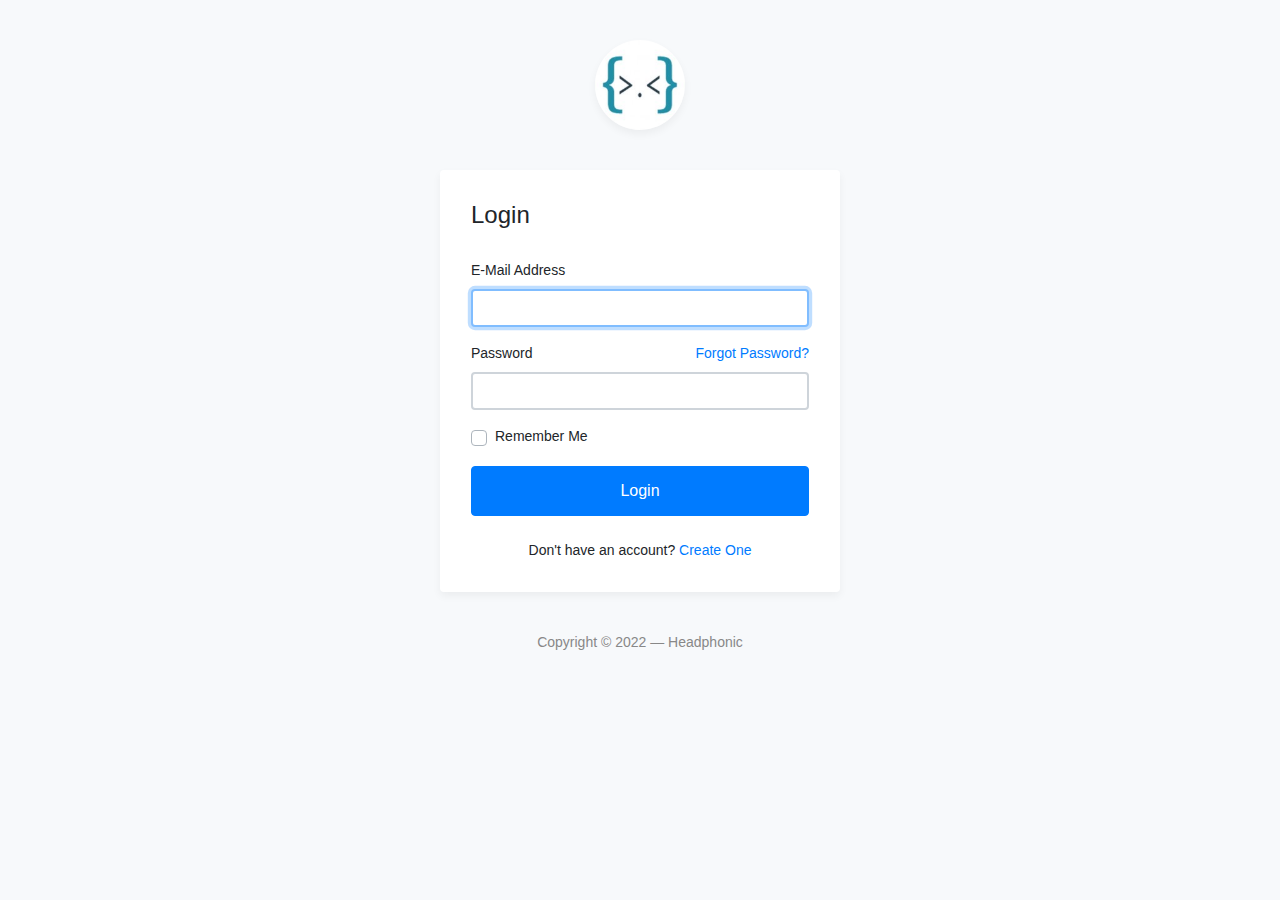
<file: login/index.html>
<!DOCTYPE html>
<html lang="en">
<head>
	<meta charset="utf-8">
	<meta name="author" content="Kodinger">
	<meta name="viewport" content="width=device-width,initial-scale=1">
	<title>Welcome back</title>
	<link rel="stylesheet" href="https://stackpath.bootstrapcdn.com/bootstrap/4.3.1/css/bootstrap.min.css" integrity="sha384-ggOyR0iXCbMQv3Xipma34MD+dH/1fQ784/j6cY/iJTQUOhcWr7x9JvoRxT2MZw1T" crossorigin="anonymous">
	<link rel="stylesheet" type="text/css" href="css/my-login.css">
</head>

<body class="my-login-page">
	
	<section class="h-100">
		<div class="container h-100">
			<div class="row justify-content-md-center h-100">
				<div class="card-wrapper">
					<div class="brand">
						<img src="img/logo.jpg" alt="logo">
					</div>
					<div class="card fat">
						<div class="card-body">
							<h4 class="card-title">Login</h4>
							<form method="POST" class="my-login-validation" novalidate="">
								<div class="form-group">
									<label for="email">E-Mail Address</label>
									<input id="email" type="email" class="form-control" name="email" value="" required autofocus>
									<div class="invalid-feedback">
										Email is invalid
									</div>
								</div>

								<div class="form-group">
									<label for="password">Password
										<a href="forgot.html" class="float-right">
											Forgot Password?
										</a>
									</label>
									<input id="password" type="password" class="form-control" name="password" required data-eye>
								    <div class="invalid-feedback">
								    	Password is required
							    	</div>
								</div>

								<div class="form-group">
									<div class="custom-checkbox custom-control">
										<input type="checkbox" name="remember" id="remember" class="custom-control-input">
										<label for="remember" class="custom-control-label">Remember Me</label>
									</div>
								</div>

								<div class="form-group m-0"><a href= "./index.html">
									<button type="submit" class="btn btn-primary btn-block">
										Login
									</button></a>
								</div>
								<div class="mt-4 text-center">
									Don't have an account? <a href="register.html">Create One</a>
								</div>
							</form>
						</div>
					</div>
					<div class="footer">
						Copyright &copy; 2022 &mdash; Headphonic 
					</div>
				</div>
			</div>
		</div>
	</section>

	<script src="https://code.jquery.com/jquery-3.3.1.slim.min.js" integrity="sha384-q8i/X+965DzO0rT7abK41JStQIAqVgRVzpbzo5smXKp4YfRvH+8abtTE1Pi6jizo" crossorigin="anonymous"></script>
	<script src="https://cdnjs.cloudflare.com/ajax/libs/popper.js/1.14.7/umd/popper.min.js" integrity="sha384-UO2eT0CpHqdSJQ6hJty5KVphtPhzWj9WO1clHTMGa3JDZwrnQq4sF86dIHNDz0W1" crossorigin="anonymous"></script>
	<script src="https://stackpath.bootstrapcdn.com/bootstrap/4.3.1/js/bootstrap.min.js" integrity="sha384-JjSmVgyd0p3pXB1rRibZUAYoIIy6OrQ6VrjIEaFf/nJGzIxFDsf4x0xIM+B07jRM" crossorigin="anonymous"></script>
	<script src="js/my-login.js"></script>
</body>
</html>
</file>
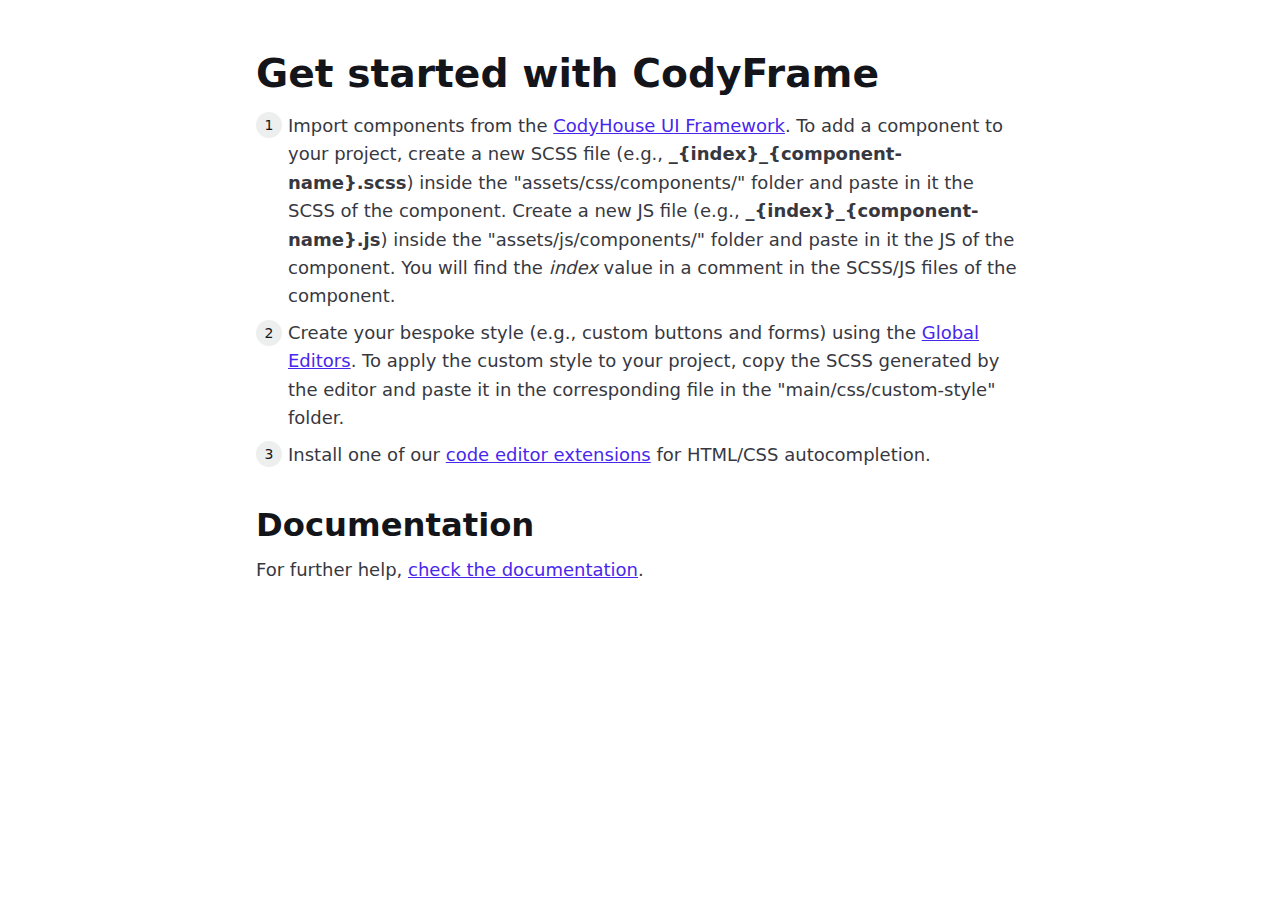
<file: codyhouse-framework-master/main/index.html>
<!doctype html>
<html lang="en">
<head>
  <meta charset="UTF-8">
  <meta name="viewport" content="width=device-width, initial-scale=1">
  <script>document.getElementsByTagName("html")[0].className += " js";</script>
  <link rel="stylesheet" href="assets/css/style.css">
  <title>Get Started | CodyFrame</title>
</head>
<body>
  <div class="container max-width-sm padding-y-lg">
    <div class="article text-component">
      <h1>Get started with CodyFrame</h1>
      
      <ol class="list list--ol">
        <li>Import components from the <a href="https://codyhouse.co/ds/components" target="_blank" rel="noopener nofollow">CodyHouse UI Framework</a>. To add a component to your project, create a new SCSS file (e.g., <strong>_{index}_{component-name}.scss</strong>) inside the "assets/css/components/" folder and paste in it the SCSS of the component. Create a new JS file (e.g., <strong>_{index}_{component-name}.js</strong>) inside the "assets/js/components/" folder and paste in it the JS of the component. You will find the <em>index</em> value in a comment in the SCSS/JS files of the component.</li>
        <li>Create your bespoke style (e.g., custom buttons and forms) using the <a href="https://codyhouse.co/ds/globals" target="_blank" rel="noopener nofollow">Global Editors</a>. To apply the custom style to your project, copy the SCSS generated by the editor and paste it in the corresponding file in the "main/css/custom-style" folder.</li>
        <li>Install one of our <a href="https://codyhouse.co/ds/docs/extensions" target="_blank" rel="noopener nofollow">code editor extensions</a> for HTML/CSS autocompletion.</li>
      </ol>

      <h2>Documentation</h2>
      <p>For further help, <a href="https://codyhouse.co/ds/get-started" target="_blank" rel="noopener nofollow">check the documentation</a>.</p>
    </div>
  </div>
<script src="assets/js/scripts.js"></script>
</body>
</html>
</file>
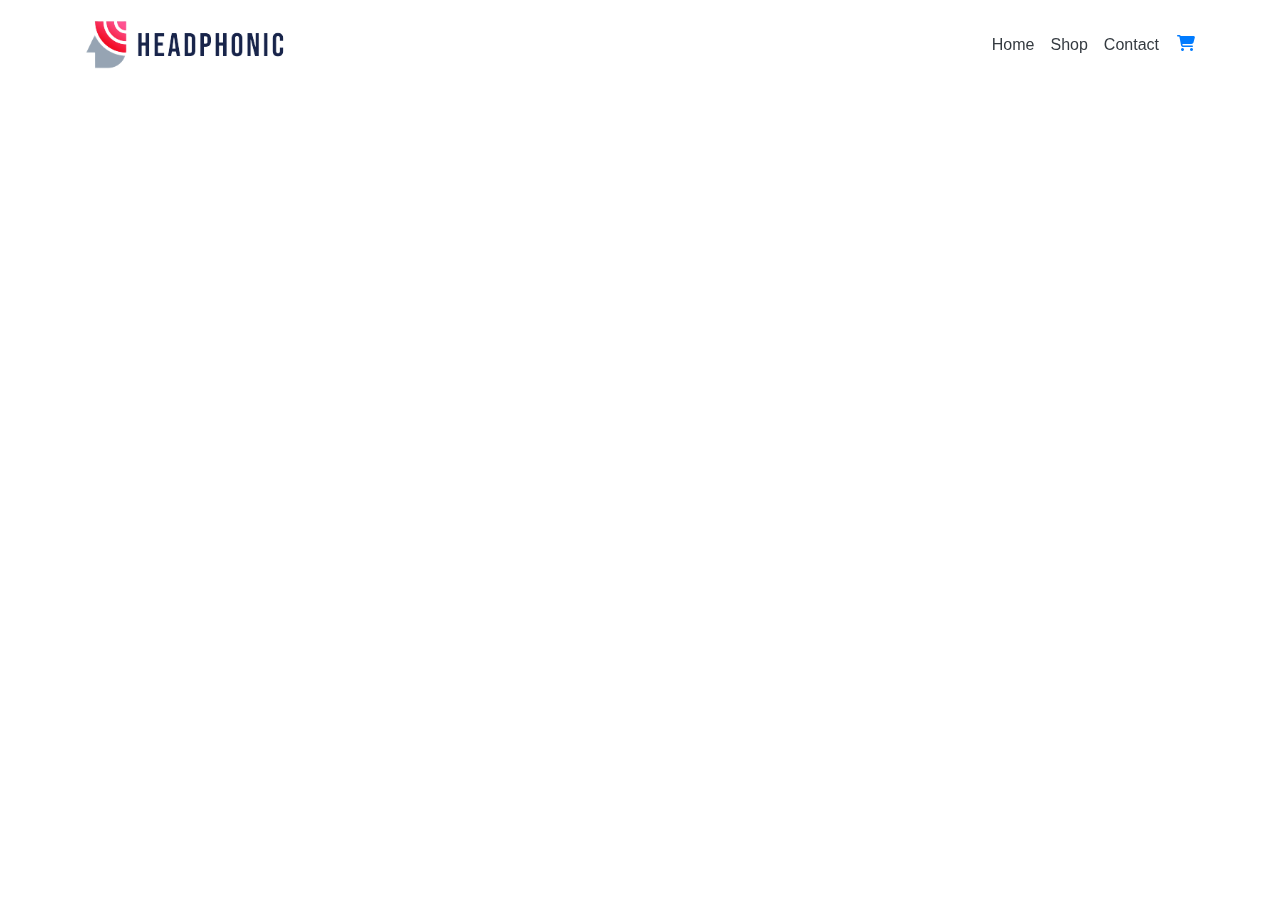
<file: cart.html>
<!DOCTYPE html>
<html lang="en">
  <head>
    <meta charset="UTF-8" />
    <meta name="viewport" content="width=device-width, initial-scale=1.0" />
    <title>Shop headphones</title>
    <link rel="stylesheet" href="css/bootstrap.min.css" />
    <link rel="stylesheet" href="css/mycss.css" />
    <link rel="stylesheet" href="https://cdnjs.cloudflare.com/ajax/libs/font-awesome/6.2.1/css/all.min.css" />
  </head>
  <body>
    <!-- Navbar  -->
    <nav class="navbar fixed-top navbar-expand-lg navbar-dark p-md-3">
      <div class="container">
        <a class="navbar-brand" href="/index.html">
          <img src="./images/lg.png" alt="logo" width="200px">
        </a>
        <button
          class="navbar-toggler"
          type="button"
          data-bs-toggle="collapse"
          data-bs-target="#navbarNav"
          aria-controls="navbarNav"
          aria-expanded="false"
          aria-label="Toggle navigation"
        >
          <span class="navbar-toggler-icon text-dark">
            <svg xmlns="http://www.w3.org/2000/svg" width="16" height="16" fill="currentColor" class="bi bi-list" viewBox="0 0 16 16">
              <path fill-rule="evenodd" d="M2.5 12a.5.5 0 0 1 .5-.5h10a.5.5 0 0 1 0 1H3a.5.5 0 0 1-.5-.5zm0-4a.5.5 0 0 1 .5-.5h10a.5.5 0 0 1 0 1H3a.5.5 0 0 1-.5-.5zm0-4a.5.5 0 0 1 .5-.5h10a.5.5 0 0 1 0 1H3a.5.5 0 0 1-.5-.5z"/>
            </svg>
          </span>
        </button>

        <div class="collapse navbar-collapse" id="navbarNav">
          <div class="mx-auto"></div>
          <ul class="navbar-nav">
            <li class="nav-item">
              <a class="nav-link text-dark" href="index.html">Home</a>
            </li>
            <li class="nav-item">
              <a class="nav-link text-dark" href="index.html#products">Shop</a>
            </li>
            <li class="nav-item">
              <a class="nav-link text-dark" href="#">Contact</a>
            </li>
            <li><a href=cart.html id="ca"><i class="fa-solid fa-cart-shopping"></i></a></li>
          </ul>
        </div>
      </div>
    </nav>
    <!-- <section id="goods" class="section-p1">
        <table width="100%">
            <thead>
                <tr>
                    <td>Remove</td>
                    <td>Image</td>
                    <td>Product</td>
                    <td>Price</td>
                    <td>Quantity</td>
                    <td>Subtotal</td>
                </tr>
            </thead>
            <tbody>
                <tr>
                    <td><a href="#"><i class="fa-solid fa-square-minus"></i></a></td>
                </tr>
            </tbody>
        </table>
    </section> -->
    
    <script src="js/bootstrap.bundle.min.js"></script>
    <script src="/page/js/myscript.js"></script>
    <script type="text/javascript">
      var nav = document.querySelector('nav');

      window.addEventListener('scroll', function () {
        if (window.pageYOffset > 100) {
          nav.classList.add('bg-dark', 'shadow');
        } else {
          nav.classList.remove('bg-dark', 'shadow');
        }
      });
    </script>
  </body>
</html>
</file>
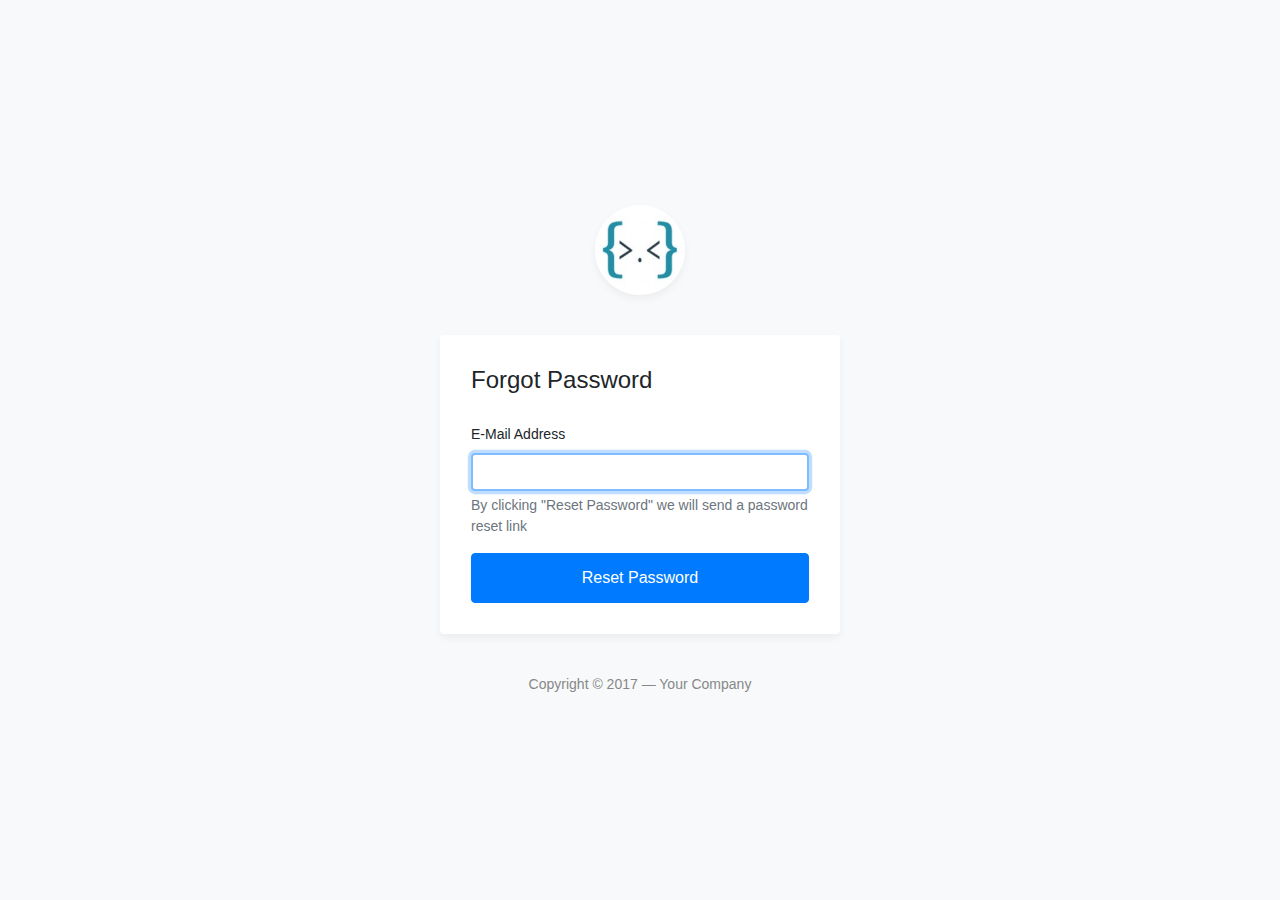
<file: login/forgot.html>
<!DOCTYPE html>
<html lang="en">
<head>
	<meta charset="utf-8">
	<meta name="author" content="Kodinger">
	<meta name="viewport" content="width=device-width,initial-scale=1">
	<title>My Login Page &mdash; Bootstrap 4 Login Page Snippet</title>
	<link rel="stylesheet" href="https://stackpath.bootstrapcdn.com/bootstrap/4.3.1/css/bootstrap.min.css" integrity="sha384-ggOyR0iXCbMQv3Xipma34MD+dH/1fQ784/j6cY/iJTQUOhcWr7x9JvoRxT2MZw1T" crossorigin="anonymous">
	<link rel="stylesheet" type="text/css" href="css/my-login.css">
</head>
<body class="my-login-page">
	<section class="h-100">
		<div class="container h-100">
			<div class="row justify-content-md-center align-items-center h-100">
				<div class="card-wrapper">
					<div class="brand">
						<img src="img/logo.jpg" alt="bootstrap 4 login page">
					</div>
					<div class="card fat">
						<div class="card-body">
							<h4 class="card-title">Forgot Password</h4>
							<form method="POST" class="my-login-validation" novalidate="">
								<div class="form-group">
									<label for="email">E-Mail Address</label>
									<input id="email" type="email" class="form-control" name="email" value="" required autofocus>
									<div class="invalid-feedback">
										Email is invalid
									</div>
									<div class="form-text text-muted">
										By clicking "Reset Password" we will send a password reset link
									</div>
								</div>

								<div class="form-group m-0">
									<button type="submit" class="btn btn-primary btn-block">
										Reset Password
									</button>
								</div>
							</form>
						</div>
					</div>
					<div class="footer">
						Copyright &copy; 2017 &mdash; Your Company 
					</div>
				</div>
			</div>
		</div>
	</section>

	<script src="https://code.jquery.com/jquery-3.3.1.slim.min.js" integrity="sha384-q8i/X+965DzO0rT7abK41JStQIAqVgRVzpbzo5smXKp4YfRvH+8abtTE1Pi6jizo" crossorigin="anonymous"></script>
	<script src="js/my-login.js"></script>
</body>
</html>
</file>
<file: login/css/my-login.css>
html,body {
	height: 100%;
}

body.my-login-page {
	background-color: #f7f9fb;
	font-size: 14px;
}

.my-login-page .brand {
	width: 90px;
	height: 90px;
	overflow: hidden;
	border-radius: 50%;
	margin: 40px auto;
	box-shadow: 0 4px 8px rgba(0,0,0,.05);
	position: relative;
	z-index: 1;
}

.my-login-page .brand img {
	width: 100%;
}

.my-login-page .card-wrapper {
	width: 400px;
}

.my-login-page .card {
	border-color: transparent;
	box-shadow: 0 4px 8px rgba(0,0,0,.05);
}

.my-login-page .card.fat {
	padding: 10px;
}

.my-login-page .card .card-title {
	margin-bottom: 30px;
}

.my-login-page .form-control {
	border-width: 2.3px;
}

.my-login-page .form-group label {
	width: 100%;
}

.my-login-page .btn.btn-block {
	padding: 12px 10px;
}

.my-login-page .footer {
	margin: 40px 0;
	color: #888;
	text-align: center;
}

@media screen and (max-width: 425px) {
	.my-login-page .card-wrapper {
		width: 90%;
		margin: 0 auto;
	}
}

@media screen and (max-width: 320px) {
	.my-login-page .card.fat {
		padding: 0;
	}

	.my-login-page .card.fat .card-body {
		padding: 15px;
	}
}
</file>
<file: codyhouse-framework-master/main/assets/css/style.css>
.container {
  width: calc(100% - 2 * var(--component-padding));
  margin-left: auto;
  margin-right: auto;
}

.grid, .flex, .inline-flex,
[class^=flex\@], [class*=" flex@"],
[class^=inline-flex\@], [class*=" inline-flex@"] {
  --gap: 0px;
  --gap-x: var(--gap);
  --gap-y: var(--gap);
  gap: var(--gap-y) var(--gap-x);
}
.grid > *, .flex > *, .inline-flex > *,
[class^=flex\@] > *, [class*=" flex@"] > *,
[class^=inline-flex\@] > *, [class*=" inline-flex@"] > * {
  --sub-gap: 0px;
  --sub-gap-x: var(--sub-gap);
  --sub-gap-y: var(--sub-gap);
}

.grid {
  --grid-columns: 12;
  display: flex;
  flex-wrap: wrap;
}
.grid > * {
  flex-basis: 100%;
  max-width: 100%;
  min-width: 0;
}

/* #region (Safari < 14.1 fallback) */
@media not all and (min-resolution: 0.001dpcm) {
  @supports not (translate: none) {
    .grid, .flex[class*=gap-], .inline-flex[class*=gap-] {
      gap: 0px;
      margin-bottom: calc(-1 * var(--gap-y));
      margin-left: calc(-1 * var(--gap-x));
    }
    .grid > *, .flex[class*=gap-] > *, .inline-flex[class*=gap-] > * {
      margin-bottom: var(--sub-gap-y);
    }
    .grid {
      --offset: var(--gap-x);
      --gap-modifier: 0;
      --offset-modifier: 1;
    }
    .grid > * {
      margin-left: var(--offset);
    }
    .flex[class*=gap-] > *, .inline-flex[class*=gap-] > * {
      margin-left: var(--sub-gap-x);
    }
  }
}
/* #endregion */
.gap-xxxxs {
  --gap-x: var(--space-xxxxs);
  --gap-y: var(--space-xxxxs);
}
.gap-xxxxs > * {
  --sub-gap-x: var(--space-xxxxs);
  --sub-gap-y: var(--space-xxxxs);
}

.gap-xxxs {
  --gap-x: var(--space-xxxs);
  --gap-y: var(--space-xxxs);
}
.gap-xxxs > * {
  --sub-gap-x: var(--space-xxxs);
  --sub-gap-y: var(--space-xxxs);
}

.gap-xxs {
  --gap-x: var(--space-xxs);
  --gap-y: var(--space-xxs);
}
.gap-xxs > * {
  --sub-gap-x: var(--space-xxs);
  --sub-gap-y: var(--space-xxs);
}

.gap-xs {
  --gap-x: var(--space-xs);
  --gap-y: var(--space-xs);
}
.gap-xs > * {
  --sub-gap-x: var(--space-xs);
  --sub-gap-y: var(--space-xs);
}

.gap-sm {
  --gap-x: var(--space-sm);
  --gap-y: var(--space-sm);
}
.gap-sm > * {
  --sub-gap-x: var(--space-sm);
  --sub-gap-y: var(--space-sm);
}

.gap-md {
  --gap-x: var(--space-md);
  --gap-y: var(--space-md);
}
.gap-md > * {
  --sub-gap-x: var(--space-md);
  --sub-gap-y: var(--space-md);
}

.gap-lg {
  --gap-x: var(--space-lg);
  --gap-y: var(--space-lg);
}
.gap-lg > * {
  --sub-gap-x: var(--space-lg);
  --sub-gap-y: var(--space-lg);
}

.gap-xl {
  --gap-x: var(--space-xl);
  --gap-y: var(--space-xl);
}
.gap-xl > * {
  --sub-gap-x: var(--space-xl);
  --sub-gap-y: var(--space-xl);
}

.gap-xxl {
  --gap-x: var(--space-xxl);
  --gap-y: var(--space-xxl);
}
.gap-xxl > * {
  --sub-gap-x: var(--space-xxl);
  --sub-gap-y: var(--space-xxl);
}

.gap-xxxl {
  --gap-x: var(--space-xxxl);
  --gap-y: var(--space-xxxl);
}
.gap-xxxl > * {
  --sub-gap-x: var(--space-xxxl);
  --sub-gap-y: var(--space-xxxl);
}

.gap-xxxxl {
  --gap-x: var(--space-xxxxl);
  --gap-y: var(--space-xxxxl);
}
.gap-xxxxl > * {
  --sub-gap-x: var(--space-xxxxl);
  --sub-gap-y: var(--space-xxxxl);
}

.gap-0 {
  --gap-x: 0px;
  --gap-y: 0px;
}
.gap-0 > * {
  --sub-gap-x: 0px;
  --sub-gap-y: 0px;
}

.gap-x-xxxxs {
  --gap-x: var(--space-xxxxs);
}
.gap-x-xxxxs > * {
  --sub-gap-x: var(--space-xxxxs);
}

.gap-x-xxxs {
  --gap-x: var(--space-xxxs);
}
.gap-x-xxxs > * {
  --sub-gap-x: var(--space-xxxs);
}

.gap-x-xxs {
  --gap-x: var(--space-xxs);
}
.gap-x-xxs > * {
  --sub-gap-x: var(--space-xxs);
}

.gap-x-xs {
  --gap-x: var(--space-xs);
}
.gap-x-xs > * {
  --sub-gap-x: var(--space-xs);
}

.gap-x-sm {
  --gap-x: var(--space-sm);
}
.gap-x-sm > * {
  --sub-gap-x: var(--space-sm);
}

.gap-x-md {
  --gap-x: var(--space-md);
}
.gap-x-md > * {
  --sub-gap-x: var(--space-md);
}

.gap-x-lg {
  --gap-x: var(--space-lg);
}
.gap-x-lg > * {
  --sub-gap-x: var(--space-lg);
}

.gap-x-xl {
  --gap-x: var(--space-xl);
}
.gap-x-xl > * {
  --sub-gap-x: var(--space-xl);
}

.gap-x-xxl {
  --gap-x: var(--space-xxl);
}
.gap-x-xxl > * {
  --sub-gap-x: var(--space-xxl);
}

.gap-x-xxxl {
  --gap-x: var(--space-xxxl);
}
.gap-x-xxxl > * {
  --sub-gap-x: var(--space-xxxl);
}

.gap-x-xxxxl {
  --gap-x: var(--space-xxxxl);
}
.gap-x-xxxxl > * {
  --sub-gap-x: var(--space-xxxxl);
}

.gap-x-0 {
  --gap-x: 0px;
}
.gap-x-0 > * {
  --sub-gap-x: 0px;
}

.gap-y-xxxxs {
  --gap-y: var(--space-xxxxs);
}
.gap-y-xxxxs > * {
  --sub-gap-y: var(--space-xxxxs);
}

.gap-y-xxxs {
  --gap-y: var(--space-xxxs);
}
.gap-y-xxxs > * {
  --sub-gap-y: var(--space-xxxs);
}

.gap-y-xxs {
  --gap-y: var(--space-xxs);
}
.gap-y-xxs > * {
  --sub-gap-y: var(--space-xxs);
}

.gap-y-xs {
  --gap-y: var(--space-xs);
}
.gap-y-xs > * {
  --sub-gap-y: var(--space-xs);
}

.gap-y-sm {
  --gap-y: var(--space-sm);
}
.gap-y-sm > * {
  --sub-gap-y: var(--space-sm);
}

.gap-y-md {
  --gap-y: var(--space-md);
}
.gap-y-md > * {
  --sub-gap-y: var(--space-md);
}

.gap-y-lg {
  --gap-y: var(--space-lg);
}
.gap-y-lg > * {
  --sub-gap-y: var(--space-lg);
}

.gap-y-xl {
  --gap-y: var(--space-xl);
}
.gap-y-xl > * {
  --sub-gap-y: var(--space-xl);
}

.gap-y-xxl {
  --gap-y: var(--space-xxl);
}
.gap-y-xxl > * {
  --sub-gap-y: var(--space-xxl);
}

.gap-y-xxxl {
  --gap-y: var(--space-xxxl);
}
.gap-y-xxxl > * {
  --sub-gap-y: var(--space-xxxl);
}

.gap-y-xxxxl {
  --gap-y: var(--space-xxxxl);
}
.gap-y-xxxxl > * {
  --sub-gap-y: var(--space-xxxxl);
}

.gap-y-0 {
  --gap-y: 0px;
}
.gap-y-0 > * {
  --sub-gap-y: 0px;
}

.grid-col-1 {
  --grid-columns: 1;
}

.col-1 {
  --span: 1;
}

.grid-col-2 {
  --grid-columns: 2;
}

.col-2 {
  --span: 2;
}

.grid-col-3 {
  --grid-columns: 3;
}

.col-3 {
  --span: 3;
}

.grid-col-4 {
  --grid-columns: 4;
}

.col-4 {
  --span: 4;
}

.grid-col-5 {
  --grid-columns: 5;
}

.col-5 {
  --span: 5;
}

.grid-col-6 {
  --grid-columns: 6;
}

.col-6 {
  --span: 6;
}

.grid-col-7 {
  --grid-columns: 7;
}

.col-7 {
  --span: 7;
}

.grid-col-8 {
  --grid-columns: 8;
}

.col-8 {
  --span: 8;
}

.grid-col-9 {
  --grid-columns: 9;
}

.col-9 {
  --span: 9;
}

.grid-col-10 {
  --grid-columns: 10;
}

.col-10 {
  --span: 10;
}

.grid-col-11 {
  --grid-columns: 11;
}

.col-11 {
  --span: 11;
}

.grid-col-12 {
  --grid-columns: 12;
}

.col-12 {
  --span: 12;
}

.col-1, .col-2, .col-3, .col-4, .col-5, .col-6, .col-7, .col-8, .col-9, .col-10, .col-11, .col-12 {
  flex-basis: calc((100% - (var(--grid-columns) - var(--gap-modifier, 1)) * var(--sub-gap-x)) * var(--span) / var(--grid-columns) + (var(--span) - 1) * var(--sub-gap-x));
  max-width: calc((100% - (var(--grid-columns) - var(--gap-modifier, 1)) * var(--sub-gap-x)) * var(--span) / var(--grid-columns) + (var(--span) - 1) * var(--sub-gap-x));
}

.col {
  flex-grow: 1;
  flex-basis: 0;
  max-width: 100%;
}

.col-content {
  flex-grow: 0;
  flex-basis: initial;
  max-width: initial;
}

.offset-1 {
  --offset: 1;
}

.offset-2 {
  --offset: 2;
}

.offset-3 {
  --offset: 3;
}

.offset-4 {
  --offset: 4;
}

.offset-5 {
  --offset: 5;
}

.offset-6 {
  --offset: 6;
}

.offset-7 {
  --offset: 7;
}

.offset-8 {
  --offset: 8;
}

.offset-9 {
  --offset: 9;
}

.offset-10 {
  --offset: 10;
}

.offset-11 {
  --offset: 11;
}

.offset-1, .offset-2, .offset-3, .offset-4, .offset-5, .offset-6, .offset-7, .offset-8, .offset-9, .offset-10, .offset-11 {
  margin-left: calc((100% - (var(--grid-columns) - var(--gap-modifier, 1)) * var(--sub-gap-x)) * var(--offset) / var(--grid-columns) + (var(--offset) + var(--offset-modifier, 0)) * var(--sub-gap-x));
}

@media (min-width: 32rem) {
  .gap-xxxxs\@xs {
    --gap-x: var(--space-xxxxs);
    --gap-y: var(--space-xxxxs);
  }
  .gap-xxxxs\@xs > * {
    --sub-gap-x: var(--space-xxxxs);
    --sub-gap-y: var(--space-xxxxs);
  }
  .gap-xxxs\@xs {
    --gap-x: var(--space-xxxs);
    --gap-y: var(--space-xxxs);
  }
  .gap-xxxs\@xs > * {
    --sub-gap-x: var(--space-xxxs);
    --sub-gap-y: var(--space-xxxs);
  }
  .gap-xxs\@xs {
    --gap-x: var(--space-xxs);
    --gap-y: var(--space-xxs);
  }
  .gap-xxs\@xs > * {
    --sub-gap-x: var(--space-xxs);
    --sub-gap-y: var(--space-xxs);
  }
  .gap-xs\@xs {
    --gap-x: var(--space-xs);
    --gap-y: var(--space-xs);
  }
  .gap-xs\@xs > * {
    --sub-gap-x: var(--space-xs);
    --sub-gap-y: var(--space-xs);
  }
  .gap-sm\@xs {
    --gap-x: var(--space-sm);
    --gap-y: var(--space-sm);
  }
  .gap-sm\@xs > * {
    --sub-gap-x: var(--space-sm);
    --sub-gap-y: var(--space-sm);
  }
  .gap-md\@xs {
    --gap-x: var(--space-md);
    --gap-y: var(--space-md);
  }
  .gap-md\@xs > * {
    --sub-gap-x: var(--space-md);
    --sub-gap-y: var(--space-md);
  }
  .gap-lg\@xs {
    --gap-x: var(--space-lg);
    --gap-y: var(--space-lg);
  }
  .gap-lg\@xs > * {
    --sub-gap-x: var(--space-lg);
    --sub-gap-y: var(--space-lg);
  }
  .gap-xl\@xs {
    --gap-x: var(--space-xl);
    --gap-y: var(--space-xl);
  }
  .gap-xl\@xs > * {
    --sub-gap-x: var(--space-xl);
    --sub-gap-y: var(--space-xl);
  }
  .gap-xxl\@xs {
    --gap-x: var(--space-xxl);
    --gap-y: var(--space-xxl);
  }
  .gap-xxl\@xs > * {
    --sub-gap-x: var(--space-xxl);
    --sub-gap-y: var(--space-xxl);
  }
  .gap-xxxl\@xs {
    --gap-x: var(--space-xxxl);
    --gap-y: var(--space-xxxl);
  }
  .gap-xxxl\@xs > * {
    --sub-gap-x: var(--space-xxxl);
    --sub-gap-y: var(--space-xxxl);
  }
  .gap-xxxxl\@xs {
    --gap-x: var(--space-xxxxl);
    --gap-y: var(--space-xxxxl);
  }
  .gap-xxxxl\@xs > * {
    --sub-gap-x: var(--space-xxxxl);
    --sub-gap-y: var(--space-xxxxl);
  }
  .gap-0\@xs {
    --gap-x: 0px;
    --gap-y: 0px;
  }
  .gap-0\@xs > * {
    --sub-gap-x: 0px;
    --sub-gap-y: 0px;
  }
  .gap-x-xxxxs\@xs {
    --gap-x: var(--space-xxxxs);
  }
  .gap-x-xxxxs\@xs > * {
    --sub-gap-x: var(--space-xxxxs);
  }
  .gap-x-xxxs\@xs {
    --gap-x: var(--space-xxxs);
  }
  .gap-x-xxxs\@xs > * {
    --sub-gap-x: var(--space-xxxs);
  }
  .gap-x-xxs\@xs {
    --gap-x: var(--space-xxs);
  }
  .gap-x-xxs\@xs > * {
    --sub-gap-x: var(--space-xxs);
  }
  .gap-x-xs\@xs {
    --gap-x: var(--space-xs);
  }
  .gap-x-xs\@xs > * {
    --sub-gap-x: var(--space-xs);
  }
  .gap-x-sm\@xs {
    --gap-x: var(--space-sm);
  }
  .gap-x-sm\@xs > * {
    --sub-gap-x: var(--space-sm);
  }
  .gap-x-md\@xs {
    --gap-x: var(--space-md);
  }
  .gap-x-md\@xs > * {
    --sub-gap-x: var(--space-md);
  }
  .gap-x-lg\@xs {
    --gap-x: var(--space-lg);
  }
  .gap-x-lg\@xs > * {
    --sub-gap-x: var(--space-lg);
  }
  .gap-x-xl\@xs {
    --gap-x: var(--space-xl);
  }
  .gap-x-xl\@xs > * {
    --sub-gap-x: var(--space-xl);
  }
  .gap-x-xxl\@xs {
    --gap-x: var(--space-xxl);
  }
  .gap-x-xxl\@xs > * {
    --sub-gap-x: var(--space-xxl);
  }
  .gap-x-xxxl\@xs {
    --gap-x: var(--space-xxxl);
  }
  .gap-x-xxxl\@xs > * {
    --sub-gap-x: var(--space-xxxl);
  }
  .gap-x-xxxxl\@xs {
    --gap-x: var(--space-xxxxl);
  }
  .gap-x-xxxxl\@xs > * {
    --sub-gap-x: var(--space-xxxxl);
  }
  .gap-x-0\@xs {
    --gap-x: 0px;
  }
  .gap-x-0\@xs > * {
    --sub-gap-x: 0px;
  }
  .gap-y-xxxxs\@xs {
    --gap-y: var(--space-xxxxs);
  }
  .gap-y-xxxxs\@xs > * {
    --sub-gap-y: var(--space-xxxxs);
  }
  .gap-y-xxxs\@xs {
    --gap-y: var(--space-xxxs);
  }
  .gap-y-xxxs\@xs > * {
    --sub-gap-y: var(--space-xxxs);
  }
  .gap-y-xxs\@xs {
    --gap-y: var(--space-xxs);
  }
  .gap-y-xxs\@xs > * {
    --sub-gap-y: var(--space-xxs);
  }
  .gap-y-xs\@xs {
    --gap-y: var(--space-xs);
  }
  .gap-y-xs\@xs > * {
    --sub-gap-y: var(--space-xs);
  }
  .gap-y-sm\@xs {
    --gap-y: var(--space-sm);
  }
  .gap-y-sm\@xs > * {
    --sub-gap-y: var(--space-sm);
  }
  .gap-y-md\@xs {
    --gap-y: var(--space-md);
  }
  .gap-y-md\@xs > * {
    --sub-gap-y: var(--space-md);
  }
  .gap-y-lg\@xs {
    --gap-y: var(--space-lg);
  }
  .gap-y-lg\@xs > * {
    --sub-gap-y: var(--space-lg);
  }
  .gap-y-xl\@xs {
    --gap-y: var(--space-xl);
  }
  .gap-y-xl\@xs > * {
    --sub-gap-y: var(--space-xl);
  }
  .gap-y-xxl\@xs {
    --gap-y: var(--space-xxl);
  }
  .gap-y-xxl\@xs > * {
    --sub-gap-y: var(--space-xxl);
  }
  .gap-y-xxxl\@xs {
    --gap-y: var(--space-xxxl);
  }
  .gap-y-xxxl\@xs > * {
    --sub-gap-y: var(--space-xxxl);
  }
  .gap-y-xxxxl\@xs {
    --gap-y: var(--space-xxxxl);
  }
  .gap-y-xxxxl\@xs > * {
    --sub-gap-y: var(--space-xxxxl);
  }
  .gap-y-0\@xs {
    --gap-y: 0px;
  }
  .gap-y-0\@xs > * {
    --sub-gap-y: 0px;
  }
  .grid-col-1\@xs {
    --grid-columns: 1;
  }
  .col-1\@xs {
    --span: 1;
  }
  .grid-col-2\@xs {
    --grid-columns: 2;
  }
  .col-2\@xs {
    --span: 2;
  }
  .grid-col-3\@xs {
    --grid-columns: 3;
  }
  .col-3\@xs {
    --span: 3;
  }
  .grid-col-4\@xs {
    --grid-columns: 4;
  }
  .col-4\@xs {
    --span: 4;
  }
  .grid-col-5\@xs {
    --grid-columns: 5;
  }
  .col-5\@xs {
    --span: 5;
  }
  .grid-col-6\@xs {
    --grid-columns: 6;
  }
  .col-6\@xs {
    --span: 6;
  }
  .grid-col-7\@xs {
    --grid-columns: 7;
  }
  .col-7\@xs {
    --span: 7;
  }
  .grid-col-8\@xs {
    --grid-columns: 8;
  }
  .col-8\@xs {
    --span: 8;
  }
  .grid-col-9\@xs {
    --grid-columns: 9;
  }
  .col-9\@xs {
    --span: 9;
  }
  .grid-col-10\@xs {
    --grid-columns: 10;
  }
  .col-10\@xs {
    --span: 10;
  }
  .grid-col-11\@xs {
    --grid-columns: 11;
  }
  .col-11\@xs {
    --span: 11;
  }
  .grid-col-12\@xs {
    --grid-columns: 12;
  }
  .col-12\@xs {
    --span: 12;
  }
  .col-1\@xs, .col-2\@xs, .col-3\@xs, .col-4\@xs, .col-5\@xs, .col-6\@xs, .col-7\@xs, .col-8\@xs, .col-9\@xs, .col-10\@xs, .col-11\@xs, .col-12\@xs {
    flex-basis: calc((100% - (var(--grid-columns) - var(--gap-modifier, 1)) * var(--sub-gap-x)) * var(--span) / var(--grid-columns) + (var(--span) - 1) * var(--sub-gap-x));
    max-width: calc((100% - (var(--grid-columns) - var(--gap-modifier, 1)) * var(--sub-gap-x)) * var(--span) / var(--grid-columns) + (var(--span) - 1) * var(--sub-gap-x));
  }
  .col\@xs {
    flex-grow: 1;
    flex-basis: 0;
    max-width: 100%;
  }
  .col-content\@xs {
    flex-grow: 0;
    flex-basis: initial;
    max-width: initial;
  }
  .offset-1\@xs {
    --offset: 1;
  }
  .offset-2\@xs {
    --offset: 2;
  }
  .offset-3\@xs {
    --offset: 3;
  }
  .offset-4\@xs {
    --offset: 4;
  }
  .offset-5\@xs {
    --offset: 5;
  }
  .offset-6\@xs {
    --offset: 6;
  }
  .offset-7\@xs {
    --offset: 7;
  }
  .offset-8\@xs {
    --offset: 8;
  }
  .offset-9\@xs {
    --offset: 9;
  }
  .offset-10\@xs {
    --offset: 10;
  }
  .offset-11\@xs {
    --offset: 11;
  }
  .offset-1\@xs, .offset-2\@xs, .offset-3\@xs, .offset-4\@xs, .offset-5\@xs, .offset-6\@xs, .offset-7\@xs, .offset-8\@xs, .offset-9\@xs, .offset-10\@xs, .offset-11\@xs {
    margin-left: calc((100% - (var(--grid-columns) - var(--gap-modifier, 1)) * var(--sub-gap-x)) * var(--offset) / var(--grid-columns) + (var(--offset) + var(--offset-modifier, 0)) * var(--sub-gap-x));
  }
  .offset-0\@xs {
    margin-left: 0;
  }
  @media not all and (min-resolution: 0.001dpcm) {
    @supports not (translate: none) {
      .offset-0\@xs {
        margin-left: var(--gap-x);
      }
    }
  }
}
@media (min-width: 48rem) {
  .gap-xxxxs\@sm {
    --gap-x: var(--space-xxxxs);
    --gap-y: var(--space-xxxxs);
  }
  .gap-xxxxs\@sm > * {
    --sub-gap-x: var(--space-xxxxs);
    --sub-gap-y: var(--space-xxxxs);
  }
  .gap-xxxs\@sm {
    --gap-x: var(--space-xxxs);
    --gap-y: var(--space-xxxs);
  }
  .gap-xxxs\@sm > * {
    --sub-gap-x: var(--space-xxxs);
    --sub-gap-y: var(--space-xxxs);
  }
  .gap-xxs\@sm {
    --gap-x: var(--space-xxs);
    --gap-y: var(--space-xxs);
  }
  .gap-xxs\@sm > * {
    --sub-gap-x: var(--space-xxs);
    --sub-gap-y: var(--space-xxs);
  }
  .gap-xs\@sm {
    --gap-x: var(--space-xs);
    --gap-y: var(--space-xs);
  }
  .gap-xs\@sm > * {
    --sub-gap-x: var(--space-xs);
    --sub-gap-y: var(--space-xs);
  }
  .gap-sm\@sm {
    --gap-x: var(--space-sm);
    --gap-y: var(--space-sm);
  }
  .gap-sm\@sm > * {
    --sub-gap-x: var(--space-sm);
    --sub-gap-y: var(--space-sm);
  }
  .gap-md\@sm {
    --gap-x: var(--space-md);
    --gap-y: var(--space-md);
  }
  .gap-md\@sm > * {
    --sub-gap-x: var(--space-md);
    --sub-gap-y: var(--space-md);
  }
  .gap-lg\@sm {
    --gap-x: var(--space-lg);
    --gap-y: var(--space-lg);
  }
  .gap-lg\@sm > * {
    --sub-gap-x: var(--space-lg);
    --sub-gap-y: var(--space-lg);
  }
  .gap-xl\@sm {
    --gap-x: var(--space-xl);
    --gap-y: var(--space-xl);
  }
  .gap-xl\@sm > * {
    --sub-gap-x: var(--space-xl);
    --sub-gap-y: var(--space-xl);
  }
  .gap-xxl\@sm {
    --gap-x: var(--space-xxl);
    --gap-y: var(--space-xxl);
  }
  .gap-xxl\@sm > * {
    --sub-gap-x: var(--space-xxl);
    --sub-gap-y: var(--space-xxl);
  }
  .gap-xxxl\@sm {
    --gap-x: var(--space-xxxl);
    --gap-y: var(--space-xxxl);
  }
  .gap-xxxl\@sm > * {
    --sub-gap-x: var(--space-xxxl);
    --sub-gap-y: var(--space-xxxl);
  }
  .gap-xxxxl\@sm {
    --gap-x: var(--space-xxxxl);
    --gap-y: var(--space-xxxxl);
  }
  .gap-xxxxl\@sm > * {
    --sub-gap-x: var(--space-xxxxl);
    --sub-gap-y: var(--space-xxxxl);
  }
  .gap-0\@sm {
    --gap-x: 0px;
    --gap-y: 0px;
  }
  .gap-0\@sm > * {
    --sub-gap-x: 0px;
    --sub-gap-y: 0px;
  }
  .gap-x-xxxxs\@sm {
    --gap-x: var(--space-xxxxs);
  }
  .gap-x-xxxxs\@sm > * {
    --sub-gap-x: var(--space-xxxxs);
  }
  .gap-x-xxxs\@sm {
    --gap-x: var(--space-xxxs);
  }
  .gap-x-xxxs\@sm > * {
    --sub-gap-x: var(--space-xxxs);
  }
  .gap-x-xxs\@sm {
    --gap-x: var(--space-xxs);
  }
  .gap-x-xxs\@sm > * {
    --sub-gap-x: var(--space-xxs);
  }
  .gap-x-xs\@sm {
    --gap-x: var(--space-xs);
  }
  .gap-x-xs\@sm > * {
    --sub-gap-x: var(--space-xs);
  }
  .gap-x-sm\@sm {
    --gap-x: var(--space-sm);
  }
  .gap-x-sm\@sm > * {
    --sub-gap-x: var(--space-sm);
  }
  .gap-x-md\@sm {
    --gap-x: var(--space-md);
  }
  .gap-x-md\@sm > * {
    --sub-gap-x: var(--space-md);
  }
  .gap-x-lg\@sm {
    --gap-x: var(--space-lg);
  }
  .gap-x-lg\@sm > * {
    --sub-gap-x: var(--space-lg);
  }
  .gap-x-xl\@sm {
    --gap-x: var(--space-xl);
  }
  .gap-x-xl\@sm > * {
    --sub-gap-x: var(--space-xl);
  }
  .gap-x-xxl\@sm {
    --gap-x: var(--space-xxl);
  }
  .gap-x-xxl\@sm > * {
    --sub-gap-x: var(--space-xxl);
  }
  .gap-x-xxxl\@sm {
    --gap-x: var(--space-xxxl);
  }
  .gap-x-xxxl\@sm > * {
    --sub-gap-x: var(--space-xxxl);
  }
  .gap-x-xxxxl\@sm {
    --gap-x: var(--space-xxxxl);
  }
  .gap-x-xxxxl\@sm > * {
    --sub-gap-x: var(--space-xxxxl);
  }
  .gap-x-0\@sm {
    --gap-x: 0px;
  }
  .gap-x-0\@sm > * {
    --sub-gap-x: 0px;
  }
  .gap-y-xxxxs\@sm {
    --gap-y: var(--space-xxxxs);
  }
  .gap-y-xxxxs\@sm > * {
    --sub-gap-y: var(--space-xxxxs);
  }
  .gap-y-xxxs\@sm {
    --gap-y: var(--space-xxxs);
  }
  .gap-y-xxxs\@sm > * {
    --sub-gap-y: var(--space-xxxs);
  }
  .gap-y-xxs\@sm {
    --gap-y: var(--space-xxs);
  }
  .gap-y-xxs\@sm > * {
    --sub-gap-y: var(--space-xxs);
  }
  .gap-y-xs\@sm {
    --gap-y: var(--space-xs);
  }
  .gap-y-xs\@sm > * {
    --sub-gap-y: var(--space-xs);
  }
  .gap-y-sm\@sm {
    --gap-y: var(--space-sm);
  }
  .gap-y-sm\@sm > * {
    --sub-gap-y: var(--space-sm);
  }
  .gap-y-md\@sm {
    --gap-y: var(--space-md);
  }
  .gap-y-md\@sm > * {
    --sub-gap-y: var(--space-md);
  }
  .gap-y-lg\@sm {
    --gap-y: var(--space-lg);
  }
  .gap-y-lg\@sm > * {
    --sub-gap-y: var(--space-lg);
  }
  .gap-y-xl\@sm {
    --gap-y: var(--space-xl);
  }
  .gap-y-xl\@sm > * {
    --sub-gap-y: var(--space-xl);
  }
  .gap-y-xxl\@sm {
    --gap-y: var(--space-xxl);
  }
  .gap-y-xxl\@sm > * {
    --sub-gap-y: var(--space-xxl);
  }
  .gap-y-xxxl\@sm {
    --gap-y: var(--space-xxxl);
  }
  .gap-y-xxxl\@sm > * {
    --sub-gap-y: var(--space-xxxl);
  }
  .gap-y-xxxxl\@sm {
    --gap-y: var(--space-xxxxl);
  }
  .gap-y-xxxxl\@sm > * {
    --sub-gap-y: var(--space-xxxxl);
  }
  .gap-y-0\@sm {
    --gap-y: 0px;
  }
  .gap-y-0\@sm > * {
    --sub-gap-y: 0px;
  }
  .grid-col-1\@sm {
    --grid-columns: 1;
  }
  .col-1\@sm {
    --span: 1;
  }
  .grid-col-2\@sm {
    --grid-columns: 2;
  }
  .col-2\@sm {
    --span: 2;
  }
  .grid-col-3\@sm {
    --grid-columns: 3;
  }
  .col-3\@sm {
    --span: 3;
  }
  .grid-col-4\@sm {
    --grid-columns: 4;
  }
  .col-4\@sm {
    --span: 4;
  }
  .grid-col-5\@sm {
    --grid-columns: 5;
  }
  .col-5\@sm {
    --span: 5;
  }
  .grid-col-6\@sm {
    --grid-columns: 6;
  }
  .col-6\@sm {
    --span: 6;
  }
  .grid-col-7\@sm {
    --grid-columns: 7;
  }
  .col-7\@sm {
    --span: 7;
  }
  .grid-col-8\@sm {
    --grid-columns: 8;
  }
  .col-8\@sm {
    --span: 8;
  }
  .grid-col-9\@sm {
    --grid-columns: 9;
  }
  .col-9\@sm {
    --span: 9;
  }
  .grid-col-10\@sm {
    --grid-columns: 10;
  }
  .col-10\@sm {
    --span: 10;
  }
  .grid-col-11\@sm {
    --grid-columns: 11;
  }
  .col-11\@sm {
    --span: 11;
  }
  .grid-col-12\@sm {
    --grid-columns: 12;
  }
  .col-12\@sm {
    --span: 12;
  }
  .col-1\@sm, .col-2\@sm, .col-3\@sm, .col-4\@sm, .col-5\@sm, .col-6\@sm, .col-7\@sm, .col-8\@sm, .col-9\@sm, .col-10\@sm, .col-11\@sm, .col-12\@sm {
    flex-basis: calc((100% - (var(--grid-columns) - var(--gap-modifier, 1)) * var(--sub-gap-x)) * var(--span) / var(--grid-columns) + (var(--span) - 1) * var(--sub-gap-x));
    max-width: calc((100% - (var(--grid-columns) - var(--gap-modifier, 1)) * var(--sub-gap-x)) * var(--span) / var(--grid-columns) + (var(--span) - 1) * var(--sub-gap-x));
  }
  .col\@sm {
    flex-grow: 1;
    flex-basis: 0;
    max-width: 100%;
  }
  .col-content\@sm {
    flex-grow: 0;
    flex-basis: initial;
    max-width: initial;
  }
  .offset-1\@sm {
    --offset: 1;
  }
  .offset-2\@sm {
    --offset: 2;
  }
  .offset-3\@sm {
    --offset: 3;
  }
  .offset-4\@sm {
    --offset: 4;
  }
  .offset-5\@sm {
    --offset: 5;
  }
  .offset-6\@sm {
    --offset: 6;
  }
  .offset-7\@sm {
    --offset: 7;
  }
  .offset-8\@sm {
    --offset: 8;
  }
  .offset-9\@sm {
    --offset: 9;
  }
  .offset-10\@sm {
    --offset: 10;
  }
  .offset-11\@sm {
    --offset: 11;
  }
  .offset-1\@sm, .offset-2\@sm, .offset-3\@sm, .offset-4\@sm, .offset-5\@sm, .offset-6\@sm, .offset-7\@sm, .offset-8\@sm, .offset-9\@sm, .offset-10\@sm, .offset-11\@sm {
    margin-left: calc((100% - (var(--grid-columns) - var(--gap-modifier, 1)) * var(--sub-gap-x)) * var(--offset) / var(--grid-columns) + (var(--offset) + var(--offset-modifier, 0)) * var(--sub-gap-x));
  }
  .offset-0\@sm {
    margin-left: 0;
  }
  @media not all and (min-resolution: 0.001dpcm) {
    @supports not (translate: none) {
      .offset-0\@sm {
        margin-left: var(--gap-x);
      }
    }
  }
}
@media (min-width: 64rem) {
  .gap-xxxxs\@md {
    --gap-x: var(--space-xxxxs);
    --gap-y: var(--space-xxxxs);
  }
  .gap-xxxxs\@md > * {
    --sub-gap-x: var(--space-xxxxs);
    --sub-gap-y: var(--space-xxxxs);
  }
  .gap-xxxs\@md {
    --gap-x: var(--space-xxxs);
    --gap-y: var(--space-xxxs);
  }
  .gap-xxxs\@md > * {
    --sub-gap-x: var(--space-xxxs);
    --sub-gap-y: var(--space-xxxs);
  }
  .gap-xxs\@md {
    --gap-x: var(--space-xxs);
    --gap-y: var(--space-xxs);
  }
  .gap-xxs\@md > * {
    --sub-gap-x: var(--space-xxs);
    --sub-gap-y: var(--space-xxs);
  }
  .gap-xs\@md {
    --gap-x: var(--space-xs);
    --gap-y: var(--space-xs);
  }
  .gap-xs\@md > * {
    --sub-gap-x: var(--space-xs);
    --sub-gap-y: var(--space-xs);
  }
  .gap-sm\@md {
    --gap-x: var(--space-sm);
    --gap-y: var(--space-sm);
  }
  .gap-sm\@md > * {
    --sub-gap-x: var(--space-sm);
    --sub-gap-y: var(--space-sm);
  }
  .gap-md\@md {
    --gap-x: var(--space-md);
    --gap-y: var(--space-md);
  }
  .gap-md\@md > * {
    --sub-gap-x: var(--space-md);
    --sub-gap-y: var(--space-md);
  }
  .gap-lg\@md {
    --gap-x: var(--space-lg);
    --gap-y: var(--space-lg);
  }
  .gap-lg\@md > * {
    --sub-gap-x: var(--space-lg);
    --sub-gap-y: var(--space-lg);
  }
  .gap-xl\@md {
    --gap-x: var(--space-xl);
    --gap-y: var(--space-xl);
  }
  .gap-xl\@md > * {
    --sub-gap-x: var(--space-xl);
    --sub-gap-y: var(--space-xl);
  }
  .gap-xxl\@md {
    --gap-x: var(--space-xxl);
    --gap-y: var(--space-xxl);
  }
  .gap-xxl\@md > * {
    --sub-gap-x: var(--space-xxl);
    --sub-gap-y: var(--space-xxl);
  }
  .gap-xxxl\@md {
    --gap-x: var(--space-xxxl);
    --gap-y: var(--space-xxxl);
  }
  .gap-xxxl\@md > * {
    --sub-gap-x: var(--space-xxxl);
    --sub-gap-y: var(--space-xxxl);
  }
  .gap-xxxxl\@md {
    --gap-x: var(--space-xxxxl);
    --gap-y: var(--space-xxxxl);
  }
  .gap-xxxxl\@md > * {
    --sub-gap-x: var(--space-xxxxl);
    --sub-gap-y: var(--space-xxxxl);
  }
  .gap-0\@md {
    --gap-x: 0px;
    --gap-y: 0px;
  }
  .gap-0\@md > * {
    --sub-gap-x: 0px;
    --sub-gap-y: 0px;
  }
  .gap-x-xxxxs\@md {
    --gap-x: var(--space-xxxxs);
  }
  .gap-x-xxxxs\@md > * {
    --sub-gap-x: var(--space-xxxxs);
  }
  .gap-x-xxxs\@md {
    --gap-x: var(--space-xxxs);
  }
  .gap-x-xxxs\@md > * {
    --sub-gap-x: var(--space-xxxs);
  }
  .gap-x-xxs\@md {
    --gap-x: var(--space-xxs);
  }
  .gap-x-xxs\@md > * {
    --sub-gap-x: var(--space-xxs);
  }
  .gap-x-xs\@md {
    --gap-x: var(--space-xs);
  }
  .gap-x-xs\@md > * {
    --sub-gap-x: var(--space-xs);
  }
  .gap-x-sm\@md {
    --gap-x: var(--space-sm);
  }
  .gap-x-sm\@md > * {
    --sub-gap-x: var(--space-sm);
  }
  .gap-x-md\@md {
    --gap-x: var(--space-md);
  }
  .gap-x-md\@md > * {
    --sub-gap-x: var(--space-md);
  }
  .gap-x-lg\@md {
    --gap-x: var(--space-lg);
  }
  .gap-x-lg\@md > * {
    --sub-gap-x: var(--space-lg);
  }
  .gap-x-xl\@md {
    --gap-x: var(--space-xl);
  }
  .gap-x-xl\@md > * {
    --sub-gap-x: var(--space-xl);
  }
  .gap-x-xxl\@md {
    --gap-x: var(--space-xxl);
  }
  .gap-x-xxl\@md > * {
    --sub-gap-x: var(--space-xxl);
  }
  .gap-x-xxxl\@md {
    --gap-x: var(--space-xxxl);
  }
  .gap-x-xxxl\@md > * {
    --sub-gap-x: var(--space-xxxl);
  }
  .gap-x-xxxxl\@md {
    --gap-x: var(--space-xxxxl);
  }
  .gap-x-xxxxl\@md > * {
    --sub-gap-x: var(--space-xxxxl);
  }
  .gap-x-0\@md {
    --gap-x: 0px;
  }
  .gap-x-0\@md > * {
    --sub-gap-x: 0px;
  }
  .gap-y-xxxxs\@md {
    --gap-y: var(--space-xxxxs);
  }
  .gap-y-xxxxs\@md > * {
    --sub-gap-y: var(--space-xxxxs);
  }
  .gap-y-xxxs\@md {
    --gap-y: var(--space-xxxs);
  }
  .gap-y-xxxs\@md > * {
    --sub-gap-y: var(--space-xxxs);
  }
  .gap-y-xxs\@md {
    --gap-y: var(--space-xxs);
  }
  .gap-y-xxs\@md > * {
    --sub-gap-y: var(--space-xxs);
  }
  .gap-y-xs\@md {
    --gap-y: var(--space-xs);
  }
  .gap-y-xs\@md > * {
    --sub-gap-y: var(--space-xs);
  }
  .gap-y-sm\@md {
    --gap-y: var(--space-sm);
  }
  .gap-y-sm\@md > * {
    --sub-gap-y: var(--space-sm);
  }
  .gap-y-md\@md {
    --gap-y: var(--space-md);
  }
  .gap-y-md\@md > * {
    --sub-gap-y: var(--space-md);
  }
  .gap-y-lg\@md {
    --gap-y: var(--space-lg);
  }
  .gap-y-lg\@md > * {
    --sub-gap-y: var(--space-lg);
  }
  .gap-y-xl\@md {
    --gap-y: var(--space-xl);
  }
  .gap-y-xl\@md > * {
    --sub-gap-y: var(--space-xl);
  }
  .gap-y-xxl\@md {
    --gap-y: var(--space-xxl);
  }
  .gap-y-xxl\@md > * {
    --sub-gap-y: var(--space-xxl);
  }
  .gap-y-xxxl\@md {
    --gap-y: var(--space-xxxl);
  }
  .gap-y-xxxl\@md > * {
    --sub-gap-y: var(--space-xxxl);
  }
  .gap-y-xxxxl\@md {
    --gap-y: var(--space-xxxxl);
  }
  .gap-y-xxxxl\@md > * {
    --sub-gap-y: var(--space-xxxxl);
  }
  .gap-y-0\@md {
    --gap-y: 0px;
  }
  .gap-y-0\@md > * {
    --sub-gap-y: 0px;
  }
  .grid-col-1\@md {
    --grid-columns: 1;
  }
  .col-1\@md {
    --span: 1;
  }
  .grid-col-2\@md {
    --grid-columns: 2;
  }
  .col-2\@md {
    --span: 2;
  }
  .grid-col-3\@md {
    --grid-columns: 3;
  }
  .col-3\@md {
    --span: 3;
  }
  .grid-col-4\@md {
    --grid-columns: 4;
  }
  .col-4\@md {
    --span: 4;
  }
  .grid-col-5\@md {
    --grid-columns: 5;
  }
  .col-5\@md {
    --span: 5;
  }
  .grid-col-6\@md {
    --grid-columns: 6;
  }
  .col-6\@md {
    --span: 6;
  }
  .grid-col-7\@md {
    --grid-columns: 7;
  }
  .col-7\@md {
    --span: 7;
  }
  .grid-col-8\@md {
    --grid-columns: 8;
  }
  .col-8\@md {
    --span: 8;
  }
  .grid-col-9\@md {
    --grid-columns: 9;
  }
  .col-9\@md {
    --span: 9;
  }
  .grid-col-10\@md {
    --grid-columns: 10;
  }
  .col-10\@md {
    --span: 10;
  }
  .grid-col-11\@md {
    --grid-columns: 11;
  }
  .col-11\@md {
    --span: 11;
  }
  .grid-col-12\@md {
    --grid-columns: 12;
  }
  .col-12\@md {
    --span: 12;
  }
  .col-1\@md, .col-2\@md, .col-3\@md, .col-4\@md, .col-5\@md, .col-6\@md, .col-7\@md, .col-8\@md, .col-9\@md, .col-10\@md, .col-11\@md, .col-12\@md {
    flex-basis: calc((100% - (var(--grid-columns) - var(--gap-modifier, 1)) * var(--sub-gap-x)) * var(--span) / var(--grid-columns) + (var(--span) - 1) * var(--sub-gap-x));
    max-width: calc((100% - (var(--grid-columns) - var(--gap-modifier, 1)) * var(--sub-gap-x)) * var(--span) / var(--grid-columns) + (var(--span) - 1) * var(--sub-gap-x));
  }
  .col\@md {
    flex-grow: 1;
    flex-basis: 0;
    max-width: 100%;
  }
  .col-content\@md {
    flex-grow: 0;
    flex-basis: initial;
    max-width: initial;
  }
  .offset-1\@md {
    --offset: 1;
  }
  .offset-2\@md {
    --offset: 2;
  }
  .offset-3\@md {
    --offset: 3;
  }
  .offset-4\@md {
    --offset: 4;
  }
  .offset-5\@md {
    --offset: 5;
  }
  .offset-6\@md {
    --offset: 6;
  }
  .offset-7\@md {
    --offset: 7;
  }
  .offset-8\@md {
    --offset: 8;
  }
  .offset-9\@md {
    --offset: 9;
  }
  .offset-10\@md {
    --offset: 10;
  }
  .offset-11\@md {
    --offset: 11;
  }
  .offset-1\@md, .offset-2\@md, .offset-3\@md, .offset-4\@md, .offset-5\@md, .offset-6\@md, .offset-7\@md, .offset-8\@md, .offset-9\@md, .offset-10\@md, .offset-11\@md {
    margin-left: calc((100% - (var(--grid-columns) - var(--gap-modifier, 1)) * var(--sub-gap-x)) * var(--offset) / var(--grid-columns) + (var(--offset) + var(--offset-modifier, 0)) * var(--sub-gap-x));
  }
  .offset-0\@md {
    margin-left: 0;
  }
  @media not all and (min-resolution: 0.001dpcm) {
    @supports not (translate: none) {
      .offset-0\@md {
        margin-left: var(--gap-x);
      }
    }
  }
}
@media (min-width: 80rem) {
  .gap-xxxxs\@lg {
    --gap-x: var(--space-xxxxs);
    --gap-y: var(--space-xxxxs);
  }
  .gap-xxxxs\@lg > * {
    --sub-gap-x: var(--space-xxxxs);
    --sub-gap-y: var(--space-xxxxs);
  }
  .gap-xxxs\@lg {
    --gap-x: var(--space-xxxs);
    --gap-y: var(--space-xxxs);
  }
  .gap-xxxs\@lg > * {
    --sub-gap-x: var(--space-xxxs);
    --sub-gap-y: var(--space-xxxs);
  }
  .gap-xxs\@lg {
    --gap-x: var(--space-xxs);
    --gap-y: var(--space-xxs);
  }
  .gap-xxs\@lg > * {
    --sub-gap-x: var(--space-xxs);
    --sub-gap-y: var(--space-xxs);
  }
  .gap-xs\@lg {
    --gap-x: var(--space-xs);
    --gap-y: var(--space-xs);
  }
  .gap-xs\@lg > * {
    --sub-gap-x: var(--space-xs);
    --sub-gap-y: var(--space-xs);
  }
  .gap-sm\@lg {
    --gap-x: var(--space-sm);
    --gap-y: var(--space-sm);
  }
  .gap-sm\@lg > * {
    --sub-gap-x: var(--space-sm);
    --sub-gap-y: var(--space-sm);
  }
  .gap-md\@lg {
    --gap-x: var(--space-md);
    --gap-y: var(--space-md);
  }
  .gap-md\@lg > * {
    --sub-gap-x: var(--space-md);
    --sub-gap-y: var(--space-md);
  }
  .gap-lg\@lg {
    --gap-x: var(--space-lg);
    --gap-y: var(--space-lg);
  }
  .gap-lg\@lg > * {
    --sub-gap-x: var(--space-lg);
    --sub-gap-y: var(--space-lg);
  }
  .gap-xl\@lg {
    --gap-x: var(--space-xl);
    --gap-y: var(--space-xl);
  }
  .gap-xl\@lg > * {
    --sub-gap-x: var(--space-xl);
    --sub-gap-y: var(--space-xl);
  }
  .gap-xxl\@lg {
    --gap-x: var(--space-xxl);
    --gap-y: var(--space-xxl);
  }
  .gap-xxl\@lg > * {
    --sub-gap-x: var(--space-xxl);
    --sub-gap-y: var(--space-xxl);
  }
  .gap-xxxl\@lg {
    --gap-x: var(--space-xxxl);
    --gap-y: var(--space-xxxl);
  }
  .gap-xxxl\@lg > * {
    --sub-gap-x: var(--space-xxxl);
    --sub-gap-y: var(--space-xxxl);
  }
  .gap-xxxxl\@lg {
    --gap-x: var(--space-xxxxl);
    --gap-y: var(--space-xxxxl);
  }
  .gap-xxxxl\@lg > * {
    --sub-gap-x: var(--space-xxxxl);
    --sub-gap-y: var(--space-xxxxl);
  }
  .gap-0\@lg {
    --gap-x: 0px;
    --gap-y: 0px;
  }
  .gap-0\@lg > * {
    --sub-gap-x: 0px;
    --sub-gap-y: 0px;
  }
  .gap-x-xxxxs\@lg {
    --gap-x: var(--space-xxxxs);
  }
  .gap-x-xxxxs\@lg > * {
    --sub-gap-x: var(--space-xxxxs);
  }
  .gap-x-xxxs\@lg {
    --gap-x: var(--space-xxxs);
  }
  .gap-x-xxxs\@lg > * {
    --sub-gap-x: var(--space-xxxs);
  }
  .gap-x-xxs\@lg {
    --gap-x: var(--space-xxs);
  }
  .gap-x-xxs\@lg > * {
    --sub-gap-x: var(--space-xxs);
  }
  .gap-x-xs\@lg {
    --gap-x: var(--space-xs);
  }
  .gap-x-xs\@lg > * {
    --sub-gap-x: var(--space-xs);
  }
  .gap-x-sm\@lg {
    --gap-x: var(--space-sm);
  }
  .gap-x-sm\@lg > * {
    --sub-gap-x: var(--space-sm);
  }
  .gap-x-md\@lg {
    --gap-x: var(--space-md);
  }
  .gap-x-md\@lg > * {
    --sub-gap-x: var(--space-md);
  }
  .gap-x-lg\@lg {
    --gap-x: var(--space-lg);
  }
  .gap-x-lg\@lg > * {
    --sub-gap-x: var(--space-lg);
  }
  .gap-x-xl\@lg {
    --gap-x: var(--space-xl);
  }
  .gap-x-xl\@lg > * {
    --sub-gap-x: var(--space-xl);
  }
  .gap-x-xxl\@lg {
    --gap-x: var(--space-xxl);
  }
  .gap-x-xxl\@lg > * {
    --sub-gap-x: var(--space-xxl);
  }
  .gap-x-xxxl\@lg {
    --gap-x: var(--space-xxxl);
  }
  .gap-x-xxxl\@lg > * {
    --sub-gap-x: var(--space-xxxl);
  }
  .gap-x-xxxxl\@lg {
    --gap-x: var(--space-xxxxl);
  }
  .gap-x-xxxxl\@lg > * {
    --sub-gap-x: var(--space-xxxxl);
  }
  .gap-x-0\@lg {
    --gap-x: 0px;
  }
  .gap-x-0\@lg > * {
    --sub-gap-x: 0px;
  }
  .gap-y-xxxxs\@lg {
    --gap-y: var(--space-xxxxs);
  }
  .gap-y-xxxxs\@lg > * {
    --sub-gap-y: var(--space-xxxxs);
  }
  .gap-y-xxxs\@lg {
    --gap-y: var(--space-xxxs);
  }
  .gap-y-xxxs\@lg > * {
    --sub-gap-y: var(--space-xxxs);
  }
  .gap-y-xxs\@lg {
    --gap-y: var(--space-xxs);
  }
  .gap-y-xxs\@lg > * {
    --sub-gap-y: var(--space-xxs);
  }
  .gap-y-xs\@lg {
    --gap-y: var(--space-xs);
  }
  .gap-y-xs\@lg > * {
    --sub-gap-y: var(--space-xs);
  }
  .gap-y-sm\@lg {
    --gap-y: var(--space-sm);
  }
  .gap-y-sm\@lg > * {
    --sub-gap-y: var(--space-sm);
  }
  .gap-y-md\@lg {
    --gap-y: var(--space-md);
  }
  .gap-y-md\@lg > * {
    --sub-gap-y: var(--space-md);
  }
  .gap-y-lg\@lg {
    --gap-y: var(--space-lg);
  }
  .gap-y-lg\@lg > * {
    --sub-gap-y: var(--space-lg);
  }
  .gap-y-xl\@lg {
    --gap-y: var(--space-xl);
  }
  .gap-y-xl\@lg > * {
    --sub-gap-y: var(--space-xl);
  }
  .gap-y-xxl\@lg {
    --gap-y: var(--space-xxl);
  }
  .gap-y-xxl\@lg > * {
    --sub-gap-y: var(--space-xxl);
  }
  .gap-y-xxxl\@lg {
    --gap-y: var(--space-xxxl);
  }
  .gap-y-xxxl\@lg > * {
    --sub-gap-y: var(--space-xxxl);
  }
  .gap-y-xxxxl\@lg {
    --gap-y: var(--space-xxxxl);
  }
  .gap-y-xxxxl\@lg > * {
    --sub-gap-y: var(--space-xxxxl);
  }
  .gap-y-0\@lg {
    --gap-y: 0px;
  }
  .gap-y-0\@lg > * {
    --sub-gap-y: 0px;
  }
  .grid-col-1\@lg {
    --grid-columns: 1;
  }
  .col-1\@lg {
    --span: 1;
  }
  .grid-col-2\@lg {
    --grid-columns: 2;
  }
  .col-2\@lg {
    --span: 2;
  }
  .grid-col-3\@lg {
    --grid-columns: 3;
  }
  .col-3\@lg {
    --span: 3;
  }
  .grid-col-4\@lg {
    --grid-columns: 4;
  }
  .col-4\@lg {
    --span: 4;
  }
  .grid-col-5\@lg {
    --grid-columns: 5;
  }
  .col-5\@lg {
    --span: 5;
  }
  .grid-col-6\@lg {
    --grid-columns: 6;
  }
  .col-6\@lg {
    --span: 6;
  }
  .grid-col-7\@lg {
    --grid-columns: 7;
  }
  .col-7\@lg {
    --span: 7;
  }
  .grid-col-8\@lg {
    --grid-columns: 8;
  }
  .col-8\@lg {
    --span: 8;
  }
  .grid-col-9\@lg {
    --grid-columns: 9;
  }
  .col-9\@lg {
    --span: 9;
  }
  .grid-col-10\@lg {
    --grid-columns: 10;
  }
  .col-10\@lg {
    --span: 10;
  }
  .grid-col-11\@lg {
    --grid-columns: 11;
  }
  .col-11\@lg {
    --span: 11;
  }
  .grid-col-12\@lg {
    --grid-columns: 12;
  }
  .col-12\@lg {
    --span: 12;
  }
  .col-1\@lg, .col-2\@lg, .col-3\@lg, .col-4\@lg, .col-5\@lg, .col-6\@lg, .col-7\@lg, .col-8\@lg, .col-9\@lg, .col-10\@lg, .col-11\@lg, .col-12\@lg {
    flex-basis: calc((100% - (var(--grid-columns) - var(--gap-modifier, 1)) * var(--sub-gap-x)) * var(--span) / var(--grid-columns) + (var(--span) - 1) * var(--sub-gap-x));
    max-width: calc((100% - (var(--grid-columns) - var(--gap-modifier, 1)) * var(--sub-gap-x)) * var(--span) / var(--grid-columns) + (var(--span) - 1) * var(--sub-gap-x));
  }
  .col\@lg {
    flex-grow: 1;
    flex-basis: 0;
    max-width: 100%;
  }
  .col-content\@lg {
    flex-grow: 0;
    flex-basis: initial;
    max-width: initial;
  }
  .offset-1\@lg {
    --offset: 1;
  }
  .offset-2\@lg {
    --offset: 2;
  }
  .offset-3\@lg {
    --offset: 3;
  }
  .offset-4\@lg {
    --offset: 4;
  }
  .offset-5\@lg {
    --offset: 5;
  }
  .offset-6\@lg {
    --offset: 6;
  }
  .offset-7\@lg {
    --offset: 7;
  }
  .offset-8\@lg {
    --offset: 8;
  }
  .offset-9\@lg {
    --offset: 9;
  }
  .offset-10\@lg {
    --offset: 10;
  }
  .offset-11\@lg {
    --offset: 11;
  }
  .offset-1\@lg, .offset-2\@lg, .offset-3\@lg, .offset-4\@lg, .offset-5\@lg, .offset-6\@lg, .offset-7\@lg, .offset-8\@lg, .offset-9\@lg, .offset-10\@lg, .offset-11\@lg {
    margin-left: calc((100% - (var(--grid-columns) - var(--gap-modifier, 1)) * var(--sub-gap-x)) * var(--offset) / var(--grid-columns) + (var(--offset) + var(--offset-modifier, 0)) * var(--sub-gap-x));
  }
  .offset-0\@lg {
    margin-left: 0;
  }
  @media not all and (min-resolution: 0.001dpcm) {
    @supports not (translate: none) {
      .offset-0\@lg {
        margin-left: var(--gap-x);
      }
    }
  }
}
@media (min-width: 90rem) {
  .gap-xxxxs\@xl {
    --gap-x: var(--space-xxxxs);
    --gap-y: var(--space-xxxxs);
  }
  .gap-xxxxs\@xl > * {
    --sub-gap-x: var(--space-xxxxs);
    --sub-gap-y: var(--space-xxxxs);
  }
  .gap-xxxs\@xl {
    --gap-x: var(--space-xxxs);
    --gap-y: var(--space-xxxs);
  }
  .gap-xxxs\@xl > * {
    --sub-gap-x: var(--space-xxxs);
    --sub-gap-y: var(--space-xxxs);
  }
  .gap-xxs\@xl {
    --gap-x: var(--space-xxs);
    --gap-y: var(--space-xxs);
  }
  .gap-xxs\@xl > * {
    --sub-gap-x: var(--space-xxs);
    --sub-gap-y: var(--space-xxs);
  }
  .gap-xs\@xl {
    --gap-x: var(--space-xs);
    --gap-y: var(--space-xs);
  }
  .gap-xs\@xl > * {
    --sub-gap-x: var(--space-xs);
    --sub-gap-y: var(--space-xs);
  }
  .gap-sm\@xl {
    --gap-x: var(--space-sm);
    --gap-y: var(--space-sm);
  }
  .gap-sm\@xl > * {
    --sub-gap-x: var(--space-sm);
    --sub-gap-y: var(--space-sm);
  }
  .gap-md\@xl {
    --gap-x: var(--space-md);
    --gap-y: var(--space-md);
  }
  .gap-md\@xl > * {
    --sub-gap-x: var(--space-md);
    --sub-gap-y: var(--space-md);
  }
  .gap-lg\@xl {
    --gap-x: var(--space-lg);
    --gap-y: var(--space-lg);
  }
  .gap-lg\@xl > * {
    --sub-gap-x: var(--space-lg);
    --sub-gap-y: var(--space-lg);
  }
  .gap-xl\@xl {
    --gap-x: var(--space-xl);
    --gap-y: var(--space-xl);
  }
  .gap-xl\@xl > * {
    --sub-gap-x: var(--space-xl);
    --sub-gap-y: var(--space-xl);
  }
  .gap-xxl\@xl {
    --gap-x: var(--space-xxl);
    --gap-y: var(--space-xxl);
  }
  .gap-xxl\@xl > * {
    --sub-gap-x: var(--space-xxl);
    --sub-gap-y: var(--space-xxl);
  }
  .gap-xxxl\@xl {
    --gap-x: var(--space-xxxl);
    --gap-y: var(--space-xxxl);
  }
  .gap-xxxl\@xl > * {
    --sub-gap-x: var(--space-xxxl);
    --sub-gap-y: var(--space-xxxl);
  }
  .gap-xxxxl\@xl {
    --gap-x: var(--space-xxxxl);
    --gap-y: var(--space-xxxxl);
  }
  .gap-xxxxl\@xl > * {
    --sub-gap-x: var(--space-xxxxl);
    --sub-gap-y: var(--space-xxxxl);
  }
  .gap-0\@xl {
    --gap-x: 0px;
    --gap-y: 0px;
  }
  .gap-0\@xl > * {
    --sub-gap-x: 0px;
    --sub-gap-y: 0px;
  }
  .gap-x-xxxxs\@xl {
    --gap-x: var(--space-xxxxs);
  }
  .gap-x-xxxxs\@xl > * {
    --sub-gap-x: var(--space-xxxxs);
  }
  .gap-x-xxxs\@xl {
    --gap-x: var(--space-xxxs);
  }
  .gap-x-xxxs\@xl > * {
    --sub-gap-x: var(--space-xxxs);
  }
  .gap-x-xxs\@xl {
    --gap-x: var(--space-xxs);
  }
  .gap-x-xxs\@xl > * {
    --sub-gap-x: var(--space-xxs);
  }
  .gap-x-xs\@xl {
    --gap-x: var(--space-xs);
  }
  .gap-x-xs\@xl > * {
    --sub-gap-x: var(--space-xs);
  }
  .gap-x-sm\@xl {
    --gap-x: var(--space-sm);
  }
  .gap-x-sm\@xl > * {
    --sub-gap-x: var(--space-sm);
  }
  .gap-x-md\@xl {
    --gap-x: var(--space-md);
  }
  .gap-x-md\@xl > * {
    --sub-gap-x: var(--space-md);
  }
  .gap-x-lg\@xl {
    --gap-x: var(--space-lg);
  }
  .gap-x-lg\@xl > * {
    --sub-gap-x: var(--space-lg);
  }
  .gap-x-xl\@xl {
    --gap-x: var(--space-xl);
  }
  .gap-x-xl\@xl > * {
    --sub-gap-x: var(--space-xl);
  }
  .gap-x-xxl\@xl {
    --gap-x: var(--space-xxl);
  }
  .gap-x-xxl\@xl > * {
    --sub-gap-x: var(--space-xxl);
  }
  .gap-x-xxxl\@xl {
    --gap-x: var(--space-xxxl);
  }
  .gap-x-xxxl\@xl > * {
    --sub-gap-x: var(--space-xxxl);
  }
  .gap-x-xxxxl\@xl {
    --gap-x: var(--space-xxxxl);
  }
  .gap-x-xxxxl\@xl > * {
    --sub-gap-x: var(--space-xxxxl);
  }
  .gap-x-0\@xl {
    --gap-x: 0px;
  }
  .gap-x-0\@xl > * {
    --sub-gap-x: 0px;
  }
  .gap-y-xxxxs\@xl {
    --gap-y: var(--space-xxxxs);
  }
  .gap-y-xxxxs\@xl > * {
    --sub-gap-y: var(--space-xxxxs);
  }
  .gap-y-xxxs\@xl {
    --gap-y: var(--space-xxxs);
  }
  .gap-y-xxxs\@xl > * {
    --sub-gap-y: var(--space-xxxs);
  }
  .gap-y-xxs\@xl {
    --gap-y: var(--space-xxs);
  }
  .gap-y-xxs\@xl > * {
    --sub-gap-y: var(--space-xxs);
  }
  .gap-y-xs\@xl {
    --gap-y: var(--space-xs);
  }
  .gap-y-xs\@xl > * {
    --sub-gap-y: var(--space-xs);
  }
  .gap-y-sm\@xl {
    --gap-y: var(--space-sm);
  }
  .gap-y-sm\@xl > * {
    --sub-gap-y: var(--space-sm);
  }
  .gap-y-md\@xl {
    --gap-y: var(--space-md);
  }
  .gap-y-md\@xl > * {
    --sub-gap-y: var(--space-md);
  }
  .gap-y-lg\@xl {
    --gap-y: var(--space-lg);
  }
  .gap-y-lg\@xl > * {
    --sub-gap-y: var(--space-lg);
  }
  .gap-y-xl\@xl {
    --gap-y: var(--space-xl);
  }
  .gap-y-xl\@xl > * {
    --sub-gap-y: var(--space-xl);
  }
  .gap-y-xxl\@xl {
    --gap-y: var(--space-xxl);
  }
  .gap-y-xxl\@xl > * {
    --sub-gap-y: var(--space-xxl);
  }
  .gap-y-xxxl\@xl {
    --gap-y: var(--space-xxxl);
  }
  .gap-y-xxxl\@xl > * {
    --sub-gap-y: var(--space-xxxl);
  }
  .gap-y-xxxxl\@xl {
    --gap-y: var(--space-xxxxl);
  }
  .gap-y-xxxxl\@xl > * {
    --sub-gap-y: var(--space-xxxxl);
  }
  .gap-y-0\@xl {
    --gap-y: 0px;
  }
  .gap-y-0\@xl > * {
    --sub-gap-y: 0px;
  }
  .grid-col-1\@xl {
    --grid-columns: 1;
  }
  .col-1\@xl {
    --span: 1;
  }
  .grid-col-2\@xl {
    --grid-columns: 2;
  }
  .col-2\@xl {
    --span: 2;
  }
  .grid-col-3\@xl {
    --grid-columns: 3;
  }
  .col-3\@xl {
    --span: 3;
  }
  .grid-col-4\@xl {
    --grid-columns: 4;
  }
  .col-4\@xl {
    --span: 4;
  }
  .grid-col-5\@xl {
    --grid-columns: 5;
  }
  .col-5\@xl {
    --span: 5;
  }
  .grid-col-6\@xl {
    --grid-columns: 6;
  }
  .col-6\@xl {
    --span: 6;
  }
  .grid-col-7\@xl {
    --grid-columns: 7;
  }
  .col-7\@xl {
    --span: 7;
  }
  .grid-col-8\@xl {
    --grid-columns: 8;
  }
  .col-8\@xl {
    --span: 8;
  }
  .grid-col-9\@xl {
    --grid-columns: 9;
  }
  .col-9\@xl {
    --span: 9;
  }
  .grid-col-10\@xl {
    --grid-columns: 10;
  }
  .col-10\@xl {
    --span: 10;
  }
  .grid-col-11\@xl {
    --grid-columns: 11;
  }
  .col-11\@xl {
    --span: 11;
  }
  .grid-col-12\@xl {
    --grid-columns: 12;
  }
  .col-12\@xl {
    --span: 12;
  }
  .col-1\@xl, .col-2\@xl, .col-3\@xl, .col-4\@xl, .col-5\@xl, .col-6\@xl, .col-7\@xl, .col-8\@xl, .col-9\@xl, .col-10\@xl, .col-11\@xl, .col-12\@xl {
    flex-basis: calc((100% - (var(--grid-columns) - var(--gap-modifier, 1)) * var(--sub-gap-x)) * var(--span) / var(--grid-columns) + (var(--span) - 1) * var(--sub-gap-x));
    max-width: calc((100% - (var(--grid-columns) - var(--gap-modifier, 1)) * var(--sub-gap-x)) * var(--span) / var(--grid-columns) + (var(--span) - 1) * var(--sub-gap-x));
  }
  .col\@xl {
    flex-grow: 1;
    flex-basis: 0;
    max-width: 100%;
  }
  .col-content\@xl {
    flex-grow: 0;
    flex-basis: initial;
    max-width: initial;
  }
  .offset-1\@xl {
    --offset: 1;
  }
  .offset-2\@xl {
    --offset: 2;
  }
  .offset-3\@xl {
    --offset: 3;
  }
  .offset-4\@xl {
    --offset: 4;
  }
  .offset-5\@xl {
    --offset: 5;
  }
  .offset-6\@xl {
    --offset: 6;
  }
  .offset-7\@xl {
    --offset: 7;
  }
  .offset-8\@xl {
    --offset: 8;
  }
  .offset-9\@xl {
    --offset: 9;
  }
  .offset-10\@xl {
    --offset: 10;
  }
  .offset-11\@xl {
    --offset: 11;
  }
  .offset-1\@xl, .offset-2\@xl, .offset-3\@xl, .offset-4\@xl, .offset-5\@xl, .offset-6\@xl, .offset-7\@xl, .offset-8\@xl, .offset-9\@xl, .offset-10\@xl, .offset-11\@xl {
    margin-left: calc((100% - (var(--grid-columns) - var(--gap-modifier, 1)) * var(--sub-gap-x)) * var(--offset) / var(--grid-columns) + (var(--offset) + var(--offset-modifier, 0)) * var(--sub-gap-x));
  }
  .offset-0\@xl {
    margin-left: 0;
  }
  @media not all and (min-resolution: 0.001dpcm) {
    @supports not (translate: none) {
      .offset-0\@xl {
        margin-left: var(--gap-x);
      }
    }
  }
}
*, *::after, *::before {
  box-sizing: inherit;
}

* {
  font: inherit;
}

html, body, div, span, applet, object, iframe,
h1, h2, h3, h4, h5, h6, p, blockquote, pre,
a, abbr, acronym, address, big, cite, code,
del, dfn, em, img, ins, kbd, q, s, samp,
small, strike, strong, sub, sup, tt, var,
b, u, i, center,
dl, dt, dd, ol, ul, li,
fieldset, form, label, legend,
table, caption, tbody, tfoot, thead, tr, th, td,
article, aside, canvas, details, embed,
figure, figcaption, footer, header, hgroup,
menu, nav, output, ruby, section, summary,
time, mark, audio, video, hr {
  margin: 0;
  padding: 0;
  border: 0;
}

html {
  box-sizing: border-box;
}

body {
  background-color: var(--color-bg, white);
}

article, aside, details, figcaption, figure,
footer, header, hgroup, menu, nav, section, main, form legend {
  display: block;
}

ol, ul, menu {
  list-style: none;
}

blockquote, q {
  quotes: none;
}

button, input, textarea, select {
  margin: 0;
}

.btn, .form-control, .link, .reset {
  background-color: transparent;
  padding: 0;
  border: 0;
  border-radius: 0;
  color: inherit;
  line-height: inherit;
  -webkit-appearance: none;
     -moz-appearance: none;
          appearance: none;
}

select.form-control::-ms-expand {
  display: none;
}

textarea {
  resize: vertical;
  overflow: auto;
  vertical-align: top;
}

input::-ms-clear {
  display: none;
}

table {
  border-collapse: collapse;
  border-spacing: 0;
}

img, video, svg {
  max-width: 100%;
}

[data-theme] {
  background-color: var(--color-bg, hsl(0deg, 0%, 100%));
  color: var(--color-contrast-high, hsl(210deg, 7%, 21%));
}

:root {
  --space-unit: 1rem;
}

:root, * {
  --space-xxxxs: calc(0.125 * var(--space-unit));
  --space-xxxs: calc(0.25 * var(--space-unit));
  --space-xxs: calc(0.375 * var(--space-unit));
  --space-xs: calc(0.5 * var(--space-unit));
  --space-sm: calc(0.75 * var(--space-unit));
  --space-md: calc(1.25 * var(--space-unit));
  --space-lg: calc(2 * var(--space-unit));
  --space-xl: calc(3.25 * var(--space-unit));
  --space-xxl: calc(5.25 * var(--space-unit));
  --space-xxxl: calc(8.5 * var(--space-unit));
  --space-xxxxl: calc(13.75 * var(--space-unit));
  --component-padding: var(--space-md);
}

:root {
  --radius-sm: calc(var(--radius, 0.375em)/2);
  --radius-md: var(--radius, 0.375em);
  --radius-lg: calc(var(--radius, 0.375em)*2);
  --shadow-ring: 0 0 0 1px hsla(0, 0%, 0%, 0.05);
  --shadow-xs: 0 0 0 1px hsla(0, 0%, 0%, 0.02),
                0 1px 3px -1px hsla(0, 0%, 0%, 0.2);
  --shadow-sm: 0 0.3px 0.4px hsla(0, 0%, 0%, 0.02),
                0 0.9px 1.5px hsla(0, 0%, 0%, 0.045),
                0 3.5px 6px hsla(0, 0%, 0%, 0.09);
  --shadow-md: 0 0.9px 1.25px hsla(0, 0%, 0%, 0.025),
                0 3px 5px hsla(0, 0%, 0%, 0.05),
                0 12px 20px hsla(0, 0%, 0%, 0.09);
  --shadow-lg: 0 1.2px 1.9px -1px hsla(0, 0%, 0%, 0.01),
                0 3px 5px -1px hsla(0, 0%, 0%, 0.015),
                0 8px 15px -1px hsla(0, 0%, 0%, 0.05),
                0 28px 40px -1px hsla(0, 0%, 0%, 0.1);
  --shadow-xl: 0 1.5px 2.1px -6px hsla(0, 0%, 0%, 0.009),
                0 3.6px 5.2px -6px hsla(0, 0%, 0%, 0.0115),
                0 7.3px 10.6px -6px hsla(0, 0%, 0%, 0.0125),
                0 16.2px 21.9px -6px hsla(0, 0%, 0%, 0.025),
                0 46px 60px -6px hsla(0, 0%, 0%, 0.15);
  --inner-glow: inset 0 0 0.5px 1px hsla(0, 0%, 100%, 0.075);
  --inner-glow-top: inset 0 1px 0.5px hsla(0, 0%, 100%, 0.075);
  --ease-in-out: cubic-bezier(0.645, 0.045, 0.355, 1);
  --ease-in: cubic-bezier(0.55, 0.055, 0.675, 0.19);
  --ease-out: cubic-bezier(0.215, 0.61, 0.355, 1);
  --ease-out-back: cubic-bezier(0.34, 1.56, 0.64, 1);
}

:root {
  --heading-line-height: 1.2;
  --body-line-height: 1.4;
}

body {
  font-size: var(--text-base-size, 1rem);
  font-family: var(--font-primary, sans-serif);
  color: var(--color-contrast-high, hsl(210deg, 7%, 21%));
  font-weight: var(--body-font-weight, normal);
}

h1, h2, h3, h4 {
  color: var(--color-contrast-higher, hsl(204deg, 28%, 7%));
  line-height: var(--heading-line-height, 1.2);
  font-weight: var(--heading-font-weight, 700);
}

h1 {
  font-size: var(--text-xxl, 2rem);
}

h2 {
  font-size: var(--text-xl, 1.75rem);
}

h3 {
  font-size: var(--text-lg, 1.375rem);
}

h4 {
  font-size: var(--text-md, 1.125rem);
}

small {
  font-size: var(--text-sm, 0.75rem);
}

a, .link {
  color: var(--color-primary, hsl(250deg, 84%, 54%));
  text-decoration: underline;
}

strong {
  font-weight: bold;
}

s {
  text-decoration: line-through;
}

u {
  text-decoration: underline;
}

.text-component h1, .text-component h2, .text-component h3, .text-component h4 {
  line-height: calc(var(--heading-line-height) * var(--line-height-multiplier, 1));
  margin-bottom: calc(var(--space-unit) * 0.3125 * var(--text-space-y-multiplier, 1));
}
.text-component h2, .text-component h3, .text-component h4 {
  margin-top: calc(var(--space-unit) * 0.9375 * var(--text-space-y-multiplier, 1));
}
.text-component p, .text-component blockquote, .text-component ul li, .text-component ol li {
  line-height: calc(var(--body-line-height) * var(--line-height-multiplier, 1));
}
.text-component ul, .text-component ol, .text-component p, .text-component blockquote, .text-component .text-component__block {
  margin-bottom: calc(var(--space-unit) * 0.9375 * var(--text-space-y-multiplier, 1));
}
.text-component ul, .text-component ol {
  list-style-position: inside;
}
.text-component ul ul, .text-component ul ol, .text-component ol ul, .text-component ol ol {
  padding-left: 1em;
  margin-bottom: 0;
}
.text-component ul {
  list-style-type: disc;
}
.text-component ol {
  list-style-type: decimal;
}
.text-component img {
  display: block;
  margin: 0 auto;
}
.text-component figcaption {
  text-align: center;
  margin-top: calc(var(--space-unit) * 0.5);
}
.text-component em {
  font-style: italic;
}
.text-component hr {
  margin-top: calc(var(--space-unit) * 1.875 * var(--text-space-y-multiplier, 1));
  margin-bottom: calc(var(--space-unit) * 1.875 * var(--text-space-y-multiplier, 1));
  margin-left: auto;
  margin-right: auto;
}
.text-component > *:first-child {
  margin-top: 0;
}
.text-component > *:last-child {
  margin-bottom: 0;
}

.text-component__block--full-width {
  width: 100vw;
  margin-left: calc(50% - 50vw);
}

@media (min-width: 48rem) {
  .text-component__block--left,
.text-component__block--right {
    width: 45%;
  }
  .text-component__block--left img,
.text-component__block--right img {
    width: 100%;
  }
  .text-component__block--left {
    float: left;
    margin-right: calc(var(--space-unit) * 0.9375 * var(--text-space-y-multiplier, 1));
  }
  .text-component__block--right {
    float: right;
    margin-left: calc(var(--space-unit) * 0.9375 * var(--text-space-y-multiplier, 1));
  }
}
@media (min-width: 90rem) {
  .text-component__block--outset {
    width: calc(100% + 10.5 * var(--space-unit));
  }
  .text-component__block--outset img {
    width: 100%;
  }
  .text-component__block--outset:not(.text-component__block--right) {
    margin-left: calc(-5.25 * var(--space-unit));
  }
  .text-component__block--left, .text-component__block--right {
    width: 50%;
  }
  .text-component__block--right.text-component__block--outset {
    margin-right: calc(-5.25 * var(--space-unit));
  }
}
:root {
  --icon-xxxs: 8px;
  --icon-xxs: 12px;
  --icon-xs: 16px;
  --icon-sm: 24px;
  --icon-md: 32px;
  --icon-lg: 48px;
  --icon-xl: 64px;
  --icon-xxl: 96px;
  --icon-xxxl: 128px;
}

.icon {
  --size: 1em;
  font-size: var(--size);
  height: 1em;
  width: 1em;
  display: inline-block;
  color: inherit;
  fill: currentColor;
  line-height: 1;
  flex-shrink: 0;
  max-width: initial;
}

.icon--xxxs {
  --size: var(--icon-xxxs);
}

.icon--xxs {
  --size: var(--icon-xxs);
}

.icon--xs {
  --size: var(--icon-xs);
}

.icon--sm {
  --size: var(--icon-sm);
}

.icon--md {
  --size: var(--icon-md);
}

.icon--lg {
  --size: var(--icon-lg);
}

.icon--xl {
  --size: var(--icon-xl);
}

.icon--xxl {
  --size: var(--icon-xxl);
}

.icon--xxxl {
  --size: var(--icon-xxxl);
}

.icon--is-spinning {
  animation: icon-spin 1s infinite linear;
}

@keyframes icon-spin {
  0% {
    transform: rotate(0deg);
  }
  100% {
    transform: rotate(360deg);
  }
}
.icon use {
  color: inherit;
  fill: currentColor;
}

.btn {
  position: relative;
  display: inline-flex;
  justify-content: center;
  align-items: center;
  white-space: nowrap;
  text-decoration: none;
  font-size: var(--btn-font-size, 1em);
  padding-top: var(--btn-padding-y, 0.5em);
  padding-bottom: var(--btn-padding-y, 0.5em);
  padding-left: var(--btn-padding-x, 0.75em);
  padding-right: var(--btn-padding-x, 0.75em);
  border-radius: var(--btn-radius, 0.25em);
}

.btn--sm {
  font-size: var(--btn-font-size-sm, 0.8em);
}

.btn--md {
  font-size: var(--btn-font-size-md, 1.2em);
}

.btn--lg {
  font-size: var(--btn-font-size-lg, 1.4em);
}

.btn--icon {
  padding: var(--btn-padding-y, 0.5em);
}

.form-control {
  font-size: var(--form-control-font-size, 1em);
  padding-top: var(--form-control-padding-y, 0.5em);
  padding-bottom: var(--form-control-padding-y, 0.5em);
  padding-left: var(--form-control-padding-x, 0.75em);
  padding-right: var(--form-control-padding-x, 0.75em);
  border-radius: var(--form-control-radius, 0.25em);
}

.form-legend {
  color: var(--color-contrast-higher, hsl(204deg, 28%, 7%));
  line-height: var(--heading-line-height, 1.2);
  font-size: var(--text-md, 1.125rem);
  margin-bottom: var(--space-sm);
}

.form-label {
  display: inline-block;
  font-size: var(--text-sm, 0.75rem);
}

:root {
  --z-index-header: 3;
  --z-index-popover: 5;
  --z-index-fixed-element: 10;
  --z-index-overlay: 15;
}

:root {
  --display: block;
}

.is-visible {
  display: var(--display) !important;
}

.is-hidden {
  display: none !important;
}

html:not(.js) .no-js\:is-hidden {
  display: none !important;
}

@media print {
  .print\:is-hidden {
    display: none !important;
  }
}
.sr-only, .sr-only-focusable:not(:focus):not(:focus-within) {
  position: absolute;
  clip: rect(1px, 1px, 1px, 1px);
  -webkit-clip-path: inset(50%);
          clip-path: inset(50%);
  width: 1px;
  height: 1px;
  overflow: hidden;
  padding: 0;
  border: 0;
  white-space: nowrap;
}

.flex {
  display: flex;
}

.inline-flex {
  display: inline-flex;
}

.flex-wrap {
  flex-wrap: wrap;
}

.flex-nowrap {
  flex-wrap: nowrap;
}

.flex-column {
  flex-direction: column;
}

.flex-column-reverse {
  flex-direction: column-reverse;
}

.flex-row {
  flex-direction: row;
}

.flex-row-reverse {
  flex-direction: row-reverse;
}

.flex-center {
  justify-content: center;
  align-items: center;
}

.flex-grow {
  flex-grow: 1;
}

.flex-grow-0 {
  flex-grow: 0;
}

.flex-shrink {
  flex-shrink: 1;
}

.flex-shrink-0 {
  flex-shrink: 0;
}

.flex-basis-0 {
  flex-basis: 0;
}

.justify-start {
  justify-content: flex-start;
}

.justify-end {
  justify-content: flex-end;
}

.justify-center {
  justify-content: center;
}

.justify-between {
  justify-content: space-between;
}

.items-center {
  align-items: center;
}

.items-start {
  align-items: flex-start;
}

.items-end {
  align-items: flex-end;
}

.items-baseline {
  align-items: baseline;
}

.order-1 {
  order: 1;
}

.order-2 {
  order: 2;
}

.order-3 {
  order: 3;
}

[class^=aspect-ratio], [class*=" aspect-ratio"] {
  --aspect-ratio: calc(16/9);
  position: relative;
  height: 0;
  padding-bottom: calc(100% / (var(--aspect-ratio)));
}
[class^=aspect-ratio] > *, [class*=" aspect-ratio"] > * {
  position: absolute;
  top: 0;
  left: 0;
  width: 100%;
  height: 100%;
}
[class^=aspect-ratio] > *:not(iframe), [class*=" aspect-ratio"] > *:not(iframe) {
  -o-object-fit: cover;
     object-fit: cover;
}

.aspect-ratio-16\:9 {
  --aspect-ratio: calc(16/9);
}

.aspect-ratio-3\:2 {
  --aspect-ratio: calc(3/2);
}

.aspect-ratio-4\:3 {
  --aspect-ratio: calc(4/3);
}

.aspect-ratio-5\:4 {
  --aspect-ratio: calc(5/4);
}

.aspect-ratio-1\:1 {
  --aspect-ratio: calc(1/1);
}

.aspect-ratio-4\:5 {
  --aspect-ratio: calc(4/5);
}

.aspect-ratio-3\:4 {
  --aspect-ratio: calc(3/4);
}

.aspect-ratio-2\:3 {
  --aspect-ratio: calc(2/3);
}

.aspect-ratio-9\:16 {
  --aspect-ratio: calc(9/16);
}

.block {
  display: block;
}

.inline-block {
  display: inline-block;
}

.inline {
  display: inline;
}

.contents {
  display: contents;
}

.hide {
  display: none;
}

.space-unit-rem {
  --space-unit: 1rem;
}

.space-unit-em {
  --space-unit: 1em;
}

.space-unit-px {
  --space-unit: 16px;
}

.margin-xxxxs {
  margin: var(--space-xxxxs);
}

.margin-xxxs {
  margin: var(--space-xxxs);
}

.margin-xxs {
  margin: var(--space-xxs);
}

.margin-xs {
  margin: var(--space-xs);
}

.margin-sm {
  margin: var(--space-sm);
}

.margin-md {
  margin: var(--space-md);
}

.margin-lg {
  margin: var(--space-lg);
}

.margin-xl {
  margin: var(--space-xl);
}

.margin-xxl {
  margin: var(--space-xxl);
}

.margin-xxxl {
  margin: var(--space-xxxl);
}

.margin-xxxxl {
  margin: var(--space-xxxxl);
}

.margin-auto {
  margin: auto;
}

.margin-0 {
  margin: 0;
}

.margin-top-xxxxs {
  margin-top: var(--space-xxxxs);
}

.margin-top-xxxs {
  margin-top: var(--space-xxxs);
}

.margin-top-xxs {
  margin-top: var(--space-xxs);
}

.margin-top-xs {
  margin-top: var(--space-xs);
}

.margin-top-sm {
  margin-top: var(--space-sm);
}

.margin-top-md {
  margin-top: var(--space-md);
}

.margin-top-lg {
  margin-top: var(--space-lg);
}

.margin-top-xl {
  margin-top: var(--space-xl);
}

.margin-top-xxl {
  margin-top: var(--space-xxl);
}

.margin-top-xxxl {
  margin-top: var(--space-xxxl);
}

.margin-top-xxxxl {
  margin-top: var(--space-xxxxl);
}

.margin-top-auto {
  margin-top: auto;
}

.margin-top-0 {
  margin-top: 0;
}

.margin-bottom-xxxxs {
  margin-bottom: var(--space-xxxxs);
}

.margin-bottom-xxxs {
  margin-bottom: var(--space-xxxs);
}

.margin-bottom-xxs {
  margin-bottom: var(--space-xxs);
}

.margin-bottom-xs {
  margin-bottom: var(--space-xs);
}

.margin-bottom-sm {
  margin-bottom: var(--space-sm);
}

.margin-bottom-md {
  margin-bottom: var(--space-md);
}

.margin-bottom-lg {
  margin-bottom: var(--space-lg);
}

.margin-bottom-xl {
  margin-bottom: var(--space-xl);
}

.margin-bottom-xxl {
  margin-bottom: var(--space-xxl);
}

.margin-bottom-xxxl {
  margin-bottom: var(--space-xxxl);
}

.margin-bottom-xxxxl {
  margin-bottom: var(--space-xxxxl);
}

.margin-bottom-auto {
  margin-bottom: auto;
}

.margin-bottom-0 {
  margin-bottom: 0;
}

.margin-right-xxxxs {
  margin-right: var(--space-xxxxs);
}

.margin-right-xxxs {
  margin-right: var(--space-xxxs);
}

.margin-right-xxs {
  margin-right: var(--space-xxs);
}

.margin-right-xs {
  margin-right: var(--space-xs);
}

.margin-right-sm {
  margin-right: var(--space-sm);
}

.margin-right-md {
  margin-right: var(--space-md);
}

.margin-right-lg {
  margin-right: var(--space-lg);
}

.margin-right-xl {
  margin-right: var(--space-xl);
}

.margin-right-xxl {
  margin-right: var(--space-xxl);
}

.margin-right-xxxl {
  margin-right: var(--space-xxxl);
}

.margin-right-xxxxl {
  margin-right: var(--space-xxxxl);
}

.margin-right-auto {
  margin-right: auto;
}

.margin-right-0 {
  margin-right: 0;
}

.margin-left-xxxxs {
  margin-left: var(--space-xxxxs);
}

.margin-left-xxxs {
  margin-left: var(--space-xxxs);
}

.margin-left-xxs {
  margin-left: var(--space-xxs);
}

.margin-left-xs {
  margin-left: var(--space-xs);
}

.margin-left-sm {
  margin-left: var(--space-sm);
}

.margin-left-md {
  margin-left: var(--space-md);
}

.margin-left-lg {
  margin-left: var(--space-lg);
}

.margin-left-xl {
  margin-left: var(--space-xl);
}

.margin-left-xxl {
  margin-left: var(--space-xxl);
}

.margin-left-xxxl {
  margin-left: var(--space-xxxl);
}

.margin-left-xxxxl {
  margin-left: var(--space-xxxxl);
}

.margin-left-auto {
  margin-left: auto;
}

.margin-left-0 {
  margin-left: 0;
}

.margin-x-xxxxs {
  margin-left: var(--space-xxxxs);
  margin-right: var(--space-xxxxs);
}

.margin-x-xxxs {
  margin-left: var(--space-xxxs);
  margin-right: var(--space-xxxs);
}

.margin-x-xxs {
  margin-left: var(--space-xxs);
  margin-right: var(--space-xxs);
}

.margin-x-xs {
  margin-left: var(--space-xs);
  margin-right: var(--space-xs);
}

.margin-x-sm {
  margin-left: var(--space-sm);
  margin-right: var(--space-sm);
}

.margin-x-md {
  margin-left: var(--space-md);
  margin-right: var(--space-md);
}

.margin-x-lg {
  margin-left: var(--space-lg);
  margin-right: var(--space-lg);
}

.margin-x-xl {
  margin-left: var(--space-xl);
  margin-right: var(--space-xl);
}

.margin-x-xxl {
  margin-left: var(--space-xxl);
  margin-right: var(--space-xxl);
}

.margin-x-xxxl {
  margin-left: var(--space-xxxl);
  margin-right: var(--space-xxxl);
}

.margin-x-xxxxl {
  margin-left: var(--space-xxxxl);
  margin-right: var(--space-xxxxl);
}

.margin-x-auto {
  margin-left: auto;
  margin-right: auto;
}

.margin-x-0 {
  margin-left: 0;
  margin-right: 0;
}

.margin-y-xxxxs {
  margin-top: var(--space-xxxxs);
  margin-bottom: var(--space-xxxxs);
}

.margin-y-xxxs {
  margin-top: var(--space-xxxs);
  margin-bottom: var(--space-xxxs);
}

.margin-y-xxs {
  margin-top: var(--space-xxs);
  margin-bottom: var(--space-xxs);
}

.margin-y-xs {
  margin-top: var(--space-xs);
  margin-bottom: var(--space-xs);
}

.margin-y-sm {
  margin-top: var(--space-sm);
  margin-bottom: var(--space-sm);
}

.margin-y-md {
  margin-top: var(--space-md);
  margin-bottom: var(--space-md);
}

.margin-y-lg {
  margin-top: var(--space-lg);
  margin-bottom: var(--space-lg);
}

.margin-y-xl {
  margin-top: var(--space-xl);
  margin-bottom: var(--space-xl);
}

.margin-y-xxl {
  margin-top: var(--space-xxl);
  margin-bottom: var(--space-xxl);
}

.margin-y-xxxl {
  margin-top: var(--space-xxxl);
  margin-bottom: var(--space-xxxl);
}

.margin-y-xxxxl {
  margin-top: var(--space-xxxxl);
  margin-bottom: var(--space-xxxxl);
}

.margin-y-auto {
  margin-top: auto;
  margin-bottom: auto;
}

.margin-y-0 {
  margin-top: 0;
  margin-bottom: 0;
}

.padding-xxxxs {
  padding: var(--space-xxxxs);
}

.padding-xxxs {
  padding: var(--space-xxxs);
}

.padding-xxs {
  padding: var(--space-xxs);
}

.padding-xs {
  padding: var(--space-xs);
}

.padding-sm {
  padding: var(--space-sm);
}

.padding-md {
  padding: var(--space-md);
}

.padding-lg {
  padding: var(--space-lg);
}

.padding-xl {
  padding: var(--space-xl);
}

.padding-xxl {
  padding: var(--space-xxl);
}

.padding-xxxl {
  padding: var(--space-xxxl);
}

.padding-xxxxl {
  padding: var(--space-xxxxl);
}

.padding-0 {
  padding: 0;
}

.padding-component {
  padding: var(--component-padding);
}

.padding-top-xxxxs {
  padding-top: var(--space-xxxxs);
}

.padding-top-xxxs {
  padding-top: var(--space-xxxs);
}

.padding-top-xxs {
  padding-top: var(--space-xxs);
}

.padding-top-xs {
  padding-top: var(--space-xs);
}

.padding-top-sm {
  padding-top: var(--space-sm);
}

.padding-top-md {
  padding-top: var(--space-md);
}

.padding-top-lg {
  padding-top: var(--space-lg);
}

.padding-top-xl {
  padding-top: var(--space-xl);
}

.padding-top-xxl {
  padding-top: var(--space-xxl);
}

.padding-top-xxxl {
  padding-top: var(--space-xxxl);
}

.padding-top-xxxxl {
  padding-top: var(--space-xxxxl);
}

.padding-top-0 {
  padding-top: 0;
}

.padding-top-component {
  padding-top: var(--component-padding);
}

.padding-bottom-xxxxs {
  padding-bottom: var(--space-xxxxs);
}

.padding-bottom-xxxs {
  padding-bottom: var(--space-xxxs);
}

.padding-bottom-xxs {
  padding-bottom: var(--space-xxs);
}

.padding-bottom-xs {
  padding-bottom: var(--space-xs);
}

.padding-bottom-sm {
  padding-bottom: var(--space-sm);
}

.padding-bottom-md {
  padding-bottom: var(--space-md);
}

.padding-bottom-lg {
  padding-bottom: var(--space-lg);
}

.padding-bottom-xl {
  padding-bottom: var(--space-xl);
}

.padding-bottom-xxl {
  padding-bottom: var(--space-xxl);
}

.padding-bottom-xxxl {
  padding-bottom: var(--space-xxxl);
}

.padding-bottom-xxxxl {
  padding-bottom: var(--space-xxxxl);
}

.padding-bottom-0 {
  padding-bottom: 0;
}

.padding-bottom-component {
  padding-bottom: var(--component-padding);
}

.padding-right-xxxxs {
  padding-right: var(--space-xxxxs);
}

.padding-right-xxxs {
  padding-right: var(--space-xxxs);
}

.padding-right-xxs {
  padding-right: var(--space-xxs);
}

.padding-right-xs {
  padding-right: var(--space-xs);
}

.padding-right-sm {
  padding-right: var(--space-sm);
}

.padding-right-md {
  padding-right: var(--space-md);
}

.padding-right-lg {
  padding-right: var(--space-lg);
}

.padding-right-xl {
  padding-right: var(--space-xl);
}

.padding-right-xxl {
  padding-right: var(--space-xxl);
}

.padding-right-xxxl {
  padding-right: var(--space-xxxl);
}

.padding-right-xxxxl {
  padding-right: var(--space-xxxxl);
}

.padding-right-0 {
  padding-right: 0;
}

.padding-right-component {
  padding-right: var(--component-padding);
}

.padding-left-xxxxs {
  padding-left: var(--space-xxxxs);
}

.padding-left-xxxs {
  padding-left: var(--space-xxxs);
}

.padding-left-xxs {
  padding-left: var(--space-xxs);
}

.padding-left-xs {
  padding-left: var(--space-xs);
}

.padding-left-sm {
  padding-left: var(--space-sm);
}

.padding-left-md {
  padding-left: var(--space-md);
}

.padding-left-lg {
  padding-left: var(--space-lg);
}

.padding-left-xl {
  padding-left: var(--space-xl);
}

.padding-left-xxl {
  padding-left: var(--space-xxl);
}

.padding-left-xxxl {
  padding-left: var(--space-xxxl);
}

.padding-left-xxxxl {
  padding-left: var(--space-xxxxl);
}

.padding-left-0 {
  padding-left: 0;
}

.padding-left-component {
  padding-left: var(--component-padding);
}

.padding-x-xxxxs {
  padding-left: var(--space-xxxxs);
  padding-right: var(--space-xxxxs);
}

.padding-x-xxxs {
  padding-left: var(--space-xxxs);
  padding-right: var(--space-xxxs);
}

.padding-x-xxs {
  padding-left: var(--space-xxs);
  padding-right: var(--space-xxs);
}

.padding-x-xs {
  padding-left: var(--space-xs);
  padding-right: var(--space-xs);
}

.padding-x-sm {
  padding-left: var(--space-sm);
  padding-right: var(--space-sm);
}

.padding-x-md {
  padding-left: var(--space-md);
  padding-right: var(--space-md);
}

.padding-x-lg {
  padding-left: var(--space-lg);
  padding-right: var(--space-lg);
}

.padding-x-xl {
  padding-left: var(--space-xl);
  padding-right: var(--space-xl);
}

.padding-x-xxl {
  padding-left: var(--space-xxl);
  padding-right: var(--space-xxl);
}

.padding-x-xxxl {
  padding-left: var(--space-xxxl);
  padding-right: var(--space-xxxl);
}

.padding-x-xxxxl {
  padding-left: var(--space-xxxxl);
  padding-right: var(--space-xxxxl);
}

.padding-x-0 {
  padding-left: 0;
  padding-right: 0;
}

.padding-x-component {
  padding-left: var(--component-padding);
  padding-right: var(--component-padding);
}

.padding-y-xxxxs {
  padding-top: var(--space-xxxxs);
  padding-bottom: var(--space-xxxxs);
}

.padding-y-xxxs {
  padding-top: var(--space-xxxs);
  padding-bottom: var(--space-xxxs);
}

.padding-y-xxs {
  padding-top: var(--space-xxs);
  padding-bottom: var(--space-xxs);
}

.padding-y-xs {
  padding-top: var(--space-xs);
  padding-bottom: var(--space-xs);
}

.padding-y-sm {
  padding-top: var(--space-sm);
  padding-bottom: var(--space-sm);
}

.padding-y-md {
  padding-top: var(--space-md);
  padding-bottom: var(--space-md);
}

.padding-y-lg {
  padding-top: var(--space-lg);
  padding-bottom: var(--space-lg);
}

.padding-y-xl {
  padding-top: var(--space-xl);
  padding-bottom: var(--space-xl);
}

.padding-y-xxl {
  padding-top: var(--space-xxl);
  padding-bottom: var(--space-xxl);
}

.padding-y-xxxl {
  padding-top: var(--space-xxxl);
  padding-bottom: var(--space-xxxl);
}

.padding-y-xxxxl {
  padding-top: var(--space-xxxxl);
  padding-bottom: var(--space-xxxxl);
}

.padding-y-0 {
  padding-top: 0;
  padding-bottom: 0;
}

.padding-y-component {
  padding-top: var(--component-padding);
  padding-bottom: var(--component-padding);
}

.align-baseline {
  vertical-align: baseline;
}

.align-sub {
  vertical-align: sub;
}

.align-super {
  vertical-align: super;
}

.align-text-top {
  vertical-align: text-top;
}

.align-text-bottom {
  vertical-align: text-bottom;
}

.align-top {
  vertical-align: top;
}

.align-middle {
  vertical-align: middle;
}

.align-bottom {
  vertical-align: bottom;
}

.truncate, .text-truncate {
  overflow: hidden;
  text-overflow: ellipsis;
  white-space: nowrap;
}

.text-replace {
  overflow: hidden;
  color: transparent;
  text-indent: 100%;
  white-space: nowrap;
}

.break-word {
  overflow-wrap: break-word;
  min-width: 0;
}

.text-unit-rem, .text-unit-em, .text-unit-px {
  font-size: var(--text-unit);
}

.text-unit-rem {
  --text-unit: 1rem;
}

.text-unit-em {
  --text-unit: 1em;
}

.text-unit-px {
  --text-unit: 16px;
}

.text-xs {
  font-size: var(--text-xs, 0.6875rem);
}

.text-sm {
  font-size: var(--text-sm, 0.75rem);
}

.text-base {
  font-size: var(--text-unit, 1rem);
}

.text-md {
  font-size: var(--text-md, 1.125rem);
}

.text-lg {
  font-size: var(--text-lg, 1.375rem);
}

.text-xl {
  font-size: var(--text-xl, 1.75rem);
}

.text-xxl {
  font-size: var(--text-xxl, 2rem);
}

.text-xxxl {
  font-size: var(--text-xxxl, 2.5rem);
}

.text-xxxxl {
  font-size: var(--text-xxxxl, 3rem);
}

.text-uppercase {
  text-transform: uppercase;
}

.text-capitalize {
  text-transform: capitalize;
}

.letter-spacing-xs {
  letter-spacing: -0.1em;
}

.letter-spacing-sm {
  letter-spacing: -0.05em;
}

.letter-spacing-md {
  letter-spacing: 0.05em;
}

.letter-spacing-lg {
  letter-spacing: 0.1em;
}

.letter-spacing-xl {
  letter-spacing: 0.2em;
}

.font-light {
  font-weight: 300;
}

.font-normal {
  font-weight: 400;
}

.font-medium {
  font-weight: 500;
}

.font-semibold {
  font-weight: 600;
}

.font-bold, .text-bold {
  font-weight: 700;
}

.font-extrabold {
  font-weight: 800;
}

.font-black {
  font-weight: 900;
}

.font-italic {
  font-style: italic;
}

.font-smooth {
  -webkit-font-smoothing: antialiased;
  -moz-osx-font-smoothing: grayscale;
}

.font-primary {
  font-family: var(--font-primary);
}

.text-center {
  text-align: center;
}

.text-left {
  text-align: left;
}

.text-right {
  text-align: right;
}

.text-justify {
  text-align: justify;
}

.text-line-through {
  text-decoration: line-through;
}

.text-underline {
  text-decoration: underline;
}

.text-decoration-none {
  text-decoration: none;
}

.text-shadow-xs {
  text-shadow: 0 1px 1px rgba(0, 0, 0, 0.15);
}

.text-shadow-sm {
  text-shadow: 0 1px 2px rgba(0, 0, 0, 0.25);
}

.text-shadow-md {
  text-shadow: 0 1px 2px rgba(0, 0, 0, 0.1), 0 2px 4px rgba(0, 0, 0, 0.2);
}

.text-shadow-lg {
  text-shadow: 0 1px 4px rgba(0, 0, 0, 0.1), 0 2px 8px rgba(0, 0, 0, 0.15), 0 4px 16px rgba(0, 0, 0, 0.2);
}

.text-shadow-xl {
  text-shadow: 0 1px 4px rgba(0, 0, 0, 0.1), 0 2px 8px rgba(0, 0, 0, 0.15), 0 4px 16px rgba(0, 0, 0, 0.2), 0 6px 24px rgba(0, 0, 0, 0.25);
}

.text-shadow-none {
  text-shadow: none;
}

.text-space-y-xxs {
  --text-space-y-multiplier: 0.25 !important;
}

.text-space-y-xs {
  --text-space-y-multiplier: 0.5 !important;
}

.text-space-y-sm {
  --text-space-y-multiplier: 0.75 !important;
}

.text-space-y-md {
  --text-space-y-multiplier: 1.25 !important;
}

.text-space-y-lg {
  --text-space-y-multiplier: 1.5 !important;
}

.text-space-y-xl {
  --text-space-y-multiplier: 1.75 !important;
}

.text-space-y-xxl {
  --text-space-y-multiplier: 2 !important;
}

.line-height-xs {
  --heading-line-height: 1;
  --body-line-height: 1.1;
}
.line-height-xs:not(.text-component) {
  line-height: 1.1;
}

.line-height-sm {
  --heading-line-height: 1.1;
  --body-line-height: 1.2;
}
.line-height-sm:not(.text-component) {
  line-height: 1.2;
}

.line-height-md {
  --heading-line-height: 1.15;
  --body-line-height: 1.4;
}
.line-height-md:not(.text-component) {
  line-height: 1.4;
}

.line-height-lg {
  --heading-line-height: 1.22;
  --body-line-height: 1.58;
}
.line-height-lg:not(.text-component) {
  line-height: 1.58;
}

.line-height-xl {
  --heading-line-height: 1.3;
  --body-line-height: 1.72;
}
.line-height-xl:not(.text-component) {
  line-height: 1.72;
}

.line-height-body {
  line-height: var(--body-line-height);
}

.line-height-heading {
  line-height: var(--heading-line-height);
}

.line-height-normal {
  line-height: normal !important;
}

.line-height-1 {
  line-height: 1 !important;
}

.column-count-1 {
  -moz-column-count: 1;
       column-count: 1;
}

.column-count-2 {
  -moz-column-count: 2;
       column-count: 2;
}

.column-count-3 {
  -moz-column-count: 3;
       column-count: 3;
}

.column-count-4 {
  -moz-column-count: 4;
       column-count: 4;
}

.ws-nowrap, .text-nowrap {
  white-space: nowrap;
}

.cursor-pointer {
  cursor: pointer;
}

.cursor-default {
  cursor: default;
}

.pointer-events-auto {
  pointer-events: auto;
}

.pointer-events-none {
  pointer-events: none;
}

.user-select-none {
  -webkit-user-select: none;
     -moz-user-select: none;
          user-select: none;
}

.user-select-all {
  -webkit-user-select: all;
     -moz-user-select: all;
          user-select: all;
}

[class^=color-], [class*=" color-"] {
  --color-o: 1;
}

.color-inherit {
  color: inherit;
}

.color-bg-darker {
  color: hsla(var(--color-bg-darker-h), var(--color-bg-darker-s), var(--color-bg-darker-l), var(--color-o, 1));
}

.color-bg-dark {
  color: hsla(var(--color-bg-dark-h), var(--color-bg-dark-s), var(--color-bg-dark-l), var(--color-o, 1));
}

.color-bg {
  color: hsla(var(--color-bg-h), var(--color-bg-s), var(--color-bg-l), var(--color-o, 1));
}

.color-bg-light {
  color: hsla(var(--color-bg-light-h), var(--color-bg-light-s), var(--color-bg-light-l), var(--color-o, 1));
}

.color-bg-lighter {
  color: hsla(var(--color-bg-lighter-h), var(--color-bg-lighter-s), var(--color-bg-lighter-l), var(--color-o, 1));
}

.color-contrast-lower {
  color: hsla(var(--color-contrast-lower-h), var(--color-contrast-lower-s), var(--color-contrast-lower-l), var(--color-o, 1));
}

.color-contrast-low {
  color: hsla(var(--color-contrast-low-h), var(--color-contrast-low-s), var(--color-contrast-low-l), var(--color-o, 1));
}

.color-contrast-medium {
  color: hsla(var(--color-contrast-medium-h), var(--color-contrast-medium-s), var(--color-contrast-medium-l), var(--color-o, 1));
}

.color-contrast-high {
  color: hsla(var(--color-contrast-high-h), var(--color-contrast-high-s), var(--color-contrast-high-l), var(--color-o, 1));
}

.color-contrast-higher {
  color: hsla(var(--color-contrast-higher-h), var(--color-contrast-higher-s), var(--color-contrast-higher-l), var(--color-o, 1));
}

.color-primary-darker {
  color: hsla(var(--color-primary-darker-h), var(--color-primary-darker-s), var(--color-primary-darker-l), var(--color-o, 1));
}

.color-primary-dark {
  color: hsla(var(--color-primary-dark-h), var(--color-primary-dark-s), var(--color-primary-dark-l), var(--color-o, 1));
}

.color-primary {
  color: hsla(var(--color-primary-h), var(--color-primary-s), var(--color-primary-l), var(--color-o, 1));
}

.color-primary-light {
  color: hsla(var(--color-primary-light-h), var(--color-primary-light-s), var(--color-primary-light-l), var(--color-o, 1));
}

.color-primary-lighter {
  color: hsla(var(--color-primary-lighter-h), var(--color-primary-lighter-s), var(--color-primary-lighter-l), var(--color-o, 1));
}

.color-accent-darker {
  color: hsla(var(--color-accent-darker-h), var(--color-accent-darker-s), var(--color-accent-darker-l), var(--color-o, 1));
}

.color-accent-dark {
  color: hsla(var(--color-accent-dark-h), var(--color-accent-dark-s), var(--color-accent-dark-l), var(--color-o, 1));
}

.color-accent {
  color: hsla(var(--color-accent-h), var(--color-accent-s), var(--color-accent-l), var(--color-o, 1));
}

.color-accent-light {
  color: hsla(var(--color-accent-light-h), var(--color-accent-light-s), var(--color-accent-light-l), var(--color-o, 1));
}

.color-accent-lighter {
  color: hsla(var(--color-accent-lighter-h), var(--color-accent-lighter-s), var(--color-accent-lighter-l), var(--color-o, 1));
}

.color-success-darker {
  color: hsla(var(--color-success-darker-h), var(--color-success-darker-s), var(--color-success-darker-l), var(--color-o, 1));
}

.color-success-dark {
  color: hsla(var(--color-success-dark-h), var(--color-success-dark-s), var(--color-success-dark-l), var(--color-o, 1));
}

.color-success {
  color: hsla(var(--color-success-h), var(--color-success-s), var(--color-success-l), var(--color-o, 1));
}

.color-success-light {
  color: hsla(var(--color-success-light-h), var(--color-success-light-s), var(--color-success-light-l), var(--color-o, 1));
}

.color-success-lighter {
  color: hsla(var(--color-success-lighter-h), var(--color-success-lighter-s), var(--color-success-lighter-l), var(--color-o, 1));
}

.color-warning-darker {
  color: hsla(var(--color-warning-darker-h), var(--color-warning-darker-s), var(--color-warning-darker-l), var(--color-o, 1));
}

.color-warning-dark {
  color: hsla(var(--color-warning-dark-h), var(--color-warning-dark-s), var(--color-warning-dark-l), var(--color-o, 1));
}

.color-warning {
  color: hsla(var(--color-warning-h), var(--color-warning-s), var(--color-warning-l), var(--color-o, 1));
}

.color-warning-light {
  color: hsla(var(--color-warning-light-h), var(--color-warning-light-s), var(--color-warning-light-l), var(--color-o, 1));
}

.color-warning-lighter {
  color: hsla(var(--color-warning-lighter-h), var(--color-warning-lighter-s), var(--color-warning-lighter-l), var(--color-o, 1));
}

.color-error-darker {
  color: hsla(var(--color-error-darker-h), var(--color-error-darker-s), var(--color-error-darker-l), var(--color-o, 1));
}

.color-error-dark {
  color: hsla(var(--color-error-dark-h), var(--color-error-dark-s), var(--color-error-dark-l), var(--color-o, 1));
}

.color-error {
  color: hsla(var(--color-error-h), var(--color-error-s), var(--color-error-l), var(--color-o, 1));
}

.color-error-light {
  color: hsla(var(--color-error-light-h), var(--color-error-light-s), var(--color-error-light-l), var(--color-o, 1));
}

.color-error-lighter {
  color: hsla(var(--color-error-lighter-h), var(--color-error-lighter-s), var(--color-error-lighter-l), var(--color-o, 1));
}

.color-white {
  color: hsla(var(--color-white-h), var(--color-white-s), var(--color-white-l), var(--color-o, 1));
}

.color-black {
  color: hsla(var(--color-black-h), var(--color-black-s), var(--color-black-l), var(--color-o, 1));
}

.color-opacity-0 {
  --color-o: 0;
}

.color-opacity-5\% {
  --color-o: 0.05;
}

.color-opacity-10\% {
  --color-o: 0.1;
}

.color-opacity-15\% {
  --color-o: 0.15;
}

.color-opacity-20\% {
  --color-o: 0.2;
}

.color-opacity-25\% {
  --color-o: 0.25;
}

.color-opacity-30\% {
  --color-o: 0.3;
}

.color-opacity-40\% {
  --color-o: 0.4;
}

.color-opacity-50\% {
  --color-o: 0.5;
}

.color-opacity-60\% {
  --color-o: 0.6;
}

.color-opacity-70\% {
  --color-o: 0.7;
}

.color-opacity-75\% {
  --color-o: 0.75;
}

.color-opacity-80\% {
  --color-o: 0.8;
}

.color-opacity-85\% {
  --color-o: 0.85;
}

.color-opacity-90\% {
  --color-o: 0.9;
}

.color-opacity-95\% {
  --color-o: 0.95;
}

[class^=color-gradient], [class*=" color-gradient"] {
  color: transparent !important;
  -webkit-background-clip: text;
          background-clip: text;
}

.width-xxxxs {
  width: var(--size-xxxxs, 0.25rem);
}

.width-xxxs {
  width: var(--size-xxxs, 0.5rem);
}

.width-xxs {
  width: var(--size-xxs, 0.75rem);
}

.width-xs {
  width: var(--size-xs, 1rem);
}

.width-sm {
  width: var(--size-sm, 1.5rem);
}

.width-md {
  width: var(--size-md, 2rem);
}

.width-lg {
  width: var(--size-lg, 3rem);
}

.width-xl {
  width: var(--size-xl, 4rem);
}

.width-xxl {
  width: var(--size-xxl, 6rem);
}

.width-xxxl {
  width: var(--size-xxxl, 8rem);
}

.width-xxxxl {
  width: var(--size-xxxxl, 16rem);
}

.width-0 {
  width: 0;
}

.width-10\% {
  width: 10%;
}

.width-20\% {
  width: 20%;
}

.width-25\% {
  width: 25%;
}

.width-30\% {
  width: 30%;
}

.width-33\% {
  width: 33.3333333333%;
}

.width-40\% {
  width: 40%;
}

.width-50\% {
  width: 50%;
}

.width-60\% {
  width: 60%;
}

.width-66\% {
  width: 66.6666666667%;
}

.width-70\% {
  width: 70%;
}

.width-75\% {
  width: 75%;
}

.width-80\% {
  width: 80%;
}

.width-90\% {
  width: 90%;
}

.width-100\% {
  width: 100%;
}

.width-100vw {
  width: 100vw;
}

.width-auto {
  width: auto;
}

.width-inherit {
  width: inherit;
}

.height-xxxxs {
  height: var(--size-xxxxs, 0.25rem);
}

.height-xxxs {
  height: var(--size-xxxs, 0.5rem);
}

.height-xxs {
  height: var(--size-xxs, 0.75rem);
}

.height-xs {
  height: var(--size-xs, 1rem);
}

.height-sm {
  height: var(--size-sm, 1.5rem);
}

.height-md {
  height: var(--size-md, 2rem);
}

.height-lg {
  height: var(--size-lg, 3rem);
}

.height-xl {
  height: var(--size-xl, 4rem);
}

.height-xxl {
  height: var(--size-xxl, 6rem);
}

.height-xxxl {
  height: var(--size-xxxl, 8rem);
}

.height-xxxxl {
  height: var(--size-xxxxl, 16rem);
}

.height-0 {
  height: 0;
}

.height-10\% {
  height: 10%;
}

.height-20\% {
  height: 20%;
}

.height-25\% {
  height: 25%;
}

.height-30\% {
  height: 30%;
}

.height-33\% {
  height: 33.3333333333%;
}

.height-40\% {
  height: 40%;
}

.height-50\% {
  height: 50%;
}

.height-60\% {
  height: 60%;
}

.height-66\% {
  height: 66.6666666667%;
}

.height-70\% {
  height: 70%;
}

.height-75\% {
  height: 75%;
}

.height-80\% {
  height: 80%;
}

.height-90\% {
  height: 90%;
}

.height-100\% {
  height: 100%;
}

.height-100vh {
  height: 100vh;
}

.height-auto {
  height: auto;
}

.height-inherit {
  height: inherit;
}

.min-width-0 {
  min-width: 0;
}

.min-width-25\% {
  min-width: 25%;
}

.min-width-33\% {
  min-width: 33.3333333333%;
}

.min-width-50\% {
  min-width: 50%;
}

.min-width-66\% {
  min-width: 66.6666666667%;
}

.min-width-75\% {
  min-width: 75%;
}

.min-width-100\% {
  min-width: 100%;
}

.min-width-100vw {
  min-width: 100vw;
}

.min-height-100\% {
  min-height: 100%;
}

.min-height-100vh {
  min-height: 100vh;
}

:root {
  --max-width-xxxxxs: 17.5rem;
  --max-width-xxxxs: 20rem;
  --max-width-xxxs: 26rem;
  --max-width-xxs: 32rem;
  --max-width-xs: 38rem;
  --max-width-sm: 48rem;
  --max-width-md: 64rem;
  --max-width-lg: 80rem;
  --max-width-xl: 90rem;
  --max-width-xxl: 100rem;
  --max-width-xxxl: 120rem;
  --max-width-xxxxl: 150rem;
}

.max-width-xxxxxs {
  max-width: var(--max-width-xxxxxs);
}

.max-width-xxxxs {
  max-width: var(--max-width-xxxxs);
}

.max-width-xxxs {
  max-width: var(--max-width-xxxs);
}

.max-width-xxs {
  max-width: var(--max-width-xxs);
}

.max-width-xs {
  max-width: var(--max-width-xs);
}

.max-width-sm {
  max-width: var(--max-width-sm);
}

.max-width-md {
  max-width: var(--max-width-md);
}

.max-width-lg {
  max-width: var(--max-width-lg);
}

.max-width-xl {
  max-width: var(--max-width-xl);
}

.max-width-xxl {
  max-width: var(--max-width-xxl);
}

.max-width-xxxl {
  max-width: var(--max-width-xxxl);
}

.max-width-xxxxl {
  max-width: var(--max-width-xxxxl);
}

.max-width-100\% {
  max-width: 100%;
}

.max-width-none {
  max-width: none;
}

[class^=max-width-adaptive], [class*=" max-width-adaptive"] {
  max-width: 32rem;
}

@media (min-width: 48rem) {
  .max-width-adaptive-sm, .max-width-adaptive-md, .max-width-adaptive-lg, .max-width-adaptive-xl, .max-width-adaptive {
    max-width: 48rem;
  }
}
@media (min-width: 64rem) {
  .max-width-adaptive-md, .max-width-adaptive-lg, .max-width-adaptive-xl, .max-width-adaptive {
    max-width: 64rem;
  }
}
@media (min-width: 80rem) {
  .max-width-adaptive-lg, .max-width-adaptive-xl, .max-width-adaptive {
    max-width: 80rem;
  }
}
@media (min-width: 90rem) {
  .max-width-adaptive-xl {
    max-width: 90rem;
  }
}
.max-height-100\% {
  max-height: 100%;
}

.max-height-100vh {
  max-height: 100vh;
}

.shadow-ring {
  box-shadow: var(--shadow-ring);
}

.shadow-xs {
  box-shadow: var(--shadow-xs);
}

.shadow-xs.shadow-ring {
  box-shadow: var(--shadow-xs), var(--shadow-ring);
}

.shadow-sm {
  box-shadow: var(--shadow-sm);
}

.shadow-sm.shadow-ring {
  box-shadow: var(--shadow-sm), var(--shadow-ring);
}

.shadow-md {
  box-shadow: var(--shadow-md);
}

.shadow-md.shadow-ring {
  box-shadow: var(--shadow-md), var(--shadow-ring);
}

.shadow-lg {
  box-shadow: var(--shadow-lg);
}

.shadow-lg.shadow-ring {
  box-shadow: var(--shadow-lg), var(--shadow-ring);
}

.shadow-xl {
  box-shadow: var(--shadow-xl);
}

.shadow-xl.shadow-ring {
  box-shadow: var(--shadow-xl), var(--shadow-ring);
}

.shadow-none {
  box-shadow: none;
}

:where(.inner-glow, .inner-glow-top) {
  position: relative;
}
:where(.inner-glow, .inner-glow-top)::after {
  content: "";
  position: absolute;
  z-index: 1;
  top: 0;
  left: 0;
  width: 100%;
  height: 100%;
  border-radius: inherit;
  pointer-events: none;
}

.inner-glow::after {
  box-shadow: var(--inner-glow);
}

.inner-glow-top::after {
  box-shadow: var(--inner-glow-top);
}

.position-relative {
  position: relative;
}

.position-absolute {
  position: absolute;
}

.position-fixed {
  position: fixed;
}

.position-sticky {
  position: -webkit-sticky;
  position: sticky;
}

.inset-0 {
  top: 0;
  right: 0;
  bottom: 0;
  left: 0;
}

.top-0 {
  top: 0;
}

.top-50\% {
  top: 50%;
}

.top-xxxxs {
  top: var(--space-xxxxs);
}

.top-xxxs {
  top: var(--space-xxxs);
}

.top-xxs {
  top: var(--space-xxs);
}

.top-xs {
  top: var(--space-xs);
}

.top-sm {
  top: var(--space-sm);
}

.top-md {
  top: var(--space-md);
}

.top-lg {
  top: var(--space-lg);
}

.top-xl {
  top: var(--space-xl);
}

.top-xxl {
  top: var(--space-xxl);
}

.top-xxxl {
  top: var(--space-xxxl);
}

.top-xxxxl {
  top: var(--space-xxxxl);
}

.bottom-0 {
  bottom: 0;
}

.bottom-50\% {
  bottom: 50%;
}

.bottom-xxxxs {
  bottom: var(--space-xxxxs);
}

.bottom-xxxs {
  bottom: var(--space-xxxs);
}

.bottom-xxs {
  bottom: var(--space-xxs);
}

.bottom-xs {
  bottom: var(--space-xs);
}

.bottom-sm {
  bottom: var(--space-sm);
}

.bottom-md {
  bottom: var(--space-md);
}

.bottom-lg {
  bottom: var(--space-lg);
}

.bottom-xl {
  bottom: var(--space-xl);
}

.bottom-xxl {
  bottom: var(--space-xxl);
}

.bottom-xxxl {
  bottom: var(--space-xxxl);
}

.bottom-xxxxl {
  bottom: var(--space-xxxxl);
}

.right-0 {
  right: 0;
}

.right-50\% {
  right: 50%;
}

.right-xxxxs {
  right: var(--space-xxxxs);
}

.right-xxxs {
  right: var(--space-xxxs);
}

.right-xxs {
  right: var(--space-xxs);
}

.right-xs {
  right: var(--space-xs);
}

.right-sm {
  right: var(--space-sm);
}

.right-md {
  right: var(--space-md);
}

.right-lg {
  right: var(--space-lg);
}

.right-xl {
  right: var(--space-xl);
}

.right-xxl {
  right: var(--space-xxl);
}

.right-xxxl {
  right: var(--space-xxxl);
}

.right-xxxxl {
  right: var(--space-xxxxl);
}

.left-0 {
  left: 0;
}

.left-50\% {
  left: 50%;
}

.left-xxxxs {
  left: var(--space-xxxxs);
}

.left-xxxs {
  left: var(--space-xxxs);
}

.left-xxs {
  left: var(--space-xxs);
}

.left-xs {
  left: var(--space-xs);
}

.left-sm {
  left: var(--space-sm);
}

.left-md {
  left: var(--space-md);
}

.left-lg {
  left: var(--space-lg);
}

.left-xl {
  left: var(--space-xl);
}

.left-xxl {
  left: var(--space-xxl);
}

.left-xxxl {
  left: var(--space-xxxl);
}

.left-xxxxl {
  left: var(--space-xxxxl);
}

.z-index-header {
  z-index: var(--z-index-header);
}

.z-index-popover {
  z-index: var(--z-index-popover);
}

.z-index-fixed-element {
  z-index: var(--z-index-fixed-element);
}

.z-index-overlay {
  z-index: var(--z-index-overlay);
}

.z-index-1 {
  z-index: 1;
}

.z-index-2 {
  z-index: 2;
}

.z-index-3 {
  z-index: 3;
}

.overflow-hidden {
  overflow: hidden;
}

.overflow-auto {
  overflow: auto;
}

.momentum-scrolling {
  -webkit-overflow-scrolling: touch;
}

.overscroll-contain {
  overscroll-behavior: contain;
}

.scroll-smooth {
  scroll-behavior: smooth;
}

.scroll-padding-xxxxs {
  scroll-padding: var(--space-xxxxs);
}

.scroll-padding-xxxs {
  scroll-padding: var(--space-xxxs);
}

.scroll-padding-xxs {
  scroll-padding: var(--space-xxs);
}

.scroll-padding-xs {
  scroll-padding: var(--space-xs);
}

.scroll-padding-sm {
  scroll-padding: var(--space-sm);
}

.scroll-padding-md {
  scroll-padding: var(--space-md);
}

.scroll-padding-lg {
  scroll-padding: var(--space-lg);
}

.scroll-padding-xl {
  scroll-padding: var(--space-xl);
}

.scroll-padding-xxl {
  scroll-padding: var(--space-xxl);
}

.scroll-padding-xxxl {
  scroll-padding: var(--space-xxxl);
}

.scroll-padding-xxxxl {
  scroll-padding: var(--space-xxxxl);
}

.opacity-0 {
  opacity: 0;
}

.opacity-5\% {
  opacity: 0.05;
}

.opacity-10\% {
  opacity: 0.1;
}

.opacity-15\% {
  opacity: 0.15;
}

.opacity-20\% {
  opacity: 0.2;
}

.opacity-25\% {
  opacity: 0.25;
}

.opacity-30\% {
  opacity: 0.3;
}

.opacity-40\% {
  opacity: 0.4;
}

.opacity-50\% {
  opacity: 0.5;
}

.opacity-60\% {
  opacity: 0.6;
}

.opacity-70\% {
  opacity: 0.7;
}

.opacity-75\% {
  opacity: 0.75;
}

.opacity-80\% {
  opacity: 0.8;
}

.opacity-85\% {
  opacity: 0.85;
}

.opacity-90\% {
  opacity: 0.9;
}

.opacity-95\% {
  opacity: 0.95;
}

.float-left {
  float: left;
}

.float-right {
  float: right;
}

.clearfix::after {
  content: "";
  display: table;
  clear: both;
}

.border {
  border: var(--border-width, 1px) var(--border-style, solid) hsla(var(--color-contrast-higher-h), var(--color-contrast-higher-s), var(--color-contrast-higher-l), var(--border-o-base, 0.1));
}

.border-top {
  border-top: var(--border-width, 1px) var(--border-style, solid) hsla(var(--color-contrast-higher-h), var(--color-contrast-higher-s), var(--color-contrast-higher-l), var(--border-o-base, 0.1));
}

.border-bottom {
  border-bottom: var(--border-width, 1px) var(--border-style, solid) hsla(var(--color-contrast-higher-h), var(--color-contrast-higher-s), var(--color-contrast-higher-l), var(--border-o-base, 0.1));
}

.border-left {
  border-left: var(--border-width, 1px) var(--border-style, solid) hsla(var(--color-contrast-higher-h), var(--color-contrast-higher-s), var(--color-contrast-higher-l), var(--border-o-base, 0.1));
}

.border-right {
  border-right: var(--border-width, 1px) var(--border-style, solid) hsla(var(--color-contrast-higher-h), var(--color-contrast-higher-s), var(--color-contrast-higher-l), var(--border-o-base, 0.1));
}

.border-2 {
  --border-width: 2px;
}

.border-3 {
  --border-width: 3px;
}

.border-4 {
  --border-width: 4px;
}

.border-dotted {
  --border-style: dotted;
}

.border-dashed {
  --border-style: dashed;
}

[class^=border-], [class*=" border-"] {
  --border-o: 1;
}

.border-bg-darker {
  border-color: hsla(var(--color-bg-darker-h), var(--color-bg-darker-s), var(--color-bg-darker-l), var(--border-o, 1));
}

.border-bg-dark {
  border-color: hsla(var(--color-bg-dark-h), var(--color-bg-dark-s), var(--color-bg-dark-l), var(--border-o, 1));
}

.border-bg {
  border-color: hsla(var(--color-bg-h), var(--color-bg-s), var(--color-bg-l), var(--border-o, 1));
}

.border-bg-light {
  border-color: hsla(var(--color-bg-light-h), var(--color-bg-light-s), var(--color-bg-light-l), var(--border-o, 1));
}

.border-bg-lighter {
  border-color: hsla(var(--color-bg-lighter-h), var(--color-bg-lighter-s), var(--color-bg-lighter-l), var(--border-o, 1));
}

.border-contrast-lower {
  border-color: hsla(var(--color-contrast-lower-h), var(--color-contrast-lower-s), var(--color-contrast-lower-l), var(--border-o, 1));
}

.border-contrast-low {
  border-color: hsla(var(--color-contrast-low-h), var(--color-contrast-low-s), var(--color-contrast-low-l), var(--border-o, 1));
}

.border-contrast-medium {
  border-color: hsla(var(--color-contrast-medium-h), var(--color-contrast-medium-s), var(--color-contrast-medium-l), var(--border-o, 1));
}

.border-contrast-high {
  border-color: hsla(var(--color-contrast-high-h), var(--color-contrast-high-s), var(--color-contrast-high-l), var(--border-o, 1));
}

.border-contrast-higher {
  border-color: hsla(var(--color-contrast-higher-h), var(--color-contrast-higher-s), var(--color-contrast-higher-l), var(--border-o, 1));
}

.border-primary-darker {
  border-color: hsla(var(--color-primary-darker-h), var(--color-primary-darker-s), var(--color-primary-darker-l), var(--border-o, 1));
}

.border-primary-dark {
  border-color: hsla(var(--color-primary-dark-h), var(--color-primary-dark-s), var(--color-primary-dark-l), var(--border-o, 1));
}

.border-primary {
  border-color: hsla(var(--color-primary-h), var(--color-primary-s), var(--color-primary-l), var(--border-o, 1));
}

.border-primary-light {
  border-color: hsla(var(--color-primary-light-h), var(--color-primary-light-s), var(--color-primary-light-l), var(--border-o, 1));
}

.border-primary-lighter {
  border-color: hsla(var(--color-primary-lighter-h), var(--color-primary-lighter-s), var(--color-primary-lighter-l), var(--border-o, 1));
}

.border-accent-darker {
  border-color: hsla(var(--color-accent-darker-h), var(--color-accent-darker-s), var(--color-accent-darker-l), var(--border-o, 1));
}

.border-accent-dark {
  border-color: hsla(var(--color-accent-dark-h), var(--color-accent-dark-s), var(--color-accent-dark-l), var(--border-o, 1));
}

.border-accent {
  border-color: hsla(var(--color-accent-h), var(--color-accent-s), var(--color-accent-l), var(--border-o, 1));
}

.border-accent-light {
  border-color: hsla(var(--color-accent-light-h), var(--color-accent-light-s), var(--color-accent-light-l), var(--border-o, 1));
}

.border-accent-lighter {
  border-color: hsla(var(--color-accent-lighter-h), var(--color-accent-lighter-s), var(--color-accent-lighter-l), var(--border-o, 1));
}

.border-success-darker {
  border-color: hsla(var(--color-success-darker-h), var(--color-success-darker-s), var(--color-success-darker-l), var(--border-o, 1));
}

.border-success-dark {
  border-color: hsla(var(--color-success-dark-h), var(--color-success-dark-s), var(--color-success-dark-l), var(--border-o, 1));
}

.border-success {
  border-color: hsla(var(--color-success-h), var(--color-success-s), var(--color-success-l), var(--border-o, 1));
}

.border-success-light {
  border-color: hsla(var(--color-success-light-h), var(--color-success-light-s), var(--color-success-light-l), var(--border-o, 1));
}

.border-success-lighter {
  border-color: hsla(var(--color-success-lighter-h), var(--color-success-lighter-s), var(--color-success-lighter-l), var(--border-o, 1));
}

.border-warning-darker {
  border-color: hsla(var(--color-warning-darker-h), var(--color-warning-darker-s), var(--color-warning-darker-l), var(--border-o, 1));
}

.border-warning-dark {
  border-color: hsla(var(--color-warning-dark-h), var(--color-warning-dark-s), var(--color-warning-dark-l), var(--border-o, 1));
}

.border-warning {
  border-color: hsla(var(--color-warning-h), var(--color-warning-s), var(--color-warning-l), var(--border-o, 1));
}

.border-warning-light {
  border-color: hsla(var(--color-warning-light-h), var(--color-warning-light-s), var(--color-warning-light-l), var(--border-o, 1));
}

.border-warning-lighter {
  border-color: hsla(var(--color-warning-lighter-h), var(--color-warning-lighter-s), var(--color-warning-lighter-l), var(--border-o, 1));
}

.border-error-darker {
  border-color: hsla(var(--color-error-darker-h), var(--color-error-darker-s), var(--color-error-darker-l), var(--border-o, 1));
}

.border-error-dark {
  border-color: hsla(var(--color-error-dark-h), var(--color-error-dark-s), var(--color-error-dark-l), var(--border-o, 1));
}

.border-error {
  border-color: hsla(var(--color-error-h), var(--color-error-s), var(--color-error-l), var(--border-o, 1));
}

.border-error-light {
  border-color: hsla(var(--color-error-light-h), var(--color-error-light-s), var(--color-error-light-l), var(--border-o, 1));
}

.border-error-lighter {
  border-color: hsla(var(--color-error-lighter-h), var(--color-error-lighter-s), var(--color-error-lighter-l), var(--border-o, 1));
}

.border-white {
  border-color: hsla(var(--color-white-h), var(--color-white-s), var(--color-white-l), var(--border-o, 1));
}

.border-black {
  border-color: hsla(var(--color-black-h), var(--color-black-s), var(--color-black-l), var(--border-o, 1));
}

.border-opacity-0 {
  --border-o: 0;
}

.border-opacity-5\% {
  --border-o: 0.05;
}

.border-opacity-10\% {
  --border-o: 0.1;
}

.border-opacity-15\% {
  --border-o: 0.15;
}

.border-opacity-20\% {
  --border-o: 0.2;
}

.border-opacity-25\% {
  --border-o: 0.25;
}

.border-opacity-30\% {
  --border-o: 0.3;
}

.border-opacity-40\% {
  --border-o: 0.4;
}

.border-opacity-50\% {
  --border-o: 0.5;
}

.border-opacity-60\% {
  --border-o: 0.6;
}

.border-opacity-70\% {
  --border-o: 0.7;
}

.border-opacity-75\% {
  --border-o: 0.75;
}

.border-opacity-80\% {
  --border-o: 0.8;
}

.border-opacity-85\% {
  --border-o: 0.85;
}

.border-opacity-90\% {
  --border-o: 0.9;
}

.border-opacity-95\% {
  --border-o: 0.95;
}

.radius-sm {
  border-radius: var(--radius-sm);
}

.radius-md {
  border-radius: var(--radius-md);
}

.radius-lg {
  border-radius: var(--radius-lg);
}

.radius-50\% {
  border-radius: 50%;
}

.radius-full {
  border-radius: 50em;
}

.radius-0 {
  border-radius: 0;
}

.radius-inherit {
  border-radius: inherit;
}

.radius-top-left-0 {
  border-top-left-radius: 0;
}

.radius-top-right-0 {
  border-top-right-radius: 0;
}

.radius-bottom-right-0 {
  border-bottom-right-radius: 0;
}

.radius-bottom-left-0 {
  border-bottom-left-radius: 0;
}

.bg, [class^=bg-], [class*=" bg-"] {
  --bg-o: 1;
}

.bg-transparent {
  background-color: transparent;
}

.bg-inherit {
  background-color: inherit;
}

.bg-darker {
  background-color: hsla(var(--color-bg-darker-h), var(--color-bg-darker-s), var(--color-bg-darker-l), var(--bg-o));
}

.bg-dark {
  background-color: hsla(var(--color-bg-dark-h), var(--color-bg-dark-s), var(--color-bg-dark-l), var(--bg-o));
}

.bg {
  background-color: hsla(var(--color-bg-h), var(--color-bg-s), var(--color-bg-l), var(--bg-o));
}

.bg-light {
  background-color: hsla(var(--color-bg-light-h), var(--color-bg-light-s), var(--color-bg-light-l), var(--bg-o));
}

.bg-lighter {
  background-color: hsla(var(--color-bg-lighter-h), var(--color-bg-lighter-s), var(--color-bg-lighter-l), var(--bg-o));
}

.bg-contrast-lower {
  background-color: hsla(var(--color-contrast-lower-h), var(--color-contrast-lower-s), var(--color-contrast-lower-l), var(--bg-o, 1));
}

.bg-contrast-low {
  background-color: hsla(var(--color-contrast-low-h), var(--color-contrast-low-s), var(--color-contrast-low-l), var(--bg-o, 1));
}

.bg-contrast-medium {
  background-color: hsla(var(--color-contrast-medium-h), var(--color-contrast-medium-s), var(--color-contrast-medium-l), var(--bg-o, 1));
}

.bg-contrast-high {
  background-color: hsla(var(--color-contrast-high-h), var(--color-contrast-high-s), var(--color-contrast-high-l), var(--bg-o, 1));
}

.bg-contrast-higher {
  background-color: hsla(var(--color-contrast-higher-h), var(--color-contrast-higher-s), var(--color-contrast-higher-l), var(--bg-o, 1));
}

.bg-primary-darker {
  background-color: hsla(var(--color-primary-darker-h), var(--color-primary-darker-s), var(--color-primary-darker-l), var(--bg-o, 1));
}

.bg-primary-dark {
  background-color: hsla(var(--color-primary-dark-h), var(--color-primary-dark-s), var(--color-primary-dark-l), var(--bg-o, 1));
}

.bg-primary {
  background-color: hsla(var(--color-primary-h), var(--color-primary-s), var(--color-primary-l), var(--bg-o, 1));
}

.bg-primary-light {
  background-color: hsla(var(--color-primary-light-h), var(--color-primary-light-s), var(--color-primary-light-l), var(--bg-o, 1));
}

.bg-primary-lighter {
  background-color: hsla(var(--color-primary-lighter-h), var(--color-primary-lighter-s), var(--color-primary-lighter-l), var(--bg-o, 1));
}

.bg-accent-darker {
  background-color: hsla(var(--color-accent-darker-h), var(--color-accent-darker-s), var(--color-accent-darker-l), var(--bg-o, 1));
}

.bg-accent-dark {
  background-color: hsla(var(--color-accent-dark-h), var(--color-accent-dark-s), var(--color-accent-dark-l), var(--bg-o, 1));
}

.bg-accent {
  background-color: hsla(var(--color-accent-h), var(--color-accent-s), var(--color-accent-l), var(--bg-o, 1));
}

.bg-accent-light {
  background-color: hsla(var(--color-accent-light-h), var(--color-accent-light-s), var(--color-accent-light-l), var(--bg-o, 1));
}

.bg-accent-lighter {
  background-color: hsla(var(--color-accent-lighter-h), var(--color-accent-lighter-s), var(--color-accent-lighter-l), var(--bg-o, 1));
}

.bg-success-darker {
  background-color: hsla(var(--color-success-darker-h), var(--color-success-darker-s), var(--color-success-darker-l), var(--bg-o, 1));
}

.bg-success-dark {
  background-color: hsla(var(--color-success-dark-h), var(--color-success-dark-s), var(--color-success-dark-l), var(--bg-o, 1));
}

.bg-success {
  background-color: hsla(var(--color-success-h), var(--color-success-s), var(--color-success-l), var(--bg-o, 1));
}

.bg-success-light {
  background-color: hsla(var(--color-success-light-h), var(--color-success-light-s), var(--color-success-light-l), var(--bg-o, 1));
}

.bg-success-lighter {
  background-color: hsla(var(--color-success-lighter-h), var(--color-success-lighter-s), var(--color-success-lighter-l), var(--bg-o, 1));
}

.bg-warning-darker {
  background-color: hsla(var(--color-warning-darker-h), var(--color-warning-darker-s), var(--color-warning-darker-l), var(--bg-o, 1));
}

.bg-warning-dark {
  background-color: hsla(var(--color-warning-dark-h), var(--color-warning-dark-s), var(--color-warning-dark-l), var(--bg-o, 1));
}

.bg-warning {
  background-color: hsla(var(--color-warning-h), var(--color-warning-s), var(--color-warning-l), var(--bg-o, 1));
}

.bg-warning-light {
  background-color: hsla(var(--color-warning-light-h), var(--color-warning-light-s), var(--color-warning-light-l), var(--bg-o, 1));
}

.bg-warning-lighter {
  background-color: hsla(var(--color-warning-lighter-h), var(--color-warning-lighter-s), var(--color-warning-lighter-l), var(--bg-o, 1));
}

.bg-error-darker {
  background-color: hsla(var(--color-error-darker-h), var(--color-error-darker-s), var(--color-error-darker-l), var(--bg-o, 1));
}

.bg-error-dark {
  background-color: hsla(var(--color-error-dark-h), var(--color-error-dark-s), var(--color-error-dark-l), var(--bg-o, 1));
}

.bg-error {
  background-color: hsla(var(--color-error-h), var(--color-error-s), var(--color-error-l), var(--bg-o, 1));
}

.bg-error-light {
  background-color: hsla(var(--color-error-light-h), var(--color-error-light-s), var(--color-error-light-l), var(--bg-o, 1));
}

.bg-error-lighter {
  background-color: hsla(var(--color-error-lighter-h), var(--color-error-lighter-s), var(--color-error-lighter-l), var(--bg-o, 1));
}

.bg-white {
  background-color: hsla(var(--color-white-h), var(--color-white-s), var(--color-white-l), var(--bg-o, 1));
}

.bg-black {
  background-color: hsla(var(--color-black-h), var(--color-black-s), var(--color-black-l), var(--bg-o, 1));
}

.bg-opacity-0 {
  --bg-o: 0;
}

.bg-opacity-5\% {
  --bg-o: 0.05;
}

.bg-opacity-10\% {
  --bg-o: 0.1;
}

.bg-opacity-15\% {
  --bg-o: 0.15;
}

.bg-opacity-20\% {
  --bg-o: 0.2;
}

.bg-opacity-25\% {
  --bg-o: 0.25;
}

.bg-opacity-30\% {
  --bg-o: 0.3;
}

.bg-opacity-40\% {
  --bg-o: 0.4;
}

.bg-opacity-50\% {
  --bg-o: 0.5;
}

.bg-opacity-60\% {
  --bg-o: 0.6;
}

.bg-opacity-70\% {
  --bg-o: 0.7;
}

.bg-opacity-75\% {
  --bg-o: 0.75;
}

.bg-opacity-80\% {
  --bg-o: 0.8;
}

.bg-opacity-85\% {
  --bg-o: 0.85;
}

.bg-opacity-90\% {
  --bg-o: 0.9;
}

.bg-opacity-95\% {
  --bg-o: 0.95;
}

.bg-center {
  background-position: center;
}

.bg-top {
  background-position: center top;
}

.bg-right {
  background-position: right center;
}

.bg-bottom {
  background-position: center bottom;
}

.bg-left {
  background-position: left center;
}

.bg-top-left {
  background-position: left top;
}

.bg-top-right {
  background-position: right top;
}

.bg-bottom-left {
  background-position: left bottom;
}

.bg-bottom-right {
  background-position: right bottom;
}

.bg-cover {
  background-size: cover;
}

.bg-no-repeat {
  background-repeat: no-repeat;
}

.backdrop-blur-10 {
  -webkit-backdrop-filter: blur(10px);
          backdrop-filter: blur(10px);
}

.backdrop-blur-20 {
  -webkit-backdrop-filter: blur(20px);
          backdrop-filter: blur(20px);
}

.isolate {
  isolation: isolate;
}

.blend-multiply {
  mix-blend-mode: multiply;
}

.blend-overlay {
  mix-blend-mode: overlay;
}

.blend-difference {
  mix-blend-mode: difference;
}

.object-contain {
  -o-object-fit: contain;
     object-fit: contain;
}

.object-cover {
  -o-object-fit: cover;
     object-fit: cover;
}

.perspective-xs {
  perspective: 250px;
}

.perspective-sm {
  perspective: 500px;
}

.perspective-md {
  perspective: 1000px;
}

.perspective-lg {
  perspective: 1500px;
}

.perspective-xl {
  perspective: 3000px;
}

[class^=flip], [class*=" flip"],
[class^=-rotate], [class*=" -rotate"],
[class^=rotate], [class*=" rotate"],
[class^=-translate], [class*=" -translate"],
[class^=translate], [class*=" translate"],
[class^=-scale], [class*=" -scale"],
[class^=scale], [class*=" scale"],
[class^=-skew], [class*=" -skew"] [class^=skew],
[class*=" skew"] {
  --translate: 0;
  --rotate: 0;
  --skew: 0;
  --scale: 1;
  transform: translate3d(var(--translate-x, var(--translate)), var(--translate-y, var(--translate)), var(--translate-z, 0)) rotateX(var(--rotate-x, 0)) rotateY(var(--rotate-y, 0)) rotateZ(var(--rotate-z, var(--rotate))) skewX(var(--skew-x, var(--skew))) skewY(var(--skew-y, 0)) scaleX(var(--scale-x, var(--scale))) scaleY(var(--scale-y, var(--scale)));
}

.flip {
  --scale: -1;
}

.flip-x {
  --scale-x: -1;
}

.flip-y {
  --scale-y: -1;
}

.rotate-90 {
  --rotate: 90deg;
}

.rotate-180 {
  --rotate: 180deg;
}

.rotate-270 {
  --rotate: 270deg;
}

.-translate-50\% {
  --translate: -50%;
}

.-translate-x-50\% {
  --translate-x: -50%;
}

.-translate-y-50\% {
  --translate-y: -50%;
}

.translate-50\% {
  --translate: 50%;
}

.translate-x-50\% {
  --translate-x: 50%;
}

.translate-y-50\% {
  --translate-y: 50%;
}

.origin-center {
  transform-origin: center;
}

.origin-top {
  transform-origin: center top;
}

.origin-right {
  transform-origin: right center;
}

.origin-bottom {
  transform-origin: center bottom;
}

.origin-left {
  transform-origin: left center;
}

.origin-top-left {
  transform-origin: left top;
}

.origin-top-right {
  transform-origin: right top;
}

.origin-bottom-left {
  transform-origin: left bottom;
}

.origin-bottom-right {
  transform-origin: right bottom;
}

.transition {
  transition-property: var(--transition-property, all);
  transition-duration: var(--transition-duration, 0.2s);
  transition-delay: var(--transition-delay, 0s);
}

.fill-current {
  fill: currentColor;
}

.stroke-current {
  stroke: currentColor;
}

.stroke-1 {
  stroke-width: 1px;
}

.stroke-2 {
  stroke-width: 2px;
}

.stroke-3 {
  stroke-width: 3px;
}

.stroke-4 {
  stroke-width: 4px;
}

.visible {
  visibility: visible;
}

.invisible {
  visibility: hidden;
}

@media (min-width: 32rem) {
  .flex\@xs {
    display: flex;
  }
  .inline-flex\@xs {
    display: inline-flex;
  }
  .flex-wrap\@xs {
    flex-wrap: wrap;
  }
  .flex-nowrap\@xs {
    flex-wrap: nowrap;
  }
  .flex-column\@xs {
    flex-direction: column;
  }
  .flex-column-reverse\@xs {
    flex-direction: column-reverse;
  }
  .flex-row\@xs {
    flex-direction: row;
  }
  .flex-row-reverse\@xs {
    flex-direction: row-reverse;
  }
  .flex-center\@xs {
    justify-content: center;
    align-items: center;
  }
  .flex-grow\@xs {
    flex-grow: 1;
  }
  .flex-grow-0\@xs {
    flex-grow: 0;
  }
  .flex-shrink\@xs {
    flex-shrink: 1;
  }
  .flex-shrink-0\@xs {
    flex-shrink: 0;
  }
  .flex-basis-0\@xs {
    flex-basis: 0;
  }
  .justify-start\@xs {
    justify-content: flex-start;
  }
  .justify-end\@xs {
    justify-content: flex-end;
  }
  .justify-center\@xs {
    justify-content: center;
  }
  .justify-between\@xs {
    justify-content: space-between;
  }
  .items-center\@xs {
    align-items: center;
  }
  .items-start\@xs {
    align-items: flex-start;
  }
  .items-end\@xs {
    align-items: flex-end;
  }
  .items-baseline\@xs {
    align-items: baseline;
  }
  .order-1\@xs {
    order: 1;
  }
  .order-2\@xs {
    order: 2;
  }
  .order-3\@xs {
    order: 3;
  }
  .block\@xs {
    display: block;
  }
  .inline-block\@xs {
    display: inline-block;
  }
  .inline\@xs {
    display: inline;
  }
  .contents\@xs {
    display: contents;
  }
  .hide\@xs {
    display: none !important;
  }
  .margin-xxxxs\@xs {
    margin: var(--space-xxxxs);
  }
  .margin-xxxs\@xs {
    margin: var(--space-xxxs);
  }
  .margin-xxs\@xs {
    margin: var(--space-xxs);
  }
  .margin-xs\@xs {
    margin: var(--space-xs);
  }
  .margin-sm\@xs {
    margin: var(--space-sm);
  }
  .margin-md\@xs {
    margin: var(--space-md);
  }
  .margin-lg\@xs {
    margin: var(--space-lg);
  }
  .margin-xl\@xs {
    margin: var(--space-xl);
  }
  .margin-xxl\@xs {
    margin: var(--space-xxl);
  }
  .margin-xxxl\@xs {
    margin: var(--space-xxxl);
  }
  .margin-xxxxl\@xs {
    margin: var(--space-xxxxl);
  }
  .margin-auto\@xs {
    margin: auto;
  }
  .margin-0\@xs {
    margin: 0;
  }
  .margin-top-xxxxs\@xs {
    margin-top: var(--space-xxxxs);
  }
  .margin-top-xxxs\@xs {
    margin-top: var(--space-xxxs);
  }
  .margin-top-xxs\@xs {
    margin-top: var(--space-xxs);
  }
  .margin-top-xs\@xs {
    margin-top: var(--space-xs);
  }
  .margin-top-sm\@xs {
    margin-top: var(--space-sm);
  }
  .margin-top-md\@xs {
    margin-top: var(--space-md);
  }
  .margin-top-lg\@xs {
    margin-top: var(--space-lg);
  }
  .margin-top-xl\@xs {
    margin-top: var(--space-xl);
  }
  .margin-top-xxl\@xs {
    margin-top: var(--space-xxl);
  }
  .margin-top-xxxl\@xs {
    margin-top: var(--space-xxxl);
  }
  .margin-top-xxxxl\@xs {
    margin-top: var(--space-xxxxl);
  }
  .margin-top-auto\@xs {
    margin-top: auto;
  }
  .margin-top-0\@xs {
    margin-top: 0;
  }
  .margin-bottom-xxxxs\@xs {
    margin-bottom: var(--space-xxxxs);
  }
  .margin-bottom-xxxs\@xs {
    margin-bottom: var(--space-xxxs);
  }
  .margin-bottom-xxs\@xs {
    margin-bottom: var(--space-xxs);
  }
  .margin-bottom-xs\@xs {
    margin-bottom: var(--space-xs);
  }
  .margin-bottom-sm\@xs {
    margin-bottom: var(--space-sm);
  }
  .margin-bottom-md\@xs {
    margin-bottom: var(--space-md);
  }
  .margin-bottom-lg\@xs {
    margin-bottom: var(--space-lg);
  }
  .margin-bottom-xl\@xs {
    margin-bottom: var(--space-xl);
  }
  .margin-bottom-xxl\@xs {
    margin-bottom: var(--space-xxl);
  }
  .margin-bottom-xxxl\@xs {
    margin-bottom: var(--space-xxxl);
  }
  .margin-bottom-xxxxl\@xs {
    margin-bottom: var(--space-xxxxl);
  }
  .margin-bottom-auto\@xs {
    margin-bottom: auto;
  }
  .margin-bottom-0\@xs {
    margin-bottom: 0;
  }
  .margin-right-xxxxs\@xs {
    margin-right: var(--space-xxxxs);
  }
  .margin-right-xxxs\@xs {
    margin-right: var(--space-xxxs);
  }
  .margin-right-xxs\@xs {
    margin-right: var(--space-xxs);
  }
  .margin-right-xs\@xs {
    margin-right: var(--space-xs);
  }
  .margin-right-sm\@xs {
    margin-right: var(--space-sm);
  }
  .margin-right-md\@xs {
    margin-right: var(--space-md);
  }
  .margin-right-lg\@xs {
    margin-right: var(--space-lg);
  }
  .margin-right-xl\@xs {
    margin-right: var(--space-xl);
  }
  .margin-right-xxl\@xs {
    margin-right: var(--space-xxl);
  }
  .margin-right-xxxl\@xs {
    margin-right: var(--space-xxxl);
  }
  .margin-right-xxxxl\@xs {
    margin-right: var(--space-xxxxl);
  }
  .margin-right-auto\@xs {
    margin-right: auto;
  }
  .margin-right-0\@xs {
    margin-right: 0;
  }
  .margin-left-xxxxs\@xs {
    margin-left: var(--space-xxxxs);
  }
  .margin-left-xxxs\@xs {
    margin-left: var(--space-xxxs);
  }
  .margin-left-xxs\@xs {
    margin-left: var(--space-xxs);
  }
  .margin-left-xs\@xs {
    margin-left: var(--space-xs);
  }
  .margin-left-sm\@xs {
    margin-left: var(--space-sm);
  }
  .margin-left-md\@xs {
    margin-left: var(--space-md);
  }
  .margin-left-lg\@xs {
    margin-left: var(--space-lg);
  }
  .margin-left-xl\@xs {
    margin-left: var(--space-xl);
  }
  .margin-left-xxl\@xs {
    margin-left: var(--space-xxl);
  }
  .margin-left-xxxl\@xs {
    margin-left: var(--space-xxxl);
  }
  .margin-left-xxxxl\@xs {
    margin-left: var(--space-xxxxl);
  }
  .margin-left-auto\@xs {
    margin-left: auto;
  }
  .margin-left-0\@xs {
    margin-left: 0;
  }
  .margin-x-xxxxs\@xs {
    margin-left: var(--space-xxxxs);
    margin-right: var(--space-xxxxs);
  }
  .margin-x-xxxs\@xs {
    margin-left: var(--space-xxxs);
    margin-right: var(--space-xxxs);
  }
  .margin-x-xxs\@xs {
    margin-left: var(--space-xxs);
    margin-right: var(--space-xxs);
  }
  .margin-x-xs\@xs {
    margin-left: var(--space-xs);
    margin-right: var(--space-xs);
  }
  .margin-x-sm\@xs {
    margin-left: var(--space-sm);
    margin-right: var(--space-sm);
  }
  .margin-x-md\@xs {
    margin-left: var(--space-md);
    margin-right: var(--space-md);
  }
  .margin-x-lg\@xs {
    margin-left: var(--space-lg);
    margin-right: var(--space-lg);
  }
  .margin-x-xl\@xs {
    margin-left: var(--space-xl);
    margin-right: var(--space-xl);
  }
  .margin-x-xxl\@xs {
    margin-left: var(--space-xxl);
    margin-right: var(--space-xxl);
  }
  .margin-x-xxxl\@xs {
    margin-left: var(--space-xxxl);
    margin-right: var(--space-xxxl);
  }
  .margin-x-xxxxl\@xs {
    margin-left: var(--space-xxxxl);
    margin-right: var(--space-xxxxl);
  }
  .margin-x-auto\@xs {
    margin-left: auto;
    margin-right: auto;
  }
  .margin-x-0\@xs {
    margin-left: 0;
    margin-right: 0;
  }
  .margin-y-xxxxs\@xs {
    margin-top: var(--space-xxxxs);
    margin-bottom: var(--space-xxxxs);
  }
  .margin-y-xxxs\@xs {
    margin-top: var(--space-xxxs);
    margin-bottom: var(--space-xxxs);
  }
  .margin-y-xxs\@xs {
    margin-top: var(--space-xxs);
    margin-bottom: var(--space-xxs);
  }
  .margin-y-xs\@xs {
    margin-top: var(--space-xs);
    margin-bottom: var(--space-xs);
  }
  .margin-y-sm\@xs {
    margin-top: var(--space-sm);
    margin-bottom: var(--space-sm);
  }
  .margin-y-md\@xs {
    margin-top: var(--space-md);
    margin-bottom: var(--space-md);
  }
  .margin-y-lg\@xs {
    margin-top: var(--space-lg);
    margin-bottom: var(--space-lg);
  }
  .margin-y-xl\@xs {
    margin-top: var(--space-xl);
    margin-bottom: var(--space-xl);
  }
  .margin-y-xxl\@xs {
    margin-top: var(--space-xxl);
    margin-bottom: var(--space-xxl);
  }
  .margin-y-xxxl\@xs {
    margin-top: var(--space-xxxl);
    margin-bottom: var(--space-xxxl);
  }
  .margin-y-xxxxl\@xs {
    margin-top: var(--space-xxxxl);
    margin-bottom: var(--space-xxxxl);
  }
  .margin-y-auto\@xs {
    margin-top: auto;
    margin-bottom: auto;
  }
  .margin-y-0\@xs {
    margin-top: 0;
    margin-bottom: 0;
  }
  .padding-xxxxs\@xs {
    padding: var(--space-xxxxs);
  }
  .padding-xxxs\@xs {
    padding: var(--space-xxxs);
  }
  .padding-xxs\@xs {
    padding: var(--space-xxs);
  }
  .padding-xs\@xs {
    padding: var(--space-xs);
  }
  .padding-sm\@xs {
    padding: var(--space-sm);
  }
  .padding-md\@xs {
    padding: var(--space-md);
  }
  .padding-lg\@xs {
    padding: var(--space-lg);
  }
  .padding-xl\@xs {
    padding: var(--space-xl);
  }
  .padding-xxl\@xs {
    padding: var(--space-xxl);
  }
  .padding-xxxl\@xs {
    padding: var(--space-xxxl);
  }
  .padding-xxxxl\@xs {
    padding: var(--space-xxxxl);
  }
  .padding-0\@xs {
    padding: 0;
  }
  .padding-component\@xs {
    padding: var(--component-padding);
  }
  .padding-top-xxxxs\@xs {
    padding-top: var(--space-xxxxs);
  }
  .padding-top-xxxs\@xs {
    padding-top: var(--space-xxxs);
  }
  .padding-top-xxs\@xs {
    padding-top: var(--space-xxs);
  }
  .padding-top-xs\@xs {
    padding-top: var(--space-xs);
  }
  .padding-top-sm\@xs {
    padding-top: var(--space-sm);
  }
  .padding-top-md\@xs {
    padding-top: var(--space-md);
  }
  .padding-top-lg\@xs {
    padding-top: var(--space-lg);
  }
  .padding-top-xl\@xs {
    padding-top: var(--space-xl);
  }
  .padding-top-xxl\@xs {
    padding-top: var(--space-xxl);
  }
  .padding-top-xxxl\@xs {
    padding-top: var(--space-xxxl);
  }
  .padding-top-xxxxl\@xs {
    padding-top: var(--space-xxxxl);
  }
  .padding-top-0\@xs {
    padding-top: 0;
  }
  .padding-top-component\@xs {
    padding-top: var(--component-padding);
  }
  .padding-bottom-xxxxs\@xs {
    padding-bottom: var(--space-xxxxs);
  }
  .padding-bottom-xxxs\@xs {
    padding-bottom: var(--space-xxxs);
  }
  .padding-bottom-xxs\@xs {
    padding-bottom: var(--space-xxs);
  }
  .padding-bottom-xs\@xs {
    padding-bottom: var(--space-xs);
  }
  .padding-bottom-sm\@xs {
    padding-bottom: var(--space-sm);
  }
  .padding-bottom-md\@xs {
    padding-bottom: var(--space-md);
  }
  .padding-bottom-lg\@xs {
    padding-bottom: var(--space-lg);
  }
  .padding-bottom-xl\@xs {
    padding-bottom: var(--space-xl);
  }
  .padding-bottom-xxl\@xs {
    padding-bottom: var(--space-xxl);
  }
  .padding-bottom-xxxl\@xs {
    padding-bottom: var(--space-xxxl);
  }
  .padding-bottom-xxxxl\@xs {
    padding-bottom: var(--space-xxxxl);
  }
  .padding-bottom-0\@xs {
    padding-bottom: 0;
  }
  .padding-bottom-component\@xs {
    padding-bottom: var(--component-padding);
  }
  .padding-right-xxxxs\@xs {
    padding-right: var(--space-xxxxs);
  }
  .padding-right-xxxs\@xs {
    padding-right: var(--space-xxxs);
  }
  .padding-right-xxs\@xs {
    padding-right: var(--space-xxs);
  }
  .padding-right-xs\@xs {
    padding-right: var(--space-xs);
  }
  .padding-right-sm\@xs {
    padding-right: var(--space-sm);
  }
  .padding-right-md\@xs {
    padding-right: var(--space-md);
  }
  .padding-right-lg\@xs {
    padding-right: var(--space-lg);
  }
  .padding-right-xl\@xs {
    padding-right: var(--space-xl);
  }
  .padding-right-xxl\@xs {
    padding-right: var(--space-xxl);
  }
  .padding-right-xxxl\@xs {
    padding-right: var(--space-xxxl);
  }
  .padding-right-xxxxl\@xs {
    padding-right: var(--space-xxxxl);
  }
  .padding-right-0\@xs {
    padding-right: 0;
  }
  .padding-right-component\@xs {
    padding-right: var(--component-padding);
  }
  .padding-left-xxxxs\@xs {
    padding-left: var(--space-xxxxs);
  }
  .padding-left-xxxs\@xs {
    padding-left: var(--space-xxxs);
  }
  .padding-left-xxs\@xs {
    padding-left: var(--space-xxs);
  }
  .padding-left-xs\@xs {
    padding-left: var(--space-xs);
  }
  .padding-left-sm\@xs {
    padding-left: var(--space-sm);
  }
  .padding-left-md\@xs {
    padding-left: var(--space-md);
  }
  .padding-left-lg\@xs {
    padding-left: var(--space-lg);
  }
  .padding-left-xl\@xs {
    padding-left: var(--space-xl);
  }
  .padding-left-xxl\@xs {
    padding-left: var(--space-xxl);
  }
  .padding-left-xxxl\@xs {
    padding-left: var(--space-xxxl);
  }
  .padding-left-xxxxl\@xs {
    padding-left: var(--space-xxxxl);
  }
  .padding-left-0\@xs {
    padding-left: 0;
  }
  .padding-left-component\@xs {
    padding-left: var(--component-padding);
  }
  .padding-x-xxxxs\@xs {
    padding-left: var(--space-xxxxs);
    padding-right: var(--space-xxxxs);
  }
  .padding-x-xxxs\@xs {
    padding-left: var(--space-xxxs);
    padding-right: var(--space-xxxs);
  }
  .padding-x-xxs\@xs {
    padding-left: var(--space-xxs);
    padding-right: var(--space-xxs);
  }
  .padding-x-xs\@xs {
    padding-left: var(--space-xs);
    padding-right: var(--space-xs);
  }
  .padding-x-sm\@xs {
    padding-left: var(--space-sm);
    padding-right: var(--space-sm);
  }
  .padding-x-md\@xs {
    padding-left: var(--space-md);
    padding-right: var(--space-md);
  }
  .padding-x-lg\@xs {
    padding-left: var(--space-lg);
    padding-right: var(--space-lg);
  }
  .padding-x-xl\@xs {
    padding-left: var(--space-xl);
    padding-right: var(--space-xl);
  }
  .padding-x-xxl\@xs {
    padding-left: var(--space-xxl);
    padding-right: var(--space-xxl);
  }
  .padding-x-xxxl\@xs {
    padding-left: var(--space-xxxl);
    padding-right: var(--space-xxxl);
  }
  .padding-x-xxxxl\@xs {
    padding-left: var(--space-xxxxl);
    padding-right: var(--space-xxxxl);
  }
  .padding-x-0\@xs {
    padding-left: 0;
    padding-right: 0;
  }
  .padding-x-component\@xs {
    padding-left: var(--component-padding);
    padding-right: var(--component-padding);
  }
  .padding-y-xxxxs\@xs {
    padding-top: var(--space-xxxxs);
    padding-bottom: var(--space-xxxxs);
  }
  .padding-y-xxxs\@xs {
    padding-top: var(--space-xxxs);
    padding-bottom: var(--space-xxxs);
  }
  .padding-y-xxs\@xs {
    padding-top: var(--space-xxs);
    padding-bottom: var(--space-xxs);
  }
  .padding-y-xs\@xs {
    padding-top: var(--space-xs);
    padding-bottom: var(--space-xs);
  }
  .padding-y-sm\@xs {
    padding-top: var(--space-sm);
    padding-bottom: var(--space-sm);
  }
  .padding-y-md\@xs {
    padding-top: var(--space-md);
    padding-bottom: var(--space-md);
  }
  .padding-y-lg\@xs {
    padding-top: var(--space-lg);
    padding-bottom: var(--space-lg);
  }
  .padding-y-xl\@xs {
    padding-top: var(--space-xl);
    padding-bottom: var(--space-xl);
  }
  .padding-y-xxl\@xs {
    padding-top: var(--space-xxl);
    padding-bottom: var(--space-xxl);
  }
  .padding-y-xxxl\@xs {
    padding-top: var(--space-xxxl);
    padding-bottom: var(--space-xxxl);
  }
  .padding-y-xxxxl\@xs {
    padding-top: var(--space-xxxxl);
    padding-bottom: var(--space-xxxxl);
  }
  .padding-y-0\@xs {
    padding-top: 0;
    padding-bottom: 0;
  }
  .padding-y-component\@xs {
    padding-top: var(--component-padding);
    padding-bottom: var(--component-padding);
  }
  .text-center\@xs {
    text-align: center;
  }
  .text-left\@xs {
    text-align: left;
  }
  .text-right\@xs {
    text-align: right;
  }
  .text-justify\@xs {
    text-align: justify;
  }
  .text-xs\@xs {
    font-size: var(--text-xs, 0.6875rem);
  }
  .text-sm\@xs {
    font-size: var(--text-sm, 0.75rem);
  }
  .text-base\@xs {
    font-size: var(--text-unit, 1rem);
  }
  .text-md\@xs {
    font-size: var(--text-md, 1.125rem);
  }
  .text-lg\@xs {
    font-size: var(--text-lg, 1.375rem);
  }
  .text-xl\@xs {
    font-size: var(--text-xl, 1.75rem);
  }
  .text-xxl\@xs {
    font-size: var(--text-xxl, 2rem);
  }
  .text-xxxl\@xs {
    font-size: var(--text-xxxl, 2.5rem);
  }
  .text-xxxxl\@xs {
    font-size: var(--text-xxxxl, 3rem);
  }
  .column-count-1\@xs {
    -moz-column-count: 1;
         column-count: 1;
  }
  .column-count-2\@xs {
    -moz-column-count: 2;
         column-count: 2;
  }
  .column-count-3\@xs {
    -moz-column-count: 3;
         column-count: 3;
  }
  .column-count-4\@xs {
    -moz-column-count: 4;
         column-count: 4;
  }
  .width-xxxxs\@xs {
    width: var(--size-xxxxs, 0.25rem);
  }
  .width-xxxs\@xs {
    width: var(--size-xxxs, 0.5rem);
  }
  .width-xxs\@xs {
    width: var(--size-xxs, 0.75rem);
  }
  .width-xs\@xs {
    width: var(--size-xs, 1rem);
  }
  .width-sm\@xs {
    width: var(--size-sm, 1.5rem);
  }
  .width-md\@xs {
    width: var(--size-md, 2rem);
  }
  .width-lg\@xs {
    width: var(--size-lg, 3rem);
  }
  .width-xl\@xs {
    width: var(--size-xl, 4rem);
  }
  .width-xxl\@xs {
    width: var(--size-xxl, 6rem);
  }
  .width-xxxl\@xs {
    width: var(--size-xxxl, 8rem);
  }
  .width-xxxxl\@xs {
    width: var(--size-xxxxl, 16rem);
  }
  .width-0\@xs {
    width: 0;
  }
  .width-10\%\@xs {
    width: 10%;
  }
  .width-20\%\@xs {
    width: 20%;
  }
  .width-25\%\@xs {
    width: 25%;
  }
  .width-30\%\@xs {
    width: 30%;
  }
  .width-33\%\@xs {
    width: 33.3333333333%;
  }
  .width-40\%\@xs {
    width: 40%;
  }
  .width-50\%\@xs {
    width: 50%;
  }
  .width-60\%\@xs {
    width: 60%;
  }
  .width-66\%\@xs {
    width: 66.6666666667%;
  }
  .width-70\%\@xs {
    width: 70%;
  }
  .width-75\%\@xs {
    width: 75%;
  }
  .width-80\%\@xs {
    width: 80%;
  }
  .width-90\%\@xs {
    width: 90%;
  }
  .width-100\%\@xs {
    width: 100%;
  }
  .width-100vw\@xs {
    width: 100vw;
  }
  .width-auto\@xs {
    width: auto;
  }
  .width-inherit\@xs {
    width: inherit;
  }
  .height-xxxxs\@xs {
    height: var(--size-xxxxs, 0.25rem);
  }
  .height-xxxs\@xs {
    height: var(--size-xxxs, 0.5rem);
  }
  .height-xxs\@xs {
    height: var(--size-xxs, 0.75rem);
  }
  .height-xs\@xs {
    height: var(--size-xs, 1rem);
  }
  .height-sm\@xs {
    height: var(--size-sm, 1.5rem);
  }
  .height-md\@xs {
    height: var(--size-md, 2rem);
  }
  .height-lg\@xs {
    height: var(--size-lg, 3rem);
  }
  .height-xl\@xs {
    height: var(--size-xl, 4rem);
  }
  .height-xxl\@xs {
    height: var(--size-xxl, 6rem);
  }
  .height-xxxl\@xs {
    height: var(--size-xxxl, 8rem);
  }
  .height-xxxxl\@xs {
    height: var(--size-xxxxl, 16rem);
  }
  .height-0\@xs {
    height: 0;
  }
  .height-10\%\@xs {
    height: 10%;
  }
  .height-20\%\@xs {
    height: 20%;
  }
  .height-25\%\@xs {
    height: 25%;
  }
  .height-30\%\@xs {
    height: 30%;
  }
  .height-33\%\@xs {
    height: 33.3333333333%;
  }
  .height-40\%\@xs {
    height: 40%;
  }
  .height-50\%\@xs {
    height: 50%;
  }
  .height-60\%\@xs {
    height: 60%;
  }
  .height-66\%\@xs {
    height: 66.6666666667%;
  }
  .height-70\%\@xs {
    height: 70%;
  }
  .height-75\%\@xs {
    height: 75%;
  }
  .height-80\%\@xs {
    height: 80%;
  }
  .height-90\%\@xs {
    height: 90%;
  }
  .height-100\%\@xs {
    height: 100%;
  }
  .height-100vh\@xs {
    height: 100vh;
  }
  .height-auto\@xs {
    height: auto;
  }
  .height-inherit\@xs {
    height: inherit;
  }
  .max-width-xxxxxs\@xs {
    max-width: var(--max-width-xxxxxs);
  }
  .max-width-xxxxs\@xs {
    max-width: var(--max-width-xxxxs);
  }
  .max-width-xxxs\@xs {
    max-width: var(--max-width-xxxs);
  }
  .max-width-xxs\@xs {
    max-width: var(--max-width-xxs);
  }
  .max-width-xs\@xs {
    max-width: var(--max-width-xs);
  }
  .max-width-sm\@xs {
    max-width: var(--max-width-sm);
  }
  .max-width-md\@xs {
    max-width: var(--max-width-md);
  }
  .max-width-lg\@xs {
    max-width: var(--max-width-lg);
  }
  .max-width-xl\@xs {
    max-width: var(--max-width-xl);
  }
  .max-width-xxl\@xs {
    max-width: var(--max-width-xxl);
  }
  .max-width-xxxl\@xs {
    max-width: var(--max-width-xxxl);
  }
  .max-width-xxxxl\@xs {
    max-width: var(--max-width-xxxxl);
  }
  .max-width-100\%\@xs {
    max-width: 100%;
  }
  .max-width-none\@xs {
    max-width: none;
  }
  .position-relative\@xs {
    position: relative;
  }
  .position-absolute\@xs {
    position: absolute;
  }
  .position-fixed\@xs {
    position: fixed;
  }
  .position-sticky\@xs {
    position: -webkit-sticky;
    position: sticky;
  }
  .position-static\@xs {
    position: static;
  }
  .inset-0\@xs {
    top: 0;
    right: 0;
    bottom: 0;
    left: 0;
  }
  .top-0\@xs {
    top: 0;
  }
  .top-50\%\@xs {
    top: 50%;
  }
  .top-xxxxs\@xs {
    top: var(--space-xxxxs);
  }
  .top-xxxs\@xs {
    top: var(--space-xxxs);
  }
  .top-xxs\@xs {
    top: var(--space-xxs);
  }
  .top-xs\@xs {
    top: var(--space-xs);
  }
  .top-sm\@xs {
    top: var(--space-sm);
  }
  .top-md\@xs {
    top: var(--space-md);
  }
  .top-lg\@xs {
    top: var(--space-lg);
  }
  .top-xl\@xs {
    top: var(--space-xl);
  }
  .top-xxl\@xs {
    top: var(--space-xxl);
  }
  .top-xxxl\@xs {
    top: var(--space-xxxl);
  }
  .top-xxxxl\@xs {
    top: var(--space-xxxxl);
  }
  .bottom-0\@xs {
    bottom: 0;
  }
  .bottom-50\%\@xs {
    bottom: 50%;
  }
  .bottom-xxxxs\@xs {
    bottom: var(--space-xxxxs);
  }
  .bottom-xxxs\@xs {
    bottom: var(--space-xxxs);
  }
  .bottom-xxs\@xs {
    bottom: var(--space-xxs);
  }
  .bottom-xs\@xs {
    bottom: var(--space-xs);
  }
  .bottom-sm\@xs {
    bottom: var(--space-sm);
  }
  .bottom-md\@xs {
    bottom: var(--space-md);
  }
  .bottom-lg\@xs {
    bottom: var(--space-lg);
  }
  .bottom-xl\@xs {
    bottom: var(--space-xl);
  }
  .bottom-xxl\@xs {
    bottom: var(--space-xxl);
  }
  .bottom-xxxl\@xs {
    bottom: var(--space-xxxl);
  }
  .bottom-xxxxl\@xs {
    bottom: var(--space-xxxxl);
  }
  .right-0\@xs {
    right: 0;
  }
  .right-50\%\@xs {
    right: 50%;
  }
  .right-xxxxs\@xs {
    right: var(--space-xxxxs);
  }
  .right-xxxs\@xs {
    right: var(--space-xxxs);
  }
  .right-xxs\@xs {
    right: var(--space-xxs);
  }
  .right-xs\@xs {
    right: var(--space-xs);
  }
  .right-sm\@xs {
    right: var(--space-sm);
  }
  .right-md\@xs {
    right: var(--space-md);
  }
  .right-lg\@xs {
    right: var(--space-lg);
  }
  .right-xl\@xs {
    right: var(--space-xl);
  }
  .right-xxl\@xs {
    right: var(--space-xxl);
  }
  .right-xxxl\@xs {
    right: var(--space-xxxl);
  }
  .right-xxxxl\@xs {
    right: var(--space-xxxxl);
  }
  .left-0\@xs {
    left: 0;
  }
  .left-50\%\@xs {
    left: 50%;
  }
  .left-xxxxs\@xs {
    left: var(--space-xxxxs);
  }
  .left-xxxs\@xs {
    left: var(--space-xxxs);
  }
  .left-xxs\@xs {
    left: var(--space-xxs);
  }
  .left-xs\@xs {
    left: var(--space-xs);
  }
  .left-sm\@xs {
    left: var(--space-sm);
  }
  .left-md\@xs {
    left: var(--space-md);
  }
  .left-lg\@xs {
    left: var(--space-lg);
  }
  .left-xl\@xs {
    left: var(--space-xl);
  }
  .left-xxl\@xs {
    left: var(--space-xxl);
  }
  .left-xxxl\@xs {
    left: var(--space-xxxl);
  }
  .left-xxxxl\@xs {
    left: var(--space-xxxxl);
  }
  .overflow-hidden\@xs {
    overflow: hidden;
  }
  .overflow-auto\@xs {
    overflow: auto;
  }
  .momentum-scrolling\@xs {
    -webkit-overflow-scrolling: touch;
  }
  .overscroll-contain\@xs {
    overscroll-behavior: contain;
  }
  .visible\@xs {
    visibility: visible;
  }
  .invisible\@xs {
    visibility: hidden;
  }
}
@media not all and (min-width: 32rem) {
  .display\@xs {
    display: none !important;
  }
}
@media (min-width: 48rem) {
  .flex\@sm {
    display: flex;
  }
  .inline-flex\@sm {
    display: inline-flex;
  }
  .flex-wrap\@sm {
    flex-wrap: wrap;
  }
  .flex-nowrap\@sm {
    flex-wrap: nowrap;
  }
  .flex-column\@sm {
    flex-direction: column;
  }
  .flex-column-reverse\@sm {
    flex-direction: column-reverse;
  }
  .flex-row\@sm {
    flex-direction: row;
  }
  .flex-row-reverse\@sm {
    flex-direction: row-reverse;
  }
  .flex-center\@sm {
    justify-content: center;
    align-items: center;
  }
  .flex-grow\@sm {
    flex-grow: 1;
  }
  .flex-grow-0\@sm {
    flex-grow: 0;
  }
  .flex-shrink\@sm {
    flex-shrink: 1;
  }
  .flex-shrink-0\@sm {
    flex-shrink: 0;
  }
  .flex-basis-0\@sm {
    flex-basis: 0;
  }
  .justify-start\@sm {
    justify-content: flex-start;
  }
  .justify-end\@sm {
    justify-content: flex-end;
  }
  .justify-center\@sm {
    justify-content: center;
  }
  .justify-between\@sm {
    justify-content: space-between;
  }
  .items-center\@sm {
    align-items: center;
  }
  .items-start\@sm {
    align-items: flex-start;
  }
  .items-end\@sm {
    align-items: flex-end;
  }
  .items-baseline\@sm {
    align-items: baseline;
  }
  .order-1\@sm {
    order: 1;
  }
  .order-2\@sm {
    order: 2;
  }
  .order-3\@sm {
    order: 3;
  }
  .block\@sm {
    display: block;
  }
  .inline-block\@sm {
    display: inline-block;
  }
  .inline\@sm {
    display: inline;
  }
  .contents\@sm {
    display: contents;
  }
  .hide\@sm {
    display: none !important;
  }
  .margin-xxxxs\@sm {
    margin: var(--space-xxxxs);
  }
  .margin-xxxs\@sm {
    margin: var(--space-xxxs);
  }
  .margin-xxs\@sm {
    margin: var(--space-xxs);
  }
  .margin-xs\@sm {
    margin: var(--space-xs);
  }
  .margin-sm\@sm {
    margin: var(--space-sm);
  }
  .margin-md\@sm {
    margin: var(--space-md);
  }
  .margin-lg\@sm {
    margin: var(--space-lg);
  }
  .margin-xl\@sm {
    margin: var(--space-xl);
  }
  .margin-xxl\@sm {
    margin: var(--space-xxl);
  }
  .margin-xxxl\@sm {
    margin: var(--space-xxxl);
  }
  .margin-xxxxl\@sm {
    margin: var(--space-xxxxl);
  }
  .margin-auto\@sm {
    margin: auto;
  }
  .margin-0\@sm {
    margin: 0;
  }
  .margin-top-xxxxs\@sm {
    margin-top: var(--space-xxxxs);
  }
  .margin-top-xxxs\@sm {
    margin-top: var(--space-xxxs);
  }
  .margin-top-xxs\@sm {
    margin-top: var(--space-xxs);
  }
  .margin-top-xs\@sm {
    margin-top: var(--space-xs);
  }
  .margin-top-sm\@sm {
    margin-top: var(--space-sm);
  }
  .margin-top-md\@sm {
    margin-top: var(--space-md);
  }
  .margin-top-lg\@sm {
    margin-top: var(--space-lg);
  }
  .margin-top-xl\@sm {
    margin-top: var(--space-xl);
  }
  .margin-top-xxl\@sm {
    margin-top: var(--space-xxl);
  }
  .margin-top-xxxl\@sm {
    margin-top: var(--space-xxxl);
  }
  .margin-top-xxxxl\@sm {
    margin-top: var(--space-xxxxl);
  }
  .margin-top-auto\@sm {
    margin-top: auto;
  }
  .margin-top-0\@sm {
    margin-top: 0;
  }
  .margin-bottom-xxxxs\@sm {
    margin-bottom: var(--space-xxxxs);
  }
  .margin-bottom-xxxs\@sm {
    margin-bottom: var(--space-xxxs);
  }
  .margin-bottom-xxs\@sm {
    margin-bottom: var(--space-xxs);
  }
  .margin-bottom-xs\@sm {
    margin-bottom: var(--space-xs);
  }
  .margin-bottom-sm\@sm {
    margin-bottom: var(--space-sm);
  }
  .margin-bottom-md\@sm {
    margin-bottom: var(--space-md);
  }
  .margin-bottom-lg\@sm {
    margin-bottom: var(--space-lg);
  }
  .margin-bottom-xl\@sm {
    margin-bottom: var(--space-xl);
  }
  .margin-bottom-xxl\@sm {
    margin-bottom: var(--space-xxl);
  }
  .margin-bottom-xxxl\@sm {
    margin-bottom: var(--space-xxxl);
  }
  .margin-bottom-xxxxl\@sm {
    margin-bottom: var(--space-xxxxl);
  }
  .margin-bottom-auto\@sm {
    margin-bottom: auto;
  }
  .margin-bottom-0\@sm {
    margin-bottom: 0;
  }
  .margin-right-xxxxs\@sm {
    margin-right: var(--space-xxxxs);
  }
  .margin-right-xxxs\@sm {
    margin-right: var(--space-xxxs);
  }
  .margin-right-xxs\@sm {
    margin-right: var(--space-xxs);
  }
  .margin-right-xs\@sm {
    margin-right: var(--space-xs);
  }
  .margin-right-sm\@sm {
    margin-right: var(--space-sm);
  }
  .margin-right-md\@sm {
    margin-right: var(--space-md);
  }
  .margin-right-lg\@sm {
    margin-right: var(--space-lg);
  }
  .margin-right-xl\@sm {
    margin-right: var(--space-xl);
  }
  .margin-right-xxl\@sm {
    margin-right: var(--space-xxl);
  }
  .margin-right-xxxl\@sm {
    margin-right: var(--space-xxxl);
  }
  .margin-right-xxxxl\@sm {
    margin-right: var(--space-xxxxl);
  }
  .margin-right-auto\@sm {
    margin-right: auto;
  }
  .margin-right-0\@sm {
    margin-right: 0;
  }
  .margin-left-xxxxs\@sm {
    margin-left: var(--space-xxxxs);
  }
  .margin-left-xxxs\@sm {
    margin-left: var(--space-xxxs);
  }
  .margin-left-xxs\@sm {
    margin-left: var(--space-xxs);
  }
  .margin-left-xs\@sm {
    margin-left: var(--space-xs);
  }
  .margin-left-sm\@sm {
    margin-left: var(--space-sm);
  }
  .margin-left-md\@sm {
    margin-left: var(--space-md);
  }
  .margin-left-lg\@sm {
    margin-left: var(--space-lg);
  }
  .margin-left-xl\@sm {
    margin-left: var(--space-xl);
  }
  .margin-left-xxl\@sm {
    margin-left: var(--space-xxl);
  }
  .margin-left-xxxl\@sm {
    margin-left: var(--space-xxxl);
  }
  .margin-left-xxxxl\@sm {
    margin-left: var(--space-xxxxl);
  }
  .margin-left-auto\@sm {
    margin-left: auto;
  }
  .margin-left-0\@sm {
    margin-left: 0;
  }
  .margin-x-xxxxs\@sm {
    margin-left: var(--space-xxxxs);
    margin-right: var(--space-xxxxs);
  }
  .margin-x-xxxs\@sm {
    margin-left: var(--space-xxxs);
    margin-right: var(--space-xxxs);
  }
  .margin-x-xxs\@sm {
    margin-left: var(--space-xxs);
    margin-right: var(--space-xxs);
  }
  .margin-x-xs\@sm {
    margin-left: var(--space-xs);
    margin-right: var(--space-xs);
  }
  .margin-x-sm\@sm {
    margin-left: var(--space-sm);
    margin-right: var(--space-sm);
  }
  .margin-x-md\@sm {
    margin-left: var(--space-md);
    margin-right: var(--space-md);
  }
  .margin-x-lg\@sm {
    margin-left: var(--space-lg);
    margin-right: var(--space-lg);
  }
  .margin-x-xl\@sm {
    margin-left: var(--space-xl);
    margin-right: var(--space-xl);
  }
  .margin-x-xxl\@sm {
    margin-left: var(--space-xxl);
    margin-right: var(--space-xxl);
  }
  .margin-x-xxxl\@sm {
    margin-left: var(--space-xxxl);
    margin-right: var(--space-xxxl);
  }
  .margin-x-xxxxl\@sm {
    margin-left: var(--space-xxxxl);
    margin-right: var(--space-xxxxl);
  }
  .margin-x-auto\@sm {
    margin-left: auto;
    margin-right: auto;
  }
  .margin-x-0\@sm {
    margin-left: 0;
    margin-right: 0;
  }
  .margin-y-xxxxs\@sm {
    margin-top: var(--space-xxxxs);
    margin-bottom: var(--space-xxxxs);
  }
  .margin-y-xxxs\@sm {
    margin-top: var(--space-xxxs);
    margin-bottom: var(--space-xxxs);
  }
  .margin-y-xxs\@sm {
    margin-top: var(--space-xxs);
    margin-bottom: var(--space-xxs);
  }
  .margin-y-xs\@sm {
    margin-top: var(--space-xs);
    margin-bottom: var(--space-xs);
  }
  .margin-y-sm\@sm {
    margin-top: var(--space-sm);
    margin-bottom: var(--space-sm);
  }
  .margin-y-md\@sm {
    margin-top: var(--space-md);
    margin-bottom: var(--space-md);
  }
  .margin-y-lg\@sm {
    margin-top: var(--space-lg);
    margin-bottom: var(--space-lg);
  }
  .margin-y-xl\@sm {
    margin-top: var(--space-xl);
    margin-bottom: var(--space-xl);
  }
  .margin-y-xxl\@sm {
    margin-top: var(--space-xxl);
    margin-bottom: var(--space-xxl);
  }
  .margin-y-xxxl\@sm {
    margin-top: var(--space-xxxl);
    margin-bottom: var(--space-xxxl);
  }
  .margin-y-xxxxl\@sm {
    margin-top: var(--space-xxxxl);
    margin-bottom: var(--space-xxxxl);
  }
  .margin-y-auto\@sm {
    margin-top: auto;
    margin-bottom: auto;
  }
  .margin-y-0\@sm {
    margin-top: 0;
    margin-bottom: 0;
  }
  .padding-xxxxs\@sm {
    padding: var(--space-xxxxs);
  }
  .padding-xxxs\@sm {
    padding: var(--space-xxxs);
  }
  .padding-xxs\@sm {
    padding: var(--space-xxs);
  }
  .padding-xs\@sm {
    padding: var(--space-xs);
  }
  .padding-sm\@sm {
    padding: var(--space-sm);
  }
  .padding-md\@sm {
    padding: var(--space-md);
  }
  .padding-lg\@sm {
    padding: var(--space-lg);
  }
  .padding-xl\@sm {
    padding: var(--space-xl);
  }
  .padding-xxl\@sm {
    padding: var(--space-xxl);
  }
  .padding-xxxl\@sm {
    padding: var(--space-xxxl);
  }
  .padding-xxxxl\@sm {
    padding: var(--space-xxxxl);
  }
  .padding-0\@sm {
    padding: 0;
  }
  .padding-component\@sm {
    padding: var(--component-padding);
  }
  .padding-top-xxxxs\@sm {
    padding-top: var(--space-xxxxs);
  }
  .padding-top-xxxs\@sm {
    padding-top: var(--space-xxxs);
  }
  .padding-top-xxs\@sm {
    padding-top: var(--space-xxs);
  }
  .padding-top-xs\@sm {
    padding-top: var(--space-xs);
  }
  .padding-top-sm\@sm {
    padding-top: var(--space-sm);
  }
  .padding-top-md\@sm {
    padding-top: var(--space-md);
  }
  .padding-top-lg\@sm {
    padding-top: var(--space-lg);
  }
  .padding-top-xl\@sm {
    padding-top: var(--space-xl);
  }
  .padding-top-xxl\@sm {
    padding-top: var(--space-xxl);
  }
  .padding-top-xxxl\@sm {
    padding-top: var(--space-xxxl);
  }
  .padding-top-xxxxl\@sm {
    padding-top: var(--space-xxxxl);
  }
  .padding-top-0\@sm {
    padding-top: 0;
  }
  .padding-top-component\@sm {
    padding-top: var(--component-padding);
  }
  .padding-bottom-xxxxs\@sm {
    padding-bottom: var(--space-xxxxs);
  }
  .padding-bottom-xxxs\@sm {
    padding-bottom: var(--space-xxxs);
  }
  .padding-bottom-xxs\@sm {
    padding-bottom: var(--space-xxs);
  }
  .padding-bottom-xs\@sm {
    padding-bottom: var(--space-xs);
  }
  .padding-bottom-sm\@sm {
    padding-bottom: var(--space-sm);
  }
  .padding-bottom-md\@sm {
    padding-bottom: var(--space-md);
  }
  .padding-bottom-lg\@sm {
    padding-bottom: var(--space-lg);
  }
  .padding-bottom-xl\@sm {
    padding-bottom: var(--space-xl);
  }
  .padding-bottom-xxl\@sm {
    padding-bottom: var(--space-xxl);
  }
  .padding-bottom-xxxl\@sm {
    padding-bottom: var(--space-xxxl);
  }
  .padding-bottom-xxxxl\@sm {
    padding-bottom: var(--space-xxxxl);
  }
  .padding-bottom-0\@sm {
    padding-bottom: 0;
  }
  .padding-bottom-component\@sm {
    padding-bottom: var(--component-padding);
  }
  .padding-right-xxxxs\@sm {
    padding-right: var(--space-xxxxs);
  }
  .padding-right-xxxs\@sm {
    padding-right: var(--space-xxxs);
  }
  .padding-right-xxs\@sm {
    padding-right: var(--space-xxs);
  }
  .padding-right-xs\@sm {
    padding-right: var(--space-xs);
  }
  .padding-right-sm\@sm {
    padding-right: var(--space-sm);
  }
  .padding-right-md\@sm {
    padding-right: var(--space-md);
  }
  .padding-right-lg\@sm {
    padding-right: var(--space-lg);
  }
  .padding-right-xl\@sm {
    padding-right: var(--space-xl);
  }
  .padding-right-xxl\@sm {
    padding-right: var(--space-xxl);
  }
  .padding-right-xxxl\@sm {
    padding-right: var(--space-xxxl);
  }
  .padding-right-xxxxl\@sm {
    padding-right: var(--space-xxxxl);
  }
  .padding-right-0\@sm {
    padding-right: 0;
  }
  .padding-right-component\@sm {
    padding-right: var(--component-padding);
  }
  .padding-left-xxxxs\@sm {
    padding-left: var(--space-xxxxs);
  }
  .padding-left-xxxs\@sm {
    padding-left: var(--space-xxxs);
  }
  .padding-left-xxs\@sm {
    padding-left: var(--space-xxs);
  }
  .padding-left-xs\@sm {
    padding-left: var(--space-xs);
  }
  .padding-left-sm\@sm {
    padding-left: var(--space-sm);
  }
  .padding-left-md\@sm {
    padding-left: var(--space-md);
  }
  .padding-left-lg\@sm {
    padding-left: var(--space-lg);
  }
  .padding-left-xl\@sm {
    padding-left: var(--space-xl);
  }
  .padding-left-xxl\@sm {
    padding-left: var(--space-xxl);
  }
  .padding-left-xxxl\@sm {
    padding-left: var(--space-xxxl);
  }
  .padding-left-xxxxl\@sm {
    padding-left: var(--space-xxxxl);
  }
  .padding-left-0\@sm {
    padding-left: 0;
  }
  .padding-left-component\@sm {
    padding-left: var(--component-padding);
  }
  .padding-x-xxxxs\@sm {
    padding-left: var(--space-xxxxs);
    padding-right: var(--space-xxxxs);
  }
  .padding-x-xxxs\@sm {
    padding-left: var(--space-xxxs);
    padding-right: var(--space-xxxs);
  }
  .padding-x-xxs\@sm {
    padding-left: var(--space-xxs);
    padding-right: var(--space-xxs);
  }
  .padding-x-xs\@sm {
    padding-left: var(--space-xs);
    padding-right: var(--space-xs);
  }
  .padding-x-sm\@sm {
    padding-left: var(--space-sm);
    padding-right: var(--space-sm);
  }
  .padding-x-md\@sm {
    padding-left: var(--space-md);
    padding-right: var(--space-md);
  }
  .padding-x-lg\@sm {
    padding-left: var(--space-lg);
    padding-right: var(--space-lg);
  }
  .padding-x-xl\@sm {
    padding-left: var(--space-xl);
    padding-right: var(--space-xl);
  }
  .padding-x-xxl\@sm {
    padding-left: var(--space-xxl);
    padding-right: var(--space-xxl);
  }
  .padding-x-xxxl\@sm {
    padding-left: var(--space-xxxl);
    padding-right: var(--space-xxxl);
  }
  .padding-x-xxxxl\@sm {
    padding-left: var(--space-xxxxl);
    padding-right: var(--space-xxxxl);
  }
  .padding-x-0\@sm {
    padding-left: 0;
    padding-right: 0;
  }
  .padding-x-component\@sm {
    padding-left: var(--component-padding);
    padding-right: var(--component-padding);
  }
  .padding-y-xxxxs\@sm {
    padding-top: var(--space-xxxxs);
    padding-bottom: var(--space-xxxxs);
  }
  .padding-y-xxxs\@sm {
    padding-top: var(--space-xxxs);
    padding-bottom: var(--space-xxxs);
  }
  .padding-y-xxs\@sm {
    padding-top: var(--space-xxs);
    padding-bottom: var(--space-xxs);
  }
  .padding-y-xs\@sm {
    padding-top: var(--space-xs);
    padding-bottom: var(--space-xs);
  }
  .padding-y-sm\@sm {
    padding-top: var(--space-sm);
    padding-bottom: var(--space-sm);
  }
  .padding-y-md\@sm {
    padding-top: var(--space-md);
    padding-bottom: var(--space-md);
  }
  .padding-y-lg\@sm {
    padding-top: var(--space-lg);
    padding-bottom: var(--space-lg);
  }
  .padding-y-xl\@sm {
    padding-top: var(--space-xl);
    padding-bottom: var(--space-xl);
  }
  .padding-y-xxl\@sm {
    padding-top: var(--space-xxl);
    padding-bottom: var(--space-xxl);
  }
  .padding-y-xxxl\@sm {
    padding-top: var(--space-xxxl);
    padding-bottom: var(--space-xxxl);
  }
  .padding-y-xxxxl\@sm {
    padding-top: var(--space-xxxxl);
    padding-bottom: var(--space-xxxxl);
  }
  .padding-y-0\@sm {
    padding-top: 0;
    padding-bottom: 0;
  }
  .padding-y-component\@sm {
    padding-top: var(--component-padding);
    padding-bottom: var(--component-padding);
  }
  .text-center\@sm {
    text-align: center;
  }
  .text-left\@sm {
    text-align: left;
  }
  .text-right\@sm {
    text-align: right;
  }
  .text-justify\@sm {
    text-align: justify;
  }
  .text-xs\@sm {
    font-size: var(--text-xs, 0.6875rem);
  }
  .text-sm\@sm {
    font-size: var(--text-sm, 0.75rem);
  }
  .text-base\@sm {
    font-size: var(--text-unit, 1rem);
  }
  .text-md\@sm {
    font-size: var(--text-md, 1.125rem);
  }
  .text-lg\@sm {
    font-size: var(--text-lg, 1.375rem);
  }
  .text-xl\@sm {
    font-size: var(--text-xl, 1.75rem);
  }
  .text-xxl\@sm {
    font-size: var(--text-xxl, 2rem);
  }
  .text-xxxl\@sm {
    font-size: var(--text-xxxl, 2.5rem);
  }
  .text-xxxxl\@sm {
    font-size: var(--text-xxxxl, 3rem);
  }
  .column-count-1\@sm {
    -moz-column-count: 1;
         column-count: 1;
  }
  .column-count-2\@sm {
    -moz-column-count: 2;
         column-count: 2;
  }
  .column-count-3\@sm {
    -moz-column-count: 3;
         column-count: 3;
  }
  .column-count-4\@sm {
    -moz-column-count: 4;
         column-count: 4;
  }
  .width-xxxxs\@sm {
    width: var(--size-xxxxs, 0.25rem);
  }
  .width-xxxs\@sm {
    width: var(--size-xxxs, 0.5rem);
  }
  .width-xxs\@sm {
    width: var(--size-xxs, 0.75rem);
  }
  .width-xs\@sm {
    width: var(--size-xs, 1rem);
  }
  .width-sm\@sm {
    width: var(--size-sm, 1.5rem);
  }
  .width-md\@sm {
    width: var(--size-md, 2rem);
  }
  .width-lg\@sm {
    width: var(--size-lg, 3rem);
  }
  .width-xl\@sm {
    width: var(--size-xl, 4rem);
  }
  .width-xxl\@sm {
    width: var(--size-xxl, 6rem);
  }
  .width-xxxl\@sm {
    width: var(--size-xxxl, 8rem);
  }
  .width-xxxxl\@sm {
    width: var(--size-xxxxl, 16rem);
  }
  .width-0\@sm {
    width: 0;
  }
  .width-10\%\@sm {
    width: 10%;
  }
  .width-20\%\@sm {
    width: 20%;
  }
  .width-25\%\@sm {
    width: 25%;
  }
  .width-30\%\@sm {
    width: 30%;
  }
  .width-33\%\@sm {
    width: 33.3333333333%;
  }
  .width-40\%\@sm {
    width: 40%;
  }
  .width-50\%\@sm {
    width: 50%;
  }
  .width-60\%\@sm {
    width: 60%;
  }
  .width-66\%\@sm {
    width: 66.6666666667%;
  }
  .width-70\%\@sm {
    width: 70%;
  }
  .width-75\%\@sm {
    width: 75%;
  }
  .width-80\%\@sm {
    width: 80%;
  }
  .width-90\%\@sm {
    width: 90%;
  }
  .width-100\%\@sm {
    width: 100%;
  }
  .width-100vw\@sm {
    width: 100vw;
  }
  .width-auto\@sm {
    width: auto;
  }
  .width-inherit\@sm {
    width: inherit;
  }
  .height-xxxxs\@sm {
    height: var(--size-xxxxs, 0.25rem);
  }
  .height-xxxs\@sm {
    height: var(--size-xxxs, 0.5rem);
  }
  .height-xxs\@sm {
    height: var(--size-xxs, 0.75rem);
  }
  .height-xs\@sm {
    height: var(--size-xs, 1rem);
  }
  .height-sm\@sm {
    height: var(--size-sm, 1.5rem);
  }
  .height-md\@sm {
    height: var(--size-md, 2rem);
  }
  .height-lg\@sm {
    height: var(--size-lg, 3rem);
  }
  .height-xl\@sm {
    height: var(--size-xl, 4rem);
  }
  .height-xxl\@sm {
    height: var(--size-xxl, 6rem);
  }
  .height-xxxl\@sm {
    height: var(--size-xxxl, 8rem);
  }
  .height-xxxxl\@sm {
    height: var(--size-xxxxl, 16rem);
  }
  .height-0\@sm {
    height: 0;
  }
  .height-10\%\@sm {
    height: 10%;
  }
  .height-20\%\@sm {
    height: 20%;
  }
  .height-25\%\@sm {
    height: 25%;
  }
  .height-30\%\@sm {
    height: 30%;
  }
  .height-33\%\@sm {
    height: 33.3333333333%;
  }
  .height-40\%\@sm {
    height: 40%;
  }
  .height-50\%\@sm {
    height: 50%;
  }
  .height-60\%\@sm {
    height: 60%;
  }
  .height-66\%\@sm {
    height: 66.6666666667%;
  }
  .height-70\%\@sm {
    height: 70%;
  }
  .height-75\%\@sm {
    height: 75%;
  }
  .height-80\%\@sm {
    height: 80%;
  }
  .height-90\%\@sm {
    height: 90%;
  }
  .height-100\%\@sm {
    height: 100%;
  }
  .height-100vh\@sm {
    height: 100vh;
  }
  .height-auto\@sm {
    height: auto;
  }
  .height-inherit\@sm {
    height: inherit;
  }
  .max-width-xxxxxs\@sm {
    max-width: var(--max-width-xxxxxs);
  }
  .max-width-xxxxs\@sm {
    max-width: var(--max-width-xxxxs);
  }
  .max-width-xxxs\@sm {
    max-width: var(--max-width-xxxs);
  }
  .max-width-xxs\@sm {
    max-width: var(--max-width-xxs);
  }
  .max-width-xs\@sm {
    max-width: var(--max-width-xs);
  }
  .max-width-sm\@sm {
    max-width: var(--max-width-sm);
  }
  .max-width-md\@sm {
    max-width: var(--max-width-md);
  }
  .max-width-lg\@sm {
    max-width: var(--max-width-lg);
  }
  .max-width-xl\@sm {
    max-width: var(--max-width-xl);
  }
  .max-width-xxl\@sm {
    max-width: var(--max-width-xxl);
  }
  .max-width-xxxl\@sm {
    max-width: var(--max-width-xxxl);
  }
  .max-width-xxxxl\@sm {
    max-width: var(--max-width-xxxxl);
  }
  .max-width-100\%\@sm {
    max-width: 100%;
  }
  .max-width-none\@sm {
    max-width: none;
  }
  .position-relative\@sm {
    position: relative;
  }
  .position-absolute\@sm {
    position: absolute;
  }
  .position-fixed\@sm {
    position: fixed;
  }
  .position-sticky\@sm {
    position: -webkit-sticky;
    position: sticky;
  }
  .position-static\@sm {
    position: static;
  }
  .inset-0\@sm {
    top: 0;
    right: 0;
    bottom: 0;
    left: 0;
  }
  .top-0\@sm {
    top: 0;
  }
  .top-50\%\@sm {
    top: 50%;
  }
  .top-xxxxs\@sm {
    top: var(--space-xxxxs);
  }
  .top-xxxs\@sm {
    top: var(--space-xxxs);
  }
  .top-xxs\@sm {
    top: var(--space-xxs);
  }
  .top-xs\@sm {
    top: var(--space-xs);
  }
  .top-sm\@sm {
    top: var(--space-sm);
  }
  .top-md\@sm {
    top: var(--space-md);
  }
  .top-lg\@sm {
    top: var(--space-lg);
  }
  .top-xl\@sm {
    top: var(--space-xl);
  }
  .top-xxl\@sm {
    top: var(--space-xxl);
  }
  .top-xxxl\@sm {
    top: var(--space-xxxl);
  }
  .top-xxxxl\@sm {
    top: var(--space-xxxxl);
  }
  .bottom-0\@sm {
    bottom: 0;
  }
  .bottom-50\%\@sm {
    bottom: 50%;
  }
  .bottom-xxxxs\@sm {
    bottom: var(--space-xxxxs);
  }
  .bottom-xxxs\@sm {
    bottom: var(--space-xxxs);
  }
  .bottom-xxs\@sm {
    bottom: var(--space-xxs);
  }
  .bottom-xs\@sm {
    bottom: var(--space-xs);
  }
  .bottom-sm\@sm {
    bottom: var(--space-sm);
  }
  .bottom-md\@sm {
    bottom: var(--space-md);
  }
  .bottom-lg\@sm {
    bottom: var(--space-lg);
  }
  .bottom-xl\@sm {
    bottom: var(--space-xl);
  }
  .bottom-xxl\@sm {
    bottom: var(--space-xxl);
  }
  .bottom-xxxl\@sm {
    bottom: var(--space-xxxl);
  }
  .bottom-xxxxl\@sm {
    bottom: var(--space-xxxxl);
  }
  .right-0\@sm {
    right: 0;
  }
  .right-50\%\@sm {
    right: 50%;
  }
  .right-xxxxs\@sm {
    right: var(--space-xxxxs);
  }
  .right-xxxs\@sm {
    right: var(--space-xxxs);
  }
  .right-xxs\@sm {
    right: var(--space-xxs);
  }
  .right-xs\@sm {
    right: var(--space-xs);
  }
  .right-sm\@sm {
    right: var(--space-sm);
  }
  .right-md\@sm {
    right: var(--space-md);
  }
  .right-lg\@sm {
    right: var(--space-lg);
  }
  .right-xl\@sm {
    right: var(--space-xl);
  }
  .right-xxl\@sm {
    right: var(--space-xxl);
  }
  .right-xxxl\@sm {
    right: var(--space-xxxl);
  }
  .right-xxxxl\@sm {
    right: var(--space-xxxxl);
  }
  .left-0\@sm {
    left: 0;
  }
  .left-50\%\@sm {
    left: 50%;
  }
  .left-xxxxs\@sm {
    left: var(--space-xxxxs);
  }
  .left-xxxs\@sm {
    left: var(--space-xxxs);
  }
  .left-xxs\@sm {
    left: var(--space-xxs);
  }
  .left-xs\@sm {
    left: var(--space-xs);
  }
  .left-sm\@sm {
    left: var(--space-sm);
  }
  .left-md\@sm {
    left: var(--space-md);
  }
  .left-lg\@sm {
    left: var(--space-lg);
  }
  .left-xl\@sm {
    left: var(--space-xl);
  }
  .left-xxl\@sm {
    left: var(--space-xxl);
  }
  .left-xxxl\@sm {
    left: var(--space-xxxl);
  }
  .left-xxxxl\@sm {
    left: var(--space-xxxxl);
  }
  .overflow-hidden\@sm {
    overflow: hidden;
  }
  .overflow-auto\@sm {
    overflow: auto;
  }
  .momentum-scrolling\@sm {
    -webkit-overflow-scrolling: touch;
  }
  .overscroll-contain\@sm {
    overscroll-behavior: contain;
  }
  .visible\@sm {
    visibility: visible;
  }
  .invisible\@sm {
    visibility: hidden;
  }
}
@media not all and (min-width: 48rem) {
  .display\@sm {
    display: none !important;
  }
}
@media (min-width: 64rem) {
  .flex\@md {
    display: flex;
  }
  .inline-flex\@md {
    display: inline-flex;
  }
  .flex-wrap\@md {
    flex-wrap: wrap;
  }
  .flex-nowrap\@md {
    flex-wrap: nowrap;
  }
  .flex-column\@md {
    flex-direction: column;
  }
  .flex-column-reverse\@md {
    flex-direction: column-reverse;
  }
  .flex-row\@md {
    flex-direction: row;
  }
  .flex-row-reverse\@md {
    flex-direction: row-reverse;
  }
  .flex-center\@md {
    justify-content: center;
    align-items: center;
  }
  .flex-grow\@md {
    flex-grow: 1;
  }
  .flex-grow-0\@md {
    flex-grow: 0;
  }
  .flex-shrink\@md {
    flex-shrink: 1;
  }
  .flex-shrink-0\@md {
    flex-shrink: 0;
  }
  .flex-basis-0\@md {
    flex-basis: 0;
  }
  .justify-start\@md {
    justify-content: flex-start;
  }
  .justify-end\@md {
    justify-content: flex-end;
  }
  .justify-center\@md {
    justify-content: center;
  }
  .justify-between\@md {
    justify-content: space-between;
  }
  .items-center\@md {
    align-items: center;
  }
  .items-start\@md {
    align-items: flex-start;
  }
  .items-end\@md {
    align-items: flex-end;
  }
  .items-baseline\@md {
    align-items: baseline;
  }
  .order-1\@md {
    order: 1;
  }
  .order-2\@md {
    order: 2;
  }
  .order-3\@md {
    order: 3;
  }
  .block\@md {
    display: block;
  }
  .inline-block\@md {
    display: inline-block;
  }
  .inline\@md {
    display: inline;
  }
  .contents\@md {
    display: contents;
  }
  .hide\@md {
    display: none !important;
  }
  .margin-xxxxs\@md {
    margin: var(--space-xxxxs);
  }
  .margin-xxxs\@md {
    margin: var(--space-xxxs);
  }
  .margin-xxs\@md {
    margin: var(--space-xxs);
  }
  .margin-xs\@md {
    margin: var(--space-xs);
  }
  .margin-sm\@md {
    margin: var(--space-sm);
  }
  .margin-md\@md {
    margin: var(--space-md);
  }
  .margin-lg\@md {
    margin: var(--space-lg);
  }
  .margin-xl\@md {
    margin: var(--space-xl);
  }
  .margin-xxl\@md {
    margin: var(--space-xxl);
  }
  .margin-xxxl\@md {
    margin: var(--space-xxxl);
  }
  .margin-xxxxl\@md {
    margin: var(--space-xxxxl);
  }
  .margin-auto\@md {
    margin: auto;
  }
  .margin-0\@md {
    margin: 0;
  }
  .margin-top-xxxxs\@md {
    margin-top: var(--space-xxxxs);
  }
  .margin-top-xxxs\@md {
    margin-top: var(--space-xxxs);
  }
  .margin-top-xxs\@md {
    margin-top: var(--space-xxs);
  }
  .margin-top-xs\@md {
    margin-top: var(--space-xs);
  }
  .margin-top-sm\@md {
    margin-top: var(--space-sm);
  }
  .margin-top-md\@md {
    margin-top: var(--space-md);
  }
  .margin-top-lg\@md {
    margin-top: var(--space-lg);
  }
  .margin-top-xl\@md {
    margin-top: var(--space-xl);
  }
  .margin-top-xxl\@md {
    margin-top: var(--space-xxl);
  }
  .margin-top-xxxl\@md {
    margin-top: var(--space-xxxl);
  }
  .margin-top-xxxxl\@md {
    margin-top: var(--space-xxxxl);
  }
  .margin-top-auto\@md {
    margin-top: auto;
  }
  .margin-top-0\@md {
    margin-top: 0;
  }
  .margin-bottom-xxxxs\@md {
    margin-bottom: var(--space-xxxxs);
  }
  .margin-bottom-xxxs\@md {
    margin-bottom: var(--space-xxxs);
  }
  .margin-bottom-xxs\@md {
    margin-bottom: var(--space-xxs);
  }
  .margin-bottom-xs\@md {
    margin-bottom: var(--space-xs);
  }
  .margin-bottom-sm\@md {
    margin-bottom: var(--space-sm);
  }
  .margin-bottom-md\@md {
    margin-bottom: var(--space-md);
  }
  .margin-bottom-lg\@md {
    margin-bottom: var(--space-lg);
  }
  .margin-bottom-xl\@md {
    margin-bottom: var(--space-xl);
  }
  .margin-bottom-xxl\@md {
    margin-bottom: var(--space-xxl);
  }
  .margin-bottom-xxxl\@md {
    margin-bottom: var(--space-xxxl);
  }
  .margin-bottom-xxxxl\@md {
    margin-bottom: var(--space-xxxxl);
  }
  .margin-bottom-auto\@md {
    margin-bottom: auto;
  }
  .margin-bottom-0\@md {
    margin-bottom: 0;
  }
  .margin-right-xxxxs\@md {
    margin-right: var(--space-xxxxs);
  }
  .margin-right-xxxs\@md {
    margin-right: var(--space-xxxs);
  }
  .margin-right-xxs\@md {
    margin-right: var(--space-xxs);
  }
  .margin-right-xs\@md {
    margin-right: var(--space-xs);
  }
  .margin-right-sm\@md {
    margin-right: var(--space-sm);
  }
  .margin-right-md\@md {
    margin-right: var(--space-md);
  }
  .margin-right-lg\@md {
    margin-right: var(--space-lg);
  }
  .margin-right-xl\@md {
    margin-right: var(--space-xl);
  }
  .margin-right-xxl\@md {
    margin-right: var(--space-xxl);
  }
  .margin-right-xxxl\@md {
    margin-right: var(--space-xxxl);
  }
  .margin-right-xxxxl\@md {
    margin-right: var(--space-xxxxl);
  }
  .margin-right-auto\@md {
    margin-right: auto;
  }
  .margin-right-0\@md {
    margin-right: 0;
  }
  .margin-left-xxxxs\@md {
    margin-left: var(--space-xxxxs);
  }
  .margin-left-xxxs\@md {
    margin-left: var(--space-xxxs);
  }
  .margin-left-xxs\@md {
    margin-left: var(--space-xxs);
  }
  .margin-left-xs\@md {
    margin-left: var(--space-xs);
  }
  .margin-left-sm\@md {
    margin-left: var(--space-sm);
  }
  .margin-left-md\@md {
    margin-left: var(--space-md);
  }
  .margin-left-lg\@md {
    margin-left: var(--space-lg);
  }
  .margin-left-xl\@md {
    margin-left: var(--space-xl);
  }
  .margin-left-xxl\@md {
    margin-left: var(--space-xxl);
  }
  .margin-left-xxxl\@md {
    margin-left: var(--space-xxxl);
  }
  .margin-left-xxxxl\@md {
    margin-left: var(--space-xxxxl);
  }
  .margin-left-auto\@md {
    margin-left: auto;
  }
  .margin-left-0\@md {
    margin-left: 0;
  }
  .margin-x-xxxxs\@md {
    margin-left: var(--space-xxxxs);
    margin-right: var(--space-xxxxs);
  }
  .margin-x-xxxs\@md {
    margin-left: var(--space-xxxs);
    margin-right: var(--space-xxxs);
  }
  .margin-x-xxs\@md {
    margin-left: var(--space-xxs);
    margin-right: var(--space-xxs);
  }
  .margin-x-xs\@md {
    margin-left: var(--space-xs);
    margin-right: var(--space-xs);
  }
  .margin-x-sm\@md {
    margin-left: var(--space-sm);
    margin-right: var(--space-sm);
  }
  .margin-x-md\@md {
    margin-left: var(--space-md);
    margin-right: var(--space-md);
  }
  .margin-x-lg\@md {
    margin-left: var(--space-lg);
    margin-right: var(--space-lg);
  }
  .margin-x-xl\@md {
    margin-left: var(--space-xl);
    margin-right: var(--space-xl);
  }
  .margin-x-xxl\@md {
    margin-left: var(--space-xxl);
    margin-right: var(--space-xxl);
  }
  .margin-x-xxxl\@md {
    margin-left: var(--space-xxxl);
    margin-right: var(--space-xxxl);
  }
  .margin-x-xxxxl\@md {
    margin-left: var(--space-xxxxl);
    margin-right: var(--space-xxxxl);
  }
  .margin-x-auto\@md {
    margin-left: auto;
    margin-right: auto;
  }
  .margin-x-0\@md {
    margin-left: 0;
    margin-right: 0;
  }
  .margin-y-xxxxs\@md {
    margin-top: var(--space-xxxxs);
    margin-bottom: var(--space-xxxxs);
  }
  .margin-y-xxxs\@md {
    margin-top: var(--space-xxxs);
    margin-bottom: var(--space-xxxs);
  }
  .margin-y-xxs\@md {
    margin-top: var(--space-xxs);
    margin-bottom: var(--space-xxs);
  }
  .margin-y-xs\@md {
    margin-top: var(--space-xs);
    margin-bottom: var(--space-xs);
  }
  .margin-y-sm\@md {
    margin-top: var(--space-sm);
    margin-bottom: var(--space-sm);
  }
  .margin-y-md\@md {
    margin-top: var(--space-md);
    margin-bottom: var(--space-md);
  }
  .margin-y-lg\@md {
    margin-top: var(--space-lg);
    margin-bottom: var(--space-lg);
  }
  .margin-y-xl\@md {
    margin-top: var(--space-xl);
    margin-bottom: var(--space-xl);
  }
  .margin-y-xxl\@md {
    margin-top: var(--space-xxl);
    margin-bottom: var(--space-xxl);
  }
  .margin-y-xxxl\@md {
    margin-top: var(--space-xxxl);
    margin-bottom: var(--space-xxxl);
  }
  .margin-y-xxxxl\@md {
    margin-top: var(--space-xxxxl);
    margin-bottom: var(--space-xxxxl);
  }
  .margin-y-auto\@md {
    margin-top: auto;
    margin-bottom: auto;
  }
  .margin-y-0\@md {
    margin-top: 0;
    margin-bottom: 0;
  }
  .padding-xxxxs\@md {
    padding: var(--space-xxxxs);
  }
  .padding-xxxs\@md {
    padding: var(--space-xxxs);
  }
  .padding-xxs\@md {
    padding: var(--space-xxs);
  }
  .padding-xs\@md {
    padding: var(--space-xs);
  }
  .padding-sm\@md {
    padding: var(--space-sm);
  }
  .padding-md\@md {
    padding: var(--space-md);
  }
  .padding-lg\@md {
    padding: var(--space-lg);
  }
  .padding-xl\@md {
    padding: var(--space-xl);
  }
  .padding-xxl\@md {
    padding: var(--space-xxl);
  }
  .padding-xxxl\@md {
    padding: var(--space-xxxl);
  }
  .padding-xxxxl\@md {
    padding: var(--space-xxxxl);
  }
  .padding-0\@md {
    padding: 0;
  }
  .padding-component\@md {
    padding: var(--component-padding);
  }
  .padding-top-xxxxs\@md {
    padding-top: var(--space-xxxxs);
  }
  .padding-top-xxxs\@md {
    padding-top: var(--space-xxxs);
  }
  .padding-top-xxs\@md {
    padding-top: var(--space-xxs);
  }
  .padding-top-xs\@md {
    padding-top: var(--space-xs);
  }
  .padding-top-sm\@md {
    padding-top: var(--space-sm);
  }
  .padding-top-md\@md {
    padding-top: var(--space-md);
  }
  .padding-top-lg\@md {
    padding-top: var(--space-lg);
  }
  .padding-top-xl\@md {
    padding-top: var(--space-xl);
  }
  .padding-top-xxl\@md {
    padding-top: var(--space-xxl);
  }
  .padding-top-xxxl\@md {
    padding-top: var(--space-xxxl);
  }
  .padding-top-xxxxl\@md {
    padding-top: var(--space-xxxxl);
  }
  .padding-top-0\@md {
    padding-top: 0;
  }
  .padding-top-component\@md {
    padding-top: var(--component-padding);
  }
  .padding-bottom-xxxxs\@md {
    padding-bottom: var(--space-xxxxs);
  }
  .padding-bottom-xxxs\@md {
    padding-bottom: var(--space-xxxs);
  }
  .padding-bottom-xxs\@md {
    padding-bottom: var(--space-xxs);
  }
  .padding-bottom-xs\@md {
    padding-bottom: var(--space-xs);
  }
  .padding-bottom-sm\@md {
    padding-bottom: var(--space-sm);
  }
  .padding-bottom-md\@md {
    padding-bottom: var(--space-md);
  }
  .padding-bottom-lg\@md {
    padding-bottom: var(--space-lg);
  }
  .padding-bottom-xl\@md {
    padding-bottom: var(--space-xl);
  }
  .padding-bottom-xxl\@md {
    padding-bottom: var(--space-xxl);
  }
  .padding-bottom-xxxl\@md {
    padding-bottom: var(--space-xxxl);
  }
  .padding-bottom-xxxxl\@md {
    padding-bottom: var(--space-xxxxl);
  }
  .padding-bottom-0\@md {
    padding-bottom: 0;
  }
  .padding-bottom-component\@md {
    padding-bottom: var(--component-padding);
  }
  .padding-right-xxxxs\@md {
    padding-right: var(--space-xxxxs);
  }
  .padding-right-xxxs\@md {
    padding-right: var(--space-xxxs);
  }
  .padding-right-xxs\@md {
    padding-right: var(--space-xxs);
  }
  .padding-right-xs\@md {
    padding-right: var(--space-xs);
  }
  .padding-right-sm\@md {
    padding-right: var(--space-sm);
  }
  .padding-right-md\@md {
    padding-right: var(--space-md);
  }
  .padding-right-lg\@md {
    padding-right: var(--space-lg);
  }
  .padding-right-xl\@md {
    padding-right: var(--space-xl);
  }
  .padding-right-xxl\@md {
    padding-right: var(--space-xxl);
  }
  .padding-right-xxxl\@md {
    padding-right: var(--space-xxxl);
  }
  .padding-right-xxxxl\@md {
    padding-right: var(--space-xxxxl);
  }
  .padding-right-0\@md {
    padding-right: 0;
  }
  .padding-right-component\@md {
    padding-right: var(--component-padding);
  }
  .padding-left-xxxxs\@md {
    padding-left: var(--space-xxxxs);
  }
  .padding-left-xxxs\@md {
    padding-left: var(--space-xxxs);
  }
  .padding-left-xxs\@md {
    padding-left: var(--space-xxs);
  }
  .padding-left-xs\@md {
    padding-left: var(--space-xs);
  }
  .padding-left-sm\@md {
    padding-left: var(--space-sm);
  }
  .padding-left-md\@md {
    padding-left: var(--space-md);
  }
  .padding-left-lg\@md {
    padding-left: var(--space-lg);
  }
  .padding-left-xl\@md {
    padding-left: var(--space-xl);
  }
  .padding-left-xxl\@md {
    padding-left: var(--space-xxl);
  }
  .padding-left-xxxl\@md {
    padding-left: var(--space-xxxl);
  }
  .padding-left-xxxxl\@md {
    padding-left: var(--space-xxxxl);
  }
  .padding-left-0\@md {
    padding-left: 0;
  }
  .padding-left-component\@md {
    padding-left: var(--component-padding);
  }
  .padding-x-xxxxs\@md {
    padding-left: var(--space-xxxxs);
    padding-right: var(--space-xxxxs);
  }
  .padding-x-xxxs\@md {
    padding-left: var(--space-xxxs);
    padding-right: var(--space-xxxs);
  }
  .padding-x-xxs\@md {
    padding-left: var(--space-xxs);
    padding-right: var(--space-xxs);
  }
  .padding-x-xs\@md {
    padding-left: var(--space-xs);
    padding-right: var(--space-xs);
  }
  .padding-x-sm\@md {
    padding-left: var(--space-sm);
    padding-right: var(--space-sm);
  }
  .padding-x-md\@md {
    padding-left: var(--space-md);
    padding-right: var(--space-md);
  }
  .padding-x-lg\@md {
    padding-left: var(--space-lg);
    padding-right: var(--space-lg);
  }
  .padding-x-xl\@md {
    padding-left: var(--space-xl);
    padding-right: var(--space-xl);
  }
  .padding-x-xxl\@md {
    padding-left: var(--space-xxl);
    padding-right: var(--space-xxl);
  }
  .padding-x-xxxl\@md {
    padding-left: var(--space-xxxl);
    padding-right: var(--space-xxxl);
  }
  .padding-x-xxxxl\@md {
    padding-left: var(--space-xxxxl);
    padding-right: var(--space-xxxxl);
  }
  .padding-x-0\@md {
    padding-left: 0;
    padding-right: 0;
  }
  .padding-x-component\@md {
    padding-left: var(--component-padding);
    padding-right: var(--component-padding);
  }
  .padding-y-xxxxs\@md {
    padding-top: var(--space-xxxxs);
    padding-bottom: var(--space-xxxxs);
  }
  .padding-y-xxxs\@md {
    padding-top: var(--space-xxxs);
    padding-bottom: var(--space-xxxs);
  }
  .padding-y-xxs\@md {
    padding-top: var(--space-xxs);
    padding-bottom: var(--space-xxs);
  }
  .padding-y-xs\@md {
    padding-top: var(--space-xs);
    padding-bottom: var(--space-xs);
  }
  .padding-y-sm\@md {
    padding-top: var(--space-sm);
    padding-bottom: var(--space-sm);
  }
  .padding-y-md\@md {
    padding-top: var(--space-md);
    padding-bottom: var(--space-md);
  }
  .padding-y-lg\@md {
    padding-top: var(--space-lg);
    padding-bottom: var(--space-lg);
  }
  .padding-y-xl\@md {
    padding-top: var(--space-xl);
    padding-bottom: var(--space-xl);
  }
  .padding-y-xxl\@md {
    padding-top: var(--space-xxl);
    padding-bottom: var(--space-xxl);
  }
  .padding-y-xxxl\@md {
    padding-top: var(--space-xxxl);
    padding-bottom: var(--space-xxxl);
  }
  .padding-y-xxxxl\@md {
    padding-top: var(--space-xxxxl);
    padding-bottom: var(--space-xxxxl);
  }
  .padding-y-0\@md {
    padding-top: 0;
    padding-bottom: 0;
  }
  .padding-y-component\@md {
    padding-top: var(--component-padding);
    padding-bottom: var(--component-padding);
  }
  .text-center\@md {
    text-align: center;
  }
  .text-left\@md {
    text-align: left;
  }
  .text-right\@md {
    text-align: right;
  }
  .text-justify\@md {
    text-align: justify;
  }
  .text-xs\@md {
    font-size: var(--text-xs, 0.6875rem);
  }
  .text-sm\@md {
    font-size: var(--text-sm, 0.75rem);
  }
  .text-base\@md {
    font-size: var(--text-unit, 1rem);
  }
  .text-md\@md {
    font-size: var(--text-md, 1.125rem);
  }
  .text-lg\@md {
    font-size: var(--text-lg, 1.375rem);
  }
  .text-xl\@md {
    font-size: var(--text-xl, 1.75rem);
  }
  .text-xxl\@md {
    font-size: var(--text-xxl, 2rem);
  }
  .text-xxxl\@md {
    font-size: var(--text-xxxl, 2.5rem);
  }
  .text-xxxxl\@md {
    font-size: var(--text-xxxxl, 3rem);
  }
  .column-count-1\@md {
    -moz-column-count: 1;
         column-count: 1;
  }
  .column-count-2\@md {
    -moz-column-count: 2;
         column-count: 2;
  }
  .column-count-3\@md {
    -moz-column-count: 3;
         column-count: 3;
  }
  .column-count-4\@md {
    -moz-column-count: 4;
         column-count: 4;
  }
  .width-xxxxs\@md {
    width: var(--size-xxxxs, 0.25rem);
  }
  .width-xxxs\@md {
    width: var(--size-xxxs, 0.5rem);
  }
  .width-xxs\@md {
    width: var(--size-xxs, 0.75rem);
  }
  .width-xs\@md {
    width: var(--size-xs, 1rem);
  }
  .width-sm\@md {
    width: var(--size-sm, 1.5rem);
  }
  .width-md\@md {
    width: var(--size-md, 2rem);
  }
  .width-lg\@md {
    width: var(--size-lg, 3rem);
  }
  .width-xl\@md {
    width: var(--size-xl, 4rem);
  }
  .width-xxl\@md {
    width: var(--size-xxl, 6rem);
  }
  .width-xxxl\@md {
    width: var(--size-xxxl, 8rem);
  }
  .width-xxxxl\@md {
    width: var(--size-xxxxl, 16rem);
  }
  .width-0\@md {
    width: 0;
  }
  .width-10\%\@md {
    width: 10%;
  }
  .width-20\%\@md {
    width: 20%;
  }
  .width-25\%\@md {
    width: 25%;
  }
  .width-30\%\@md {
    width: 30%;
  }
  .width-33\%\@md {
    width: 33.3333333333%;
  }
  .width-40\%\@md {
    width: 40%;
  }
  .width-50\%\@md {
    width: 50%;
  }
  .width-60\%\@md {
    width: 60%;
  }
  .width-66\%\@md {
    width: 66.6666666667%;
  }
  .width-70\%\@md {
    width: 70%;
  }
  .width-75\%\@md {
    width: 75%;
  }
  .width-80\%\@md {
    width: 80%;
  }
  .width-90\%\@md {
    width: 90%;
  }
  .width-100\%\@md {
    width: 100%;
  }
  .width-100vw\@md {
    width: 100vw;
  }
  .width-auto\@md {
    width: auto;
  }
  .width-inherit\@md {
    width: inherit;
  }
  .height-xxxxs\@md {
    height: var(--size-xxxxs, 0.25rem);
  }
  .height-xxxs\@md {
    height: var(--size-xxxs, 0.5rem);
  }
  .height-xxs\@md {
    height: var(--size-xxs, 0.75rem);
  }
  .height-xs\@md {
    height: var(--size-xs, 1rem);
  }
  .height-sm\@md {
    height: var(--size-sm, 1.5rem);
  }
  .height-md\@md {
    height: var(--size-md, 2rem);
  }
  .height-lg\@md {
    height: var(--size-lg, 3rem);
  }
  .height-xl\@md {
    height: var(--size-xl, 4rem);
  }
  .height-xxl\@md {
    height: var(--size-xxl, 6rem);
  }
  .height-xxxl\@md {
    height: var(--size-xxxl, 8rem);
  }
  .height-xxxxl\@md {
    height: var(--size-xxxxl, 16rem);
  }
  .height-0\@md {
    height: 0;
  }
  .height-10\%\@md {
    height: 10%;
  }
  .height-20\%\@md {
    height: 20%;
  }
  .height-25\%\@md {
    height: 25%;
  }
  .height-30\%\@md {
    height: 30%;
  }
  .height-33\%\@md {
    height: 33.3333333333%;
  }
  .height-40\%\@md {
    height: 40%;
  }
  .height-50\%\@md {
    height: 50%;
  }
  .height-60\%\@md {
    height: 60%;
  }
  .height-66\%\@md {
    height: 66.6666666667%;
  }
  .height-70\%\@md {
    height: 70%;
  }
  .height-75\%\@md {
    height: 75%;
  }
  .height-80\%\@md {
    height: 80%;
  }
  .height-90\%\@md {
    height: 90%;
  }
  .height-100\%\@md {
    height: 100%;
  }
  .height-100vh\@md {
    height: 100vh;
  }
  .height-auto\@md {
    height: auto;
  }
  .height-inherit\@md {
    height: inherit;
  }
  .max-width-xxxxxs\@md {
    max-width: var(--max-width-xxxxxs);
  }
  .max-width-xxxxs\@md {
    max-width: var(--max-width-xxxxs);
  }
  .max-width-xxxs\@md {
    max-width: var(--max-width-xxxs);
  }
  .max-width-xxs\@md {
    max-width: var(--max-width-xxs);
  }
  .max-width-xs\@md {
    max-width: var(--max-width-xs);
  }
  .max-width-sm\@md {
    max-width: var(--max-width-sm);
  }
  .max-width-md\@md {
    max-width: var(--max-width-md);
  }
  .max-width-lg\@md {
    max-width: var(--max-width-lg);
  }
  .max-width-xl\@md {
    max-width: var(--max-width-xl);
  }
  .max-width-xxl\@md {
    max-width: var(--max-width-xxl);
  }
  .max-width-xxxl\@md {
    max-width: var(--max-width-xxxl);
  }
  .max-width-xxxxl\@md {
    max-width: var(--max-width-xxxxl);
  }
  .max-width-100\%\@md {
    max-width: 100%;
  }
  .max-width-none\@md {
    max-width: none;
  }
  .position-relative\@md {
    position: relative;
  }
  .position-absolute\@md {
    position: absolute;
  }
  .position-fixed\@md {
    position: fixed;
  }
  .position-sticky\@md {
    position: -webkit-sticky;
    position: sticky;
  }
  .position-static\@md {
    position: static;
  }
  .inset-0\@md {
    top: 0;
    right: 0;
    bottom: 0;
    left: 0;
  }
  .top-0\@md {
    top: 0;
  }
  .top-50\%\@md {
    top: 50%;
  }
  .top-xxxxs\@md {
    top: var(--space-xxxxs);
  }
  .top-xxxs\@md {
    top: var(--space-xxxs);
  }
  .top-xxs\@md {
    top: var(--space-xxs);
  }
  .top-xs\@md {
    top: var(--space-xs);
  }
  .top-sm\@md {
    top: var(--space-sm);
  }
  .top-md\@md {
    top: var(--space-md);
  }
  .top-lg\@md {
    top: var(--space-lg);
  }
  .top-xl\@md {
    top: var(--space-xl);
  }
  .top-xxl\@md {
    top: var(--space-xxl);
  }
  .top-xxxl\@md {
    top: var(--space-xxxl);
  }
  .top-xxxxl\@md {
    top: var(--space-xxxxl);
  }
  .bottom-0\@md {
    bottom: 0;
  }
  .bottom-50\%\@md {
    bottom: 50%;
  }
  .bottom-xxxxs\@md {
    bottom: var(--space-xxxxs);
  }
  .bottom-xxxs\@md {
    bottom: var(--space-xxxs);
  }
  .bottom-xxs\@md {
    bottom: var(--space-xxs);
  }
  .bottom-xs\@md {
    bottom: var(--space-xs);
  }
  .bottom-sm\@md {
    bottom: var(--space-sm);
  }
  .bottom-md\@md {
    bottom: var(--space-md);
  }
  .bottom-lg\@md {
    bottom: var(--space-lg);
  }
  .bottom-xl\@md {
    bottom: var(--space-xl);
  }
  .bottom-xxl\@md {
    bottom: var(--space-xxl);
  }
  .bottom-xxxl\@md {
    bottom: var(--space-xxxl);
  }
  .bottom-xxxxl\@md {
    bottom: var(--space-xxxxl);
  }
  .right-0\@md {
    right: 0;
  }
  .right-50\%\@md {
    right: 50%;
  }
  .right-xxxxs\@md {
    right: var(--space-xxxxs);
  }
  .right-xxxs\@md {
    right: var(--space-xxxs);
  }
  .right-xxs\@md {
    right: var(--space-xxs);
  }
  .right-xs\@md {
    right: var(--space-xs);
  }
  .right-sm\@md {
    right: var(--space-sm);
  }
  .right-md\@md {
    right: var(--space-md);
  }
  .right-lg\@md {
    right: var(--space-lg);
  }
  .right-xl\@md {
    right: var(--space-xl);
  }
  .right-xxl\@md {
    right: var(--space-xxl);
  }
  .right-xxxl\@md {
    right: var(--space-xxxl);
  }
  .right-xxxxl\@md {
    right: var(--space-xxxxl);
  }
  .left-0\@md {
    left: 0;
  }
  .left-50\%\@md {
    left: 50%;
  }
  .left-xxxxs\@md {
    left: var(--space-xxxxs);
  }
  .left-xxxs\@md {
    left: var(--space-xxxs);
  }
  .left-xxs\@md {
    left: var(--space-xxs);
  }
  .left-xs\@md {
    left: var(--space-xs);
  }
  .left-sm\@md {
    left: var(--space-sm);
  }
  .left-md\@md {
    left: var(--space-md);
  }
  .left-lg\@md {
    left: var(--space-lg);
  }
  .left-xl\@md {
    left: var(--space-xl);
  }
  .left-xxl\@md {
    left: var(--space-xxl);
  }
  .left-xxxl\@md {
    left: var(--space-xxxl);
  }
  .left-xxxxl\@md {
    left: var(--space-xxxxl);
  }
  .overflow-hidden\@md {
    overflow: hidden;
  }
  .overflow-auto\@md {
    overflow: auto;
  }
  .momentum-scrolling\@md {
    -webkit-overflow-scrolling: touch;
  }
  .overscroll-contain\@md {
    overscroll-behavior: contain;
  }
  .visible\@md {
    visibility: visible;
  }
  .invisible\@md {
    visibility: hidden;
  }
}
@media not all and (min-width: 64rem) {
  .display\@md {
    display: none !important;
  }
}
@media (min-width: 80rem) {
  .flex\@lg {
    display: flex;
  }
  .inline-flex\@lg {
    display: inline-flex;
  }
  .flex-wrap\@lg {
    flex-wrap: wrap;
  }
  .flex-nowrap\@lg {
    flex-wrap: nowrap;
  }
  .flex-column\@lg {
    flex-direction: column;
  }
  .flex-column-reverse\@lg {
    flex-direction: column-reverse;
  }
  .flex-row\@lg {
    flex-direction: row;
  }
  .flex-row-reverse\@lg {
    flex-direction: row-reverse;
  }
  .flex-center\@lg {
    justify-content: center;
    align-items: center;
  }
  .flex-grow\@lg {
    flex-grow: 1;
  }
  .flex-grow-0\@lg {
    flex-grow: 0;
  }
  .flex-shrink\@lg {
    flex-shrink: 1;
  }
  .flex-shrink-0\@lg {
    flex-shrink: 0;
  }
  .flex-basis-0\@lg {
    flex-basis: 0;
  }
  .justify-start\@lg {
    justify-content: flex-start;
  }
  .justify-end\@lg {
    justify-content: flex-end;
  }
  .justify-center\@lg {
    justify-content: center;
  }
  .justify-between\@lg {
    justify-content: space-between;
  }
  .items-center\@lg {
    align-items: center;
  }
  .items-start\@lg {
    align-items: flex-start;
  }
  .items-end\@lg {
    align-items: flex-end;
  }
  .items-baseline\@lg {
    align-items: baseline;
  }
  .order-1\@lg {
    order: 1;
  }
  .order-2\@lg {
    order: 2;
  }
  .order-3\@lg {
    order: 3;
  }
  .block\@lg {
    display: block;
  }
  .inline-block\@lg {
    display: inline-block;
  }
  .inline\@lg {
    display: inline;
  }
  .contents\@lg {
    display: contents;
  }
  .hide\@lg {
    display: none !important;
  }
  .margin-xxxxs\@lg {
    margin: var(--space-xxxxs);
  }
  .margin-xxxs\@lg {
    margin: var(--space-xxxs);
  }
  .margin-xxs\@lg {
    margin: var(--space-xxs);
  }
  .margin-xs\@lg {
    margin: var(--space-xs);
  }
  .margin-sm\@lg {
    margin: var(--space-sm);
  }
  .margin-md\@lg {
    margin: var(--space-md);
  }
  .margin-lg\@lg {
    margin: var(--space-lg);
  }
  .margin-xl\@lg {
    margin: var(--space-xl);
  }
  .margin-xxl\@lg {
    margin: var(--space-xxl);
  }
  .margin-xxxl\@lg {
    margin: var(--space-xxxl);
  }
  .margin-xxxxl\@lg {
    margin: var(--space-xxxxl);
  }
  .margin-auto\@lg {
    margin: auto;
  }
  .margin-0\@lg {
    margin: 0;
  }
  .margin-top-xxxxs\@lg {
    margin-top: var(--space-xxxxs);
  }
  .margin-top-xxxs\@lg {
    margin-top: var(--space-xxxs);
  }
  .margin-top-xxs\@lg {
    margin-top: var(--space-xxs);
  }
  .margin-top-xs\@lg {
    margin-top: var(--space-xs);
  }
  .margin-top-sm\@lg {
    margin-top: var(--space-sm);
  }
  .margin-top-md\@lg {
    margin-top: var(--space-md);
  }
  .margin-top-lg\@lg {
    margin-top: var(--space-lg);
  }
  .margin-top-xl\@lg {
    margin-top: var(--space-xl);
  }
  .margin-top-xxl\@lg {
    margin-top: var(--space-xxl);
  }
  .margin-top-xxxl\@lg {
    margin-top: var(--space-xxxl);
  }
  .margin-top-xxxxl\@lg {
    margin-top: var(--space-xxxxl);
  }
  .margin-top-auto\@lg {
    margin-top: auto;
  }
  .margin-top-0\@lg {
    margin-top: 0;
  }
  .margin-bottom-xxxxs\@lg {
    margin-bottom: var(--space-xxxxs);
  }
  .margin-bottom-xxxs\@lg {
    margin-bottom: var(--space-xxxs);
  }
  .margin-bottom-xxs\@lg {
    margin-bottom: var(--space-xxs);
  }
  .margin-bottom-xs\@lg {
    margin-bottom: var(--space-xs);
  }
  .margin-bottom-sm\@lg {
    margin-bottom: var(--space-sm);
  }
  .margin-bottom-md\@lg {
    margin-bottom: var(--space-md);
  }
  .margin-bottom-lg\@lg {
    margin-bottom: var(--space-lg);
  }
  .margin-bottom-xl\@lg {
    margin-bottom: var(--space-xl);
  }
  .margin-bottom-xxl\@lg {
    margin-bottom: var(--space-xxl);
  }
  .margin-bottom-xxxl\@lg {
    margin-bottom: var(--space-xxxl);
  }
  .margin-bottom-xxxxl\@lg {
    margin-bottom: var(--space-xxxxl);
  }
  .margin-bottom-auto\@lg {
    margin-bottom: auto;
  }
  .margin-bottom-0\@lg {
    margin-bottom: 0;
  }
  .margin-right-xxxxs\@lg {
    margin-right: var(--space-xxxxs);
  }
  .margin-right-xxxs\@lg {
    margin-right: var(--space-xxxs);
  }
  .margin-right-xxs\@lg {
    margin-right: var(--space-xxs);
  }
  .margin-right-xs\@lg {
    margin-right: var(--space-xs);
  }
  .margin-right-sm\@lg {
    margin-right: var(--space-sm);
  }
  .margin-right-md\@lg {
    margin-right: var(--space-md);
  }
  .margin-right-lg\@lg {
    margin-right: var(--space-lg);
  }
  .margin-right-xl\@lg {
    margin-right: var(--space-xl);
  }
  .margin-right-xxl\@lg {
    margin-right: var(--space-xxl);
  }
  .margin-right-xxxl\@lg {
    margin-right: var(--space-xxxl);
  }
  .margin-right-xxxxl\@lg {
    margin-right: var(--space-xxxxl);
  }
  .margin-right-auto\@lg {
    margin-right: auto;
  }
  .margin-right-0\@lg {
    margin-right: 0;
  }
  .margin-left-xxxxs\@lg {
    margin-left: var(--space-xxxxs);
  }
  .margin-left-xxxs\@lg {
    margin-left: var(--space-xxxs);
  }
  .margin-left-xxs\@lg {
    margin-left: var(--space-xxs);
  }
  .margin-left-xs\@lg {
    margin-left: var(--space-xs);
  }
  .margin-left-sm\@lg {
    margin-left: var(--space-sm);
  }
  .margin-left-md\@lg {
    margin-left: var(--space-md);
  }
  .margin-left-lg\@lg {
    margin-left: var(--space-lg);
  }
  .margin-left-xl\@lg {
    margin-left: var(--space-xl);
  }
  .margin-left-xxl\@lg {
    margin-left: var(--space-xxl);
  }
  .margin-left-xxxl\@lg {
    margin-left: var(--space-xxxl);
  }
  .margin-left-xxxxl\@lg {
    margin-left: var(--space-xxxxl);
  }
  .margin-left-auto\@lg {
    margin-left: auto;
  }
  .margin-left-0\@lg {
    margin-left: 0;
  }
  .margin-x-xxxxs\@lg {
    margin-left: var(--space-xxxxs);
    margin-right: var(--space-xxxxs);
  }
  .margin-x-xxxs\@lg {
    margin-left: var(--space-xxxs);
    margin-right: var(--space-xxxs);
  }
  .margin-x-xxs\@lg {
    margin-left: var(--space-xxs);
    margin-right: var(--space-xxs);
  }
  .margin-x-xs\@lg {
    margin-left: var(--space-xs);
    margin-right: var(--space-xs);
  }
  .margin-x-sm\@lg {
    margin-left: var(--space-sm);
    margin-right: var(--space-sm);
  }
  .margin-x-md\@lg {
    margin-left: var(--space-md);
    margin-right: var(--space-md);
  }
  .margin-x-lg\@lg {
    margin-left: var(--space-lg);
    margin-right: var(--space-lg);
  }
  .margin-x-xl\@lg {
    margin-left: var(--space-xl);
    margin-right: var(--space-xl);
  }
  .margin-x-xxl\@lg {
    margin-left: var(--space-xxl);
    margin-right: var(--space-xxl);
  }
  .margin-x-xxxl\@lg {
    margin-left: var(--space-xxxl);
    margin-right: var(--space-xxxl);
  }
  .margin-x-xxxxl\@lg {
    margin-left: var(--space-xxxxl);
    margin-right: var(--space-xxxxl);
  }
  .margin-x-auto\@lg {
    margin-left: auto;
    margin-right: auto;
  }
  .margin-x-0\@lg {
    margin-left: 0;
    margin-right: 0;
  }
  .margin-y-xxxxs\@lg {
    margin-top: var(--space-xxxxs);
    margin-bottom: var(--space-xxxxs);
  }
  .margin-y-xxxs\@lg {
    margin-top: var(--space-xxxs);
    margin-bottom: var(--space-xxxs);
  }
  .margin-y-xxs\@lg {
    margin-top: var(--space-xxs);
    margin-bottom: var(--space-xxs);
  }
  .margin-y-xs\@lg {
    margin-top: var(--space-xs);
    margin-bottom: var(--space-xs);
  }
  .margin-y-sm\@lg {
    margin-top: var(--space-sm);
    margin-bottom: var(--space-sm);
  }
  .margin-y-md\@lg {
    margin-top: var(--space-md);
    margin-bottom: var(--space-md);
  }
  .margin-y-lg\@lg {
    margin-top: var(--space-lg);
    margin-bottom: var(--space-lg);
  }
  .margin-y-xl\@lg {
    margin-top: var(--space-xl);
    margin-bottom: var(--space-xl);
  }
  .margin-y-xxl\@lg {
    margin-top: var(--space-xxl);
    margin-bottom: var(--space-xxl);
  }
  .margin-y-xxxl\@lg {
    margin-top: var(--space-xxxl);
    margin-bottom: var(--space-xxxl);
  }
  .margin-y-xxxxl\@lg {
    margin-top: var(--space-xxxxl);
    margin-bottom: var(--space-xxxxl);
  }
  .margin-y-auto\@lg {
    margin-top: auto;
    margin-bottom: auto;
  }
  .margin-y-0\@lg {
    margin-top: 0;
    margin-bottom: 0;
  }
  .padding-xxxxs\@lg {
    padding: var(--space-xxxxs);
  }
  .padding-xxxs\@lg {
    padding: var(--space-xxxs);
  }
  .padding-xxs\@lg {
    padding: var(--space-xxs);
  }
  .padding-xs\@lg {
    padding: var(--space-xs);
  }
  .padding-sm\@lg {
    padding: var(--space-sm);
  }
  .padding-md\@lg {
    padding: var(--space-md);
  }
  .padding-lg\@lg {
    padding: var(--space-lg);
  }
  .padding-xl\@lg {
    padding: var(--space-xl);
  }
  .padding-xxl\@lg {
    padding: var(--space-xxl);
  }
  .padding-xxxl\@lg {
    padding: var(--space-xxxl);
  }
  .padding-xxxxl\@lg {
    padding: var(--space-xxxxl);
  }
  .padding-0\@lg {
    padding: 0;
  }
  .padding-component\@lg {
    padding: var(--component-padding);
  }
  .padding-top-xxxxs\@lg {
    padding-top: var(--space-xxxxs);
  }
  .padding-top-xxxs\@lg {
    padding-top: var(--space-xxxs);
  }
  .padding-top-xxs\@lg {
    padding-top: var(--space-xxs);
  }
  .padding-top-xs\@lg {
    padding-top: var(--space-xs);
  }
  .padding-top-sm\@lg {
    padding-top: var(--space-sm);
  }
  .padding-top-md\@lg {
    padding-top: var(--space-md);
  }
  .padding-top-lg\@lg {
    padding-top: var(--space-lg);
  }
  .padding-top-xl\@lg {
    padding-top: var(--space-xl);
  }
  .padding-top-xxl\@lg {
    padding-top: var(--space-xxl);
  }
  .padding-top-xxxl\@lg {
    padding-top: var(--space-xxxl);
  }
  .padding-top-xxxxl\@lg {
    padding-top: var(--space-xxxxl);
  }
  .padding-top-0\@lg {
    padding-top: 0;
  }
  .padding-top-component\@lg {
    padding-top: var(--component-padding);
  }
  .padding-bottom-xxxxs\@lg {
    padding-bottom: var(--space-xxxxs);
  }
  .padding-bottom-xxxs\@lg {
    padding-bottom: var(--space-xxxs);
  }
  .padding-bottom-xxs\@lg {
    padding-bottom: var(--space-xxs);
  }
  .padding-bottom-xs\@lg {
    padding-bottom: var(--space-xs);
  }
  .padding-bottom-sm\@lg {
    padding-bottom: var(--space-sm);
  }
  .padding-bottom-md\@lg {
    padding-bottom: var(--space-md);
  }
  .padding-bottom-lg\@lg {
    padding-bottom: var(--space-lg);
  }
  .padding-bottom-xl\@lg {
    padding-bottom: var(--space-xl);
  }
  .padding-bottom-xxl\@lg {
    padding-bottom: var(--space-xxl);
  }
  .padding-bottom-xxxl\@lg {
    padding-bottom: var(--space-xxxl);
  }
  .padding-bottom-xxxxl\@lg {
    padding-bottom: var(--space-xxxxl);
  }
  .padding-bottom-0\@lg {
    padding-bottom: 0;
  }
  .padding-bottom-component\@lg {
    padding-bottom: var(--component-padding);
  }
  .padding-right-xxxxs\@lg {
    padding-right: var(--space-xxxxs);
  }
  .padding-right-xxxs\@lg {
    padding-right: var(--space-xxxs);
  }
  .padding-right-xxs\@lg {
    padding-right: var(--space-xxs);
  }
  .padding-right-xs\@lg {
    padding-right: var(--space-xs);
  }
  .padding-right-sm\@lg {
    padding-right: var(--space-sm);
  }
  .padding-right-md\@lg {
    padding-right: var(--space-md);
  }
  .padding-right-lg\@lg {
    padding-right: var(--space-lg);
  }
  .padding-right-xl\@lg {
    padding-right: var(--space-xl);
  }
  .padding-right-xxl\@lg {
    padding-right: var(--space-xxl);
  }
  .padding-right-xxxl\@lg {
    padding-right: var(--space-xxxl);
  }
  .padding-right-xxxxl\@lg {
    padding-right: var(--space-xxxxl);
  }
  .padding-right-0\@lg {
    padding-right: 0;
  }
  .padding-right-component\@lg {
    padding-right: var(--component-padding);
  }
  .padding-left-xxxxs\@lg {
    padding-left: var(--space-xxxxs);
  }
  .padding-left-xxxs\@lg {
    padding-left: var(--space-xxxs);
  }
  .padding-left-xxs\@lg {
    padding-left: var(--space-xxs);
  }
  .padding-left-xs\@lg {
    padding-left: var(--space-xs);
  }
  .padding-left-sm\@lg {
    padding-left: var(--space-sm);
  }
  .padding-left-md\@lg {
    padding-left: var(--space-md);
  }
  .padding-left-lg\@lg {
    padding-left: var(--space-lg);
  }
  .padding-left-xl\@lg {
    padding-left: var(--space-xl);
  }
  .padding-left-xxl\@lg {
    padding-left: var(--space-xxl);
  }
  .padding-left-xxxl\@lg {
    padding-left: var(--space-xxxl);
  }
  .padding-left-xxxxl\@lg {
    padding-left: var(--space-xxxxl);
  }
  .padding-left-0\@lg {
    padding-left: 0;
  }
  .padding-left-component\@lg {
    padding-left: var(--component-padding);
  }
  .padding-x-xxxxs\@lg {
    padding-left: var(--space-xxxxs);
    padding-right: var(--space-xxxxs);
  }
  .padding-x-xxxs\@lg {
    padding-left: var(--space-xxxs);
    padding-right: var(--space-xxxs);
  }
  .padding-x-xxs\@lg {
    padding-left: var(--space-xxs);
    padding-right: var(--space-xxs);
  }
  .padding-x-xs\@lg {
    padding-left: var(--space-xs);
    padding-right: var(--space-xs);
  }
  .padding-x-sm\@lg {
    padding-left: var(--space-sm);
    padding-right: var(--space-sm);
  }
  .padding-x-md\@lg {
    padding-left: var(--space-md);
    padding-right: var(--space-md);
  }
  .padding-x-lg\@lg {
    padding-left: var(--space-lg);
    padding-right: var(--space-lg);
  }
  .padding-x-xl\@lg {
    padding-left: var(--space-xl);
    padding-right: var(--space-xl);
  }
  .padding-x-xxl\@lg {
    padding-left: var(--space-xxl);
    padding-right: var(--space-xxl);
  }
  .padding-x-xxxl\@lg {
    padding-left: var(--space-xxxl);
    padding-right: var(--space-xxxl);
  }
  .padding-x-xxxxl\@lg {
    padding-left: var(--space-xxxxl);
    padding-right: var(--space-xxxxl);
  }
  .padding-x-0\@lg {
    padding-left: 0;
    padding-right: 0;
  }
  .padding-x-component\@lg {
    padding-left: var(--component-padding);
    padding-right: var(--component-padding);
  }
  .padding-y-xxxxs\@lg {
    padding-top: var(--space-xxxxs);
    padding-bottom: var(--space-xxxxs);
  }
  .padding-y-xxxs\@lg {
    padding-top: var(--space-xxxs);
    padding-bottom: var(--space-xxxs);
  }
  .padding-y-xxs\@lg {
    padding-top: var(--space-xxs);
    padding-bottom: var(--space-xxs);
  }
  .padding-y-xs\@lg {
    padding-top: var(--space-xs);
    padding-bottom: var(--space-xs);
  }
  .padding-y-sm\@lg {
    padding-top: var(--space-sm);
    padding-bottom: var(--space-sm);
  }
  .padding-y-md\@lg {
    padding-top: var(--space-md);
    padding-bottom: var(--space-md);
  }
  .padding-y-lg\@lg {
    padding-top: var(--space-lg);
    padding-bottom: var(--space-lg);
  }
  .padding-y-xl\@lg {
    padding-top: var(--space-xl);
    padding-bottom: var(--space-xl);
  }
  .padding-y-xxl\@lg {
    padding-top: var(--space-xxl);
    padding-bottom: var(--space-xxl);
  }
  .padding-y-xxxl\@lg {
    padding-top: var(--space-xxxl);
    padding-bottom: var(--space-xxxl);
  }
  .padding-y-xxxxl\@lg {
    padding-top: var(--space-xxxxl);
    padding-bottom: var(--space-xxxxl);
  }
  .padding-y-0\@lg {
    padding-top: 0;
    padding-bottom: 0;
  }
  .padding-y-component\@lg {
    padding-top: var(--component-padding);
    padding-bottom: var(--component-padding);
  }
  .text-center\@lg {
    text-align: center;
  }
  .text-left\@lg {
    text-align: left;
  }
  .text-right\@lg {
    text-align: right;
  }
  .text-justify\@lg {
    text-align: justify;
  }
  .text-xs\@lg {
    font-size: var(--text-xs, 0.6875rem);
  }
  .text-sm\@lg {
    font-size: var(--text-sm, 0.75rem);
  }
  .text-base\@lg {
    font-size: var(--text-unit, 1rem);
  }
  .text-md\@lg {
    font-size: var(--text-md, 1.125rem);
  }
  .text-lg\@lg {
    font-size: var(--text-lg, 1.375rem);
  }
  .text-xl\@lg {
    font-size: var(--text-xl, 1.75rem);
  }
  .text-xxl\@lg {
    font-size: var(--text-xxl, 2rem);
  }
  .text-xxxl\@lg {
    font-size: var(--text-xxxl, 2.5rem);
  }
  .text-xxxxl\@lg {
    font-size: var(--text-xxxxl, 3rem);
  }
  .column-count-1\@lg {
    -moz-column-count: 1;
         column-count: 1;
  }
  .column-count-2\@lg {
    -moz-column-count: 2;
         column-count: 2;
  }
  .column-count-3\@lg {
    -moz-column-count: 3;
         column-count: 3;
  }
  .column-count-4\@lg {
    -moz-column-count: 4;
         column-count: 4;
  }
  .width-xxxxs\@lg {
    width: var(--size-xxxxs, 0.25rem);
  }
  .width-xxxs\@lg {
    width: var(--size-xxxs, 0.5rem);
  }
  .width-xxs\@lg {
    width: var(--size-xxs, 0.75rem);
  }
  .width-xs\@lg {
    width: var(--size-xs, 1rem);
  }
  .width-sm\@lg {
    width: var(--size-sm, 1.5rem);
  }
  .width-md\@lg {
    width: var(--size-md, 2rem);
  }
  .width-lg\@lg {
    width: var(--size-lg, 3rem);
  }
  .width-xl\@lg {
    width: var(--size-xl, 4rem);
  }
  .width-xxl\@lg {
    width: var(--size-xxl, 6rem);
  }
  .width-xxxl\@lg {
    width: var(--size-xxxl, 8rem);
  }
  .width-xxxxl\@lg {
    width: var(--size-xxxxl, 16rem);
  }
  .width-0\@lg {
    width: 0;
  }
  .width-10\%\@lg {
    width: 10%;
  }
  .width-20\%\@lg {
    width: 20%;
  }
  .width-25\%\@lg {
    width: 25%;
  }
  .width-30\%\@lg {
    width: 30%;
  }
  .width-33\%\@lg {
    width: 33.3333333333%;
  }
  .width-40\%\@lg {
    width: 40%;
  }
  .width-50\%\@lg {
    width: 50%;
  }
  .width-60\%\@lg {
    width: 60%;
  }
  .width-66\%\@lg {
    width: 66.6666666667%;
  }
  .width-70\%\@lg {
    width: 70%;
  }
  .width-75\%\@lg {
    width: 75%;
  }
  .width-80\%\@lg {
    width: 80%;
  }
  .width-90\%\@lg {
    width: 90%;
  }
  .width-100\%\@lg {
    width: 100%;
  }
  .width-100vw\@lg {
    width: 100vw;
  }
  .width-auto\@lg {
    width: auto;
  }
  .width-inherit\@lg {
    width: inherit;
  }
  .height-xxxxs\@lg {
    height: var(--size-xxxxs, 0.25rem);
  }
  .height-xxxs\@lg {
    height: var(--size-xxxs, 0.5rem);
  }
  .height-xxs\@lg {
    height: var(--size-xxs, 0.75rem);
  }
  .height-xs\@lg {
    height: var(--size-xs, 1rem);
  }
  .height-sm\@lg {
    height: var(--size-sm, 1.5rem);
  }
  .height-md\@lg {
    height: var(--size-md, 2rem);
  }
  .height-lg\@lg {
    height: var(--size-lg, 3rem);
  }
  .height-xl\@lg {
    height: var(--size-xl, 4rem);
  }
  .height-xxl\@lg {
    height: var(--size-xxl, 6rem);
  }
  .height-xxxl\@lg {
    height: var(--size-xxxl, 8rem);
  }
  .height-xxxxl\@lg {
    height: var(--size-xxxxl, 16rem);
  }
  .height-0\@lg {
    height: 0;
  }
  .height-10\%\@lg {
    height: 10%;
  }
  .height-20\%\@lg {
    height: 20%;
  }
  .height-25\%\@lg {
    height: 25%;
  }
  .height-30\%\@lg {
    height: 30%;
  }
  .height-33\%\@lg {
    height: 33.3333333333%;
  }
  .height-40\%\@lg {
    height: 40%;
  }
  .height-50\%\@lg {
    height: 50%;
  }
  .height-60\%\@lg {
    height: 60%;
  }
  .height-66\%\@lg {
    height: 66.6666666667%;
  }
  .height-70\%\@lg {
    height: 70%;
  }
  .height-75\%\@lg {
    height: 75%;
  }
  .height-80\%\@lg {
    height: 80%;
  }
  .height-90\%\@lg {
    height: 90%;
  }
  .height-100\%\@lg {
    height: 100%;
  }
  .height-100vh\@lg {
    height: 100vh;
  }
  .height-auto\@lg {
    height: auto;
  }
  .height-inherit\@lg {
    height: inherit;
  }
  .max-width-xxxxxs\@lg {
    max-width: var(--max-width-xxxxxs);
  }
  .max-width-xxxxs\@lg {
    max-width: var(--max-width-xxxxs);
  }
  .max-width-xxxs\@lg {
    max-width: var(--max-width-xxxs);
  }
  .max-width-xxs\@lg {
    max-width: var(--max-width-xxs);
  }
  .max-width-xs\@lg {
    max-width: var(--max-width-xs);
  }
  .max-width-sm\@lg {
    max-width: var(--max-width-sm);
  }
  .max-width-md\@lg {
    max-width: var(--max-width-md);
  }
  .max-width-lg\@lg {
    max-width: var(--max-width-lg);
  }
  .max-width-xl\@lg {
    max-width: var(--max-width-xl);
  }
  .max-width-xxl\@lg {
    max-width: var(--max-width-xxl);
  }
  .max-width-xxxl\@lg {
    max-width: var(--max-width-xxxl);
  }
  .max-width-xxxxl\@lg {
    max-width: var(--max-width-xxxxl);
  }
  .max-width-100\%\@lg {
    max-width: 100%;
  }
  .max-width-none\@lg {
    max-width: none;
  }
  .position-relative\@lg {
    position: relative;
  }
  .position-absolute\@lg {
    position: absolute;
  }
  .position-fixed\@lg {
    position: fixed;
  }
  .position-sticky\@lg {
    position: -webkit-sticky;
    position: sticky;
  }
  .position-static\@lg {
    position: static;
  }
  .inset-0\@lg {
    top: 0;
    right: 0;
    bottom: 0;
    left: 0;
  }
  .top-0\@lg {
    top: 0;
  }
  .top-50\%\@lg {
    top: 50%;
  }
  .top-xxxxs\@lg {
    top: var(--space-xxxxs);
  }
  .top-xxxs\@lg {
    top: var(--space-xxxs);
  }
  .top-xxs\@lg {
    top: var(--space-xxs);
  }
  .top-xs\@lg {
    top: var(--space-xs);
  }
  .top-sm\@lg {
    top: var(--space-sm);
  }
  .top-md\@lg {
    top: var(--space-md);
  }
  .top-lg\@lg {
    top: var(--space-lg);
  }
  .top-xl\@lg {
    top: var(--space-xl);
  }
  .top-xxl\@lg {
    top: var(--space-xxl);
  }
  .top-xxxl\@lg {
    top: var(--space-xxxl);
  }
  .top-xxxxl\@lg {
    top: var(--space-xxxxl);
  }
  .bottom-0\@lg {
    bottom: 0;
  }
  .bottom-50\%\@lg {
    bottom: 50%;
  }
  .bottom-xxxxs\@lg {
    bottom: var(--space-xxxxs);
  }
  .bottom-xxxs\@lg {
    bottom: var(--space-xxxs);
  }
  .bottom-xxs\@lg {
    bottom: var(--space-xxs);
  }
  .bottom-xs\@lg {
    bottom: var(--space-xs);
  }
  .bottom-sm\@lg {
    bottom: var(--space-sm);
  }
  .bottom-md\@lg {
    bottom: var(--space-md);
  }
  .bottom-lg\@lg {
    bottom: var(--space-lg);
  }
  .bottom-xl\@lg {
    bottom: var(--space-xl);
  }
  .bottom-xxl\@lg {
    bottom: var(--space-xxl);
  }
  .bottom-xxxl\@lg {
    bottom: var(--space-xxxl);
  }
  .bottom-xxxxl\@lg {
    bottom: var(--space-xxxxl);
  }
  .right-0\@lg {
    right: 0;
  }
  .right-50\%\@lg {
    right: 50%;
  }
  .right-xxxxs\@lg {
    right: var(--space-xxxxs);
  }
  .right-xxxs\@lg {
    right: var(--space-xxxs);
  }
  .right-xxs\@lg {
    right: var(--space-xxs);
  }
  .right-xs\@lg {
    right: var(--space-xs);
  }
  .right-sm\@lg {
    right: var(--space-sm);
  }
  .right-md\@lg {
    right: var(--space-md);
  }
  .right-lg\@lg {
    right: var(--space-lg);
  }
  .right-xl\@lg {
    right: var(--space-xl);
  }
  .right-xxl\@lg {
    right: var(--space-xxl);
  }
  .right-xxxl\@lg {
    right: var(--space-xxxl);
  }
  .right-xxxxl\@lg {
    right: var(--space-xxxxl);
  }
  .left-0\@lg {
    left: 0;
  }
  .left-50\%\@lg {
    left: 50%;
  }
  .left-xxxxs\@lg {
    left: var(--space-xxxxs);
  }
  .left-xxxs\@lg {
    left: var(--space-xxxs);
  }
  .left-xxs\@lg {
    left: var(--space-xxs);
  }
  .left-xs\@lg {
    left: var(--space-xs);
  }
  .left-sm\@lg {
    left: var(--space-sm);
  }
  .left-md\@lg {
    left: var(--space-md);
  }
  .left-lg\@lg {
    left: var(--space-lg);
  }
  .left-xl\@lg {
    left: var(--space-xl);
  }
  .left-xxl\@lg {
    left: var(--space-xxl);
  }
  .left-xxxl\@lg {
    left: var(--space-xxxl);
  }
  .left-xxxxl\@lg {
    left: var(--space-xxxxl);
  }
  .overflow-hidden\@lg {
    overflow: hidden;
  }
  .overflow-auto\@lg {
    overflow: auto;
  }
  .momentum-scrolling\@lg {
    -webkit-overflow-scrolling: touch;
  }
  .overscroll-contain\@lg {
    overscroll-behavior: contain;
  }
  .visible\@lg {
    visibility: visible;
  }
  .invisible\@lg {
    visibility: hidden;
  }
}
@media not all and (min-width: 80rem) {
  .display\@lg {
    display: none !important;
  }
}
@media (min-width: 90rem) {
  .flex\@xl {
    display: flex;
  }
  .inline-flex\@xl {
    display: inline-flex;
  }
  .flex-wrap\@xl {
    flex-wrap: wrap;
  }
  .flex-nowrap\@xl {
    flex-wrap: nowrap;
  }
  .flex-column\@xl {
    flex-direction: column;
  }
  .flex-column-reverse\@xl {
    flex-direction: column-reverse;
  }
  .flex-row\@xl {
    flex-direction: row;
  }
  .flex-row-reverse\@xl {
    flex-direction: row-reverse;
  }
  .flex-center\@xl {
    justify-content: center;
    align-items: center;
  }
  .flex-grow\@xl {
    flex-grow: 1;
  }
  .flex-grow-0\@xl {
    flex-grow: 0;
  }
  .flex-shrink\@xl {
    flex-shrink: 1;
  }
  .flex-shrink-0\@xl {
    flex-shrink: 0;
  }
  .flex-basis-0\@xl {
    flex-basis: 0;
  }
  .justify-start\@xl {
    justify-content: flex-start;
  }
  .justify-end\@xl {
    justify-content: flex-end;
  }
  .justify-center\@xl {
    justify-content: center;
  }
  .justify-between\@xl {
    justify-content: space-between;
  }
  .items-center\@xl {
    align-items: center;
  }
  .items-start\@xl {
    align-items: flex-start;
  }
  .items-end\@xl {
    align-items: flex-end;
  }
  .items-baseline\@xl {
    align-items: baseline;
  }
  .order-1\@xl {
    order: 1;
  }
  .order-2\@xl {
    order: 2;
  }
  .order-3\@xl {
    order: 3;
  }
  .block\@xl {
    display: block;
  }
  .inline-block\@xl {
    display: inline-block;
  }
  .inline\@xl {
    display: inline;
  }
  .contents\@xl {
    display: contents;
  }
  .hide\@xl {
    display: none !important;
  }
  .margin-xxxxs\@xl {
    margin: var(--space-xxxxs);
  }
  .margin-xxxs\@xl {
    margin: var(--space-xxxs);
  }
  .margin-xxs\@xl {
    margin: var(--space-xxs);
  }
  .margin-xs\@xl {
    margin: var(--space-xs);
  }
  .margin-sm\@xl {
    margin: var(--space-sm);
  }
  .margin-md\@xl {
    margin: var(--space-md);
  }
  .margin-lg\@xl {
    margin: var(--space-lg);
  }
  .margin-xl\@xl {
    margin: var(--space-xl);
  }
  .margin-xxl\@xl {
    margin: var(--space-xxl);
  }
  .margin-xxxl\@xl {
    margin: var(--space-xxxl);
  }
  .margin-xxxxl\@xl {
    margin: var(--space-xxxxl);
  }
  .margin-auto\@xl {
    margin: auto;
  }
  .margin-0\@xl {
    margin: 0;
  }
  .margin-top-xxxxs\@xl {
    margin-top: var(--space-xxxxs);
  }
  .margin-top-xxxs\@xl {
    margin-top: var(--space-xxxs);
  }
  .margin-top-xxs\@xl {
    margin-top: var(--space-xxs);
  }
  .margin-top-xs\@xl {
    margin-top: var(--space-xs);
  }
  .margin-top-sm\@xl {
    margin-top: var(--space-sm);
  }
  .margin-top-md\@xl {
    margin-top: var(--space-md);
  }
  .margin-top-lg\@xl {
    margin-top: var(--space-lg);
  }
  .margin-top-xl\@xl {
    margin-top: var(--space-xl);
  }
  .margin-top-xxl\@xl {
    margin-top: var(--space-xxl);
  }
  .margin-top-xxxl\@xl {
    margin-top: var(--space-xxxl);
  }
  .margin-top-xxxxl\@xl {
    margin-top: var(--space-xxxxl);
  }
  .margin-top-auto\@xl {
    margin-top: auto;
  }
  .margin-top-0\@xl {
    margin-top: 0;
  }
  .margin-bottom-xxxxs\@xl {
    margin-bottom: var(--space-xxxxs);
  }
  .margin-bottom-xxxs\@xl {
    margin-bottom: var(--space-xxxs);
  }
  .margin-bottom-xxs\@xl {
    margin-bottom: var(--space-xxs);
  }
  .margin-bottom-xs\@xl {
    margin-bottom: var(--space-xs);
  }
  .margin-bottom-sm\@xl {
    margin-bottom: var(--space-sm);
  }
  .margin-bottom-md\@xl {
    margin-bottom: var(--space-md);
  }
  .margin-bottom-lg\@xl {
    margin-bottom: var(--space-lg);
  }
  .margin-bottom-xl\@xl {
    margin-bottom: var(--space-xl);
  }
  .margin-bottom-xxl\@xl {
    margin-bottom: var(--space-xxl);
  }
  .margin-bottom-xxxl\@xl {
    margin-bottom: var(--space-xxxl);
  }
  .margin-bottom-xxxxl\@xl {
    margin-bottom: var(--space-xxxxl);
  }
  .margin-bottom-auto\@xl {
    margin-bottom: auto;
  }
  .margin-bottom-0\@xl {
    margin-bottom: 0;
  }
  .margin-right-xxxxs\@xl {
    margin-right: var(--space-xxxxs);
  }
  .margin-right-xxxs\@xl {
    margin-right: var(--space-xxxs);
  }
  .margin-right-xxs\@xl {
    margin-right: var(--space-xxs);
  }
  .margin-right-xs\@xl {
    margin-right: var(--space-xs);
  }
  .margin-right-sm\@xl {
    margin-right: var(--space-sm);
  }
  .margin-right-md\@xl {
    margin-right: var(--space-md);
  }
  .margin-right-lg\@xl {
    margin-right: var(--space-lg);
  }
  .margin-right-xl\@xl {
    margin-right: var(--space-xl);
  }
  .margin-right-xxl\@xl {
    margin-right: var(--space-xxl);
  }
  .margin-right-xxxl\@xl {
    margin-right: var(--space-xxxl);
  }
  .margin-right-xxxxl\@xl {
    margin-right: var(--space-xxxxl);
  }
  .margin-right-auto\@xl {
    margin-right: auto;
  }
  .margin-right-0\@xl {
    margin-right: 0;
  }
  .margin-left-xxxxs\@xl {
    margin-left: var(--space-xxxxs);
  }
  .margin-left-xxxs\@xl {
    margin-left: var(--space-xxxs);
  }
  .margin-left-xxs\@xl {
    margin-left: var(--space-xxs);
  }
  .margin-left-xs\@xl {
    margin-left: var(--space-xs);
  }
  .margin-left-sm\@xl {
    margin-left: var(--space-sm);
  }
  .margin-left-md\@xl {
    margin-left: var(--space-md);
  }
  .margin-left-lg\@xl {
    margin-left: var(--space-lg);
  }
  .margin-left-xl\@xl {
    margin-left: var(--space-xl);
  }
  .margin-left-xxl\@xl {
    margin-left: var(--space-xxl);
  }
  .margin-left-xxxl\@xl {
    margin-left: var(--space-xxxl);
  }
  .margin-left-xxxxl\@xl {
    margin-left: var(--space-xxxxl);
  }
  .margin-left-auto\@xl {
    margin-left: auto;
  }
  .margin-left-0\@xl {
    margin-left: 0;
  }
  .margin-x-xxxxs\@xl {
    margin-left: var(--space-xxxxs);
    margin-right: var(--space-xxxxs);
  }
  .margin-x-xxxs\@xl {
    margin-left: var(--space-xxxs);
    margin-right: var(--space-xxxs);
  }
  .margin-x-xxs\@xl {
    margin-left: var(--space-xxs);
    margin-right: var(--space-xxs);
  }
  .margin-x-xs\@xl {
    margin-left: var(--space-xs);
    margin-right: var(--space-xs);
  }
  .margin-x-sm\@xl {
    margin-left: var(--space-sm);
    margin-right: var(--space-sm);
  }
  .margin-x-md\@xl {
    margin-left: var(--space-md);
    margin-right: var(--space-md);
  }
  .margin-x-lg\@xl {
    margin-left: var(--space-lg);
    margin-right: var(--space-lg);
  }
  .margin-x-xl\@xl {
    margin-left: var(--space-xl);
    margin-right: var(--space-xl);
  }
  .margin-x-xxl\@xl {
    margin-left: var(--space-xxl);
    margin-right: var(--space-xxl);
  }
  .margin-x-xxxl\@xl {
    margin-left: var(--space-xxxl);
    margin-right: var(--space-xxxl);
  }
  .margin-x-xxxxl\@xl {
    margin-left: var(--space-xxxxl);
    margin-right: var(--space-xxxxl);
  }
  .margin-x-auto\@xl {
    margin-left: auto;
    margin-right: auto;
  }
  .margin-x-0\@xl {
    margin-left: 0;
    margin-right: 0;
  }
  .margin-y-xxxxs\@xl {
    margin-top: var(--space-xxxxs);
    margin-bottom: var(--space-xxxxs);
  }
  .margin-y-xxxs\@xl {
    margin-top: var(--space-xxxs);
    margin-bottom: var(--space-xxxs);
  }
  .margin-y-xxs\@xl {
    margin-top: var(--space-xxs);
    margin-bottom: var(--space-xxs);
  }
  .margin-y-xs\@xl {
    margin-top: var(--space-xs);
    margin-bottom: var(--space-xs);
  }
  .margin-y-sm\@xl {
    margin-top: var(--space-sm);
    margin-bottom: var(--space-sm);
  }
  .margin-y-md\@xl {
    margin-top: var(--space-md);
    margin-bottom: var(--space-md);
  }
  .margin-y-lg\@xl {
    margin-top: var(--space-lg);
    margin-bottom: var(--space-lg);
  }
  .margin-y-xl\@xl {
    margin-top: var(--space-xl);
    margin-bottom: var(--space-xl);
  }
  .margin-y-xxl\@xl {
    margin-top: var(--space-xxl);
    margin-bottom: var(--space-xxl);
  }
  .margin-y-xxxl\@xl {
    margin-top: var(--space-xxxl);
    margin-bottom: var(--space-xxxl);
  }
  .margin-y-xxxxl\@xl {
    margin-top: var(--space-xxxxl);
    margin-bottom: var(--space-xxxxl);
  }
  .margin-y-auto\@xl {
    margin-top: auto;
    margin-bottom: auto;
  }
  .margin-y-0\@xl {
    margin-top: 0;
    margin-bottom: 0;
  }
  .padding-xxxxs\@xl {
    padding: var(--space-xxxxs);
  }
  .padding-xxxs\@xl {
    padding: var(--space-xxxs);
  }
  .padding-xxs\@xl {
    padding: var(--space-xxs);
  }
  .padding-xs\@xl {
    padding: var(--space-xs);
  }
  .padding-sm\@xl {
    padding: var(--space-sm);
  }
  .padding-md\@xl {
    padding: var(--space-md);
  }
  .padding-lg\@xl {
    padding: var(--space-lg);
  }
  .padding-xl\@xl {
    padding: var(--space-xl);
  }
  .padding-xxl\@xl {
    padding: var(--space-xxl);
  }
  .padding-xxxl\@xl {
    padding: var(--space-xxxl);
  }
  .padding-xxxxl\@xl {
    padding: var(--space-xxxxl);
  }
  .padding-0\@xl {
    padding: 0;
  }
  .padding-component\@xl {
    padding: var(--component-padding);
  }
  .padding-top-xxxxs\@xl {
    padding-top: var(--space-xxxxs);
  }
  .padding-top-xxxs\@xl {
    padding-top: var(--space-xxxs);
  }
  .padding-top-xxs\@xl {
    padding-top: var(--space-xxs);
  }
  .padding-top-xs\@xl {
    padding-top: var(--space-xs);
  }
  .padding-top-sm\@xl {
    padding-top: var(--space-sm);
  }
  .padding-top-md\@xl {
    padding-top: var(--space-md);
  }
  .padding-top-lg\@xl {
    padding-top: var(--space-lg);
  }
  .padding-top-xl\@xl {
    padding-top: var(--space-xl);
  }
  .padding-top-xxl\@xl {
    padding-top: var(--space-xxl);
  }
  .padding-top-xxxl\@xl {
    padding-top: var(--space-xxxl);
  }
  .padding-top-xxxxl\@xl {
    padding-top: var(--space-xxxxl);
  }
  .padding-top-0\@xl {
    padding-top: 0;
  }
  .padding-top-component\@xl {
    padding-top: var(--component-padding);
  }
  .padding-bottom-xxxxs\@xl {
    padding-bottom: var(--space-xxxxs);
  }
  .padding-bottom-xxxs\@xl {
    padding-bottom: var(--space-xxxs);
  }
  .padding-bottom-xxs\@xl {
    padding-bottom: var(--space-xxs);
  }
  .padding-bottom-xs\@xl {
    padding-bottom: var(--space-xs);
  }
  .padding-bottom-sm\@xl {
    padding-bottom: var(--space-sm);
  }
  .padding-bottom-md\@xl {
    padding-bottom: var(--space-md);
  }
  .padding-bottom-lg\@xl {
    padding-bottom: var(--space-lg);
  }
  .padding-bottom-xl\@xl {
    padding-bottom: var(--space-xl);
  }
  .padding-bottom-xxl\@xl {
    padding-bottom: var(--space-xxl);
  }
  .padding-bottom-xxxl\@xl {
    padding-bottom: var(--space-xxxl);
  }
  .padding-bottom-xxxxl\@xl {
    padding-bottom: var(--space-xxxxl);
  }
  .padding-bottom-0\@xl {
    padding-bottom: 0;
  }
  .padding-bottom-component\@xl {
    padding-bottom: var(--component-padding);
  }
  .padding-right-xxxxs\@xl {
    padding-right: var(--space-xxxxs);
  }
  .padding-right-xxxs\@xl {
    padding-right: var(--space-xxxs);
  }
  .padding-right-xxs\@xl {
    padding-right: var(--space-xxs);
  }
  .padding-right-xs\@xl {
    padding-right: var(--space-xs);
  }
  .padding-right-sm\@xl {
    padding-right: var(--space-sm);
  }
  .padding-right-md\@xl {
    padding-right: var(--space-md);
  }
  .padding-right-lg\@xl {
    padding-right: var(--space-lg);
  }
  .padding-right-xl\@xl {
    padding-right: var(--space-xl);
  }
  .padding-right-xxl\@xl {
    padding-right: var(--space-xxl);
  }
  .padding-right-xxxl\@xl {
    padding-right: var(--space-xxxl);
  }
  .padding-right-xxxxl\@xl {
    padding-right: var(--space-xxxxl);
  }
  .padding-right-0\@xl {
    padding-right: 0;
  }
  .padding-right-component\@xl {
    padding-right: var(--component-padding);
  }
  .padding-left-xxxxs\@xl {
    padding-left: var(--space-xxxxs);
  }
  .padding-left-xxxs\@xl {
    padding-left: var(--space-xxxs);
  }
  .padding-left-xxs\@xl {
    padding-left: var(--space-xxs);
  }
  .padding-left-xs\@xl {
    padding-left: var(--space-xs);
  }
  .padding-left-sm\@xl {
    padding-left: var(--space-sm);
  }
  .padding-left-md\@xl {
    padding-left: var(--space-md);
  }
  .padding-left-lg\@xl {
    padding-left: var(--space-lg);
  }
  .padding-left-xl\@xl {
    padding-left: var(--space-xl);
  }
  .padding-left-xxl\@xl {
    padding-left: var(--space-xxl);
  }
  .padding-left-xxxl\@xl {
    padding-left: var(--space-xxxl);
  }
  .padding-left-xxxxl\@xl {
    padding-left: var(--space-xxxxl);
  }
  .padding-left-0\@xl {
    padding-left: 0;
  }
  .padding-left-component\@xl {
    padding-left: var(--component-padding);
  }
  .padding-x-xxxxs\@xl {
    padding-left: var(--space-xxxxs);
    padding-right: var(--space-xxxxs);
  }
  .padding-x-xxxs\@xl {
    padding-left: var(--space-xxxs);
    padding-right: var(--space-xxxs);
  }
  .padding-x-xxs\@xl {
    padding-left: var(--space-xxs);
    padding-right: var(--space-xxs);
  }
  .padding-x-xs\@xl {
    padding-left: var(--space-xs);
    padding-right: var(--space-xs);
  }
  .padding-x-sm\@xl {
    padding-left: var(--space-sm);
    padding-right: var(--space-sm);
  }
  .padding-x-md\@xl {
    padding-left: var(--space-md);
    padding-right: var(--space-md);
  }
  .padding-x-lg\@xl {
    padding-left: var(--space-lg);
    padding-right: var(--space-lg);
  }
  .padding-x-xl\@xl {
    padding-left: var(--space-xl);
    padding-right: var(--space-xl);
  }
  .padding-x-xxl\@xl {
    padding-left: var(--space-xxl);
    padding-right: var(--space-xxl);
  }
  .padding-x-xxxl\@xl {
    padding-left: var(--space-xxxl);
    padding-right: var(--space-xxxl);
  }
  .padding-x-xxxxl\@xl {
    padding-left: var(--space-xxxxl);
    padding-right: var(--space-xxxxl);
  }
  .padding-x-0\@xl {
    padding-left: 0;
    padding-right: 0;
  }
  .padding-x-component\@xl {
    padding-left: var(--component-padding);
    padding-right: var(--component-padding);
  }
  .padding-y-xxxxs\@xl {
    padding-top: var(--space-xxxxs);
    padding-bottom: var(--space-xxxxs);
  }
  .padding-y-xxxs\@xl {
    padding-top: var(--space-xxxs);
    padding-bottom: var(--space-xxxs);
  }
  .padding-y-xxs\@xl {
    padding-top: var(--space-xxs);
    padding-bottom: var(--space-xxs);
  }
  .padding-y-xs\@xl {
    padding-top: var(--space-xs);
    padding-bottom: var(--space-xs);
  }
  .padding-y-sm\@xl {
    padding-top: var(--space-sm);
    padding-bottom: var(--space-sm);
  }
  .padding-y-md\@xl {
    padding-top: var(--space-md);
    padding-bottom: var(--space-md);
  }
  .padding-y-lg\@xl {
    padding-top: var(--space-lg);
    padding-bottom: var(--space-lg);
  }
  .padding-y-xl\@xl {
    padding-top: var(--space-xl);
    padding-bottom: var(--space-xl);
  }
  .padding-y-xxl\@xl {
    padding-top: var(--space-xxl);
    padding-bottom: var(--space-xxl);
  }
  .padding-y-xxxl\@xl {
    padding-top: var(--space-xxxl);
    padding-bottom: var(--space-xxxl);
  }
  .padding-y-xxxxl\@xl {
    padding-top: var(--space-xxxxl);
    padding-bottom: var(--space-xxxxl);
  }
  .padding-y-0\@xl {
    padding-top: 0;
    padding-bottom: 0;
  }
  .padding-y-component\@xl {
    padding-top: var(--component-padding);
    padding-bottom: var(--component-padding);
  }
  .text-center\@xl {
    text-align: center;
  }
  .text-left\@xl {
    text-align: left;
  }
  .text-right\@xl {
    text-align: right;
  }
  .text-justify\@xl {
    text-align: justify;
  }
  .text-xs\@xl {
    font-size: var(--text-xs, 0.6875rem);
  }
  .text-sm\@xl {
    font-size: var(--text-sm, 0.75rem);
  }
  .text-base\@xl {
    font-size: var(--text-unit, 1rem);
  }
  .text-md\@xl {
    font-size: var(--text-md, 1.125rem);
  }
  .text-lg\@xl {
    font-size: var(--text-lg, 1.375rem);
  }
  .text-xl\@xl {
    font-size: var(--text-xl, 1.75rem);
  }
  .text-xxl\@xl {
    font-size: var(--text-xxl, 2rem);
  }
  .text-xxxl\@xl {
    font-size: var(--text-xxxl, 2.5rem);
  }
  .text-xxxxl\@xl {
    font-size: var(--text-xxxxl, 3rem);
  }
  .column-count-1\@xl {
    -moz-column-count: 1;
         column-count: 1;
  }
  .column-count-2\@xl {
    -moz-column-count: 2;
         column-count: 2;
  }
  .column-count-3\@xl {
    -moz-column-count: 3;
         column-count: 3;
  }
  .column-count-4\@xl {
    -moz-column-count: 4;
         column-count: 4;
  }
  .width-xxxxs\@xl {
    width: var(--size-xxxxs, 0.25rem);
  }
  .width-xxxs\@xl {
    width: var(--size-xxxs, 0.5rem);
  }
  .width-xxs\@xl {
    width: var(--size-xxs, 0.75rem);
  }
  .width-xs\@xl {
    width: var(--size-xs, 1rem);
  }
  .width-sm\@xl {
    width: var(--size-sm, 1.5rem);
  }
  .width-md\@xl {
    width: var(--size-md, 2rem);
  }
  .width-lg\@xl {
    width: var(--size-lg, 3rem);
  }
  .width-xl\@xl {
    width: var(--size-xl, 4rem);
  }
  .width-xxl\@xl {
    width: var(--size-xxl, 6rem);
  }
  .width-xxxl\@xl {
    width: var(--size-xxxl, 8rem);
  }
  .width-xxxxl\@xl {
    width: var(--size-xxxxl, 16rem);
  }
  .width-0\@xl {
    width: 0;
  }
  .width-10\%\@xl {
    width: 10%;
  }
  .width-20\%\@xl {
    width: 20%;
  }
  .width-25\%\@xl {
    width: 25%;
  }
  .width-30\%\@xl {
    width: 30%;
  }
  .width-33\%\@xl {
    width: 33.3333333333%;
  }
  .width-40\%\@xl {
    width: 40%;
  }
  .width-50\%\@xl {
    width: 50%;
  }
  .width-60\%\@xl {
    width: 60%;
  }
  .width-66\%\@xl {
    width: 66.6666666667%;
  }
  .width-70\%\@xl {
    width: 70%;
  }
  .width-75\%\@xl {
    width: 75%;
  }
  .width-80\%\@xl {
    width: 80%;
  }
  .width-90\%\@xl {
    width: 90%;
  }
  .width-100\%\@xl {
    width: 100%;
  }
  .width-100vw\@xl {
    width: 100vw;
  }
  .width-auto\@xl {
    width: auto;
  }
  .width-inherit\@xl {
    width: inherit;
  }
  .height-xxxxs\@xl {
    height: var(--size-xxxxs, 0.25rem);
  }
  .height-xxxs\@xl {
    height: var(--size-xxxs, 0.5rem);
  }
  .height-xxs\@xl {
    height: var(--size-xxs, 0.75rem);
  }
  .height-xs\@xl {
    height: var(--size-xs, 1rem);
  }
  .height-sm\@xl {
    height: var(--size-sm, 1.5rem);
  }
  .height-md\@xl {
    height: var(--size-md, 2rem);
  }
  .height-lg\@xl {
    height: var(--size-lg, 3rem);
  }
  .height-xl\@xl {
    height: var(--size-xl, 4rem);
  }
  .height-xxl\@xl {
    height: var(--size-xxl, 6rem);
  }
  .height-xxxl\@xl {
    height: var(--size-xxxl, 8rem);
  }
  .height-xxxxl\@xl {
    height: var(--size-xxxxl, 16rem);
  }
  .height-0\@xl {
    height: 0;
  }
  .height-10\%\@xl {
    height: 10%;
  }
  .height-20\%\@xl {
    height: 20%;
  }
  .height-25\%\@xl {
    height: 25%;
  }
  .height-30\%\@xl {
    height: 30%;
  }
  .height-33\%\@xl {
    height: 33.3333333333%;
  }
  .height-40\%\@xl {
    height: 40%;
  }
  .height-50\%\@xl {
    height: 50%;
  }
  .height-60\%\@xl {
    height: 60%;
  }
  .height-66\%\@xl {
    height: 66.6666666667%;
  }
  .height-70\%\@xl {
    height: 70%;
  }
  .height-75\%\@xl {
    height: 75%;
  }
  .height-80\%\@xl {
    height: 80%;
  }
  .height-90\%\@xl {
    height: 90%;
  }
  .height-100\%\@xl {
    height: 100%;
  }
  .height-100vh\@xl {
    height: 100vh;
  }
  .height-auto\@xl {
    height: auto;
  }
  .height-inherit\@xl {
    height: inherit;
  }
  .max-width-xxxxxs\@xl {
    max-width: var(--max-width-xxxxxs);
  }
  .max-width-xxxxs\@xl {
    max-width: var(--max-width-xxxxs);
  }
  .max-width-xxxs\@xl {
    max-width: var(--max-width-xxxs);
  }
  .max-width-xxs\@xl {
    max-width: var(--max-width-xxs);
  }
  .max-width-xs\@xl {
    max-width: var(--max-width-xs);
  }
  .max-width-sm\@xl {
    max-width: var(--max-width-sm);
  }
  .max-width-md\@xl {
    max-width: var(--max-width-md);
  }
  .max-width-lg\@xl {
    max-width: var(--max-width-lg);
  }
  .max-width-xl\@xl {
    max-width: var(--max-width-xl);
  }
  .max-width-xxl\@xl {
    max-width: var(--max-width-xxl);
  }
  .max-width-xxxl\@xl {
    max-width: var(--max-width-xxxl);
  }
  .max-width-xxxxl\@xl {
    max-width: var(--max-width-xxxxl);
  }
  .max-width-100\%\@xl {
    max-width: 100%;
  }
  .max-width-none\@xl {
    max-width: none;
  }
  .position-relative\@xl {
    position: relative;
  }
  .position-absolute\@xl {
    position: absolute;
  }
  .position-fixed\@xl {
    position: fixed;
  }
  .position-sticky\@xl {
    position: -webkit-sticky;
    position: sticky;
  }
  .position-static\@xl {
    position: static;
  }
  .inset-0\@xl {
    top: 0;
    right: 0;
    bottom: 0;
    left: 0;
  }
  .top-0\@xl {
    top: 0;
  }
  .top-50\%\@xl {
    top: 50%;
  }
  .top-xxxxs\@xl {
    top: var(--space-xxxxs);
  }
  .top-xxxs\@xl {
    top: var(--space-xxxs);
  }
  .top-xxs\@xl {
    top: var(--space-xxs);
  }
  .top-xs\@xl {
    top: var(--space-xs);
  }
  .top-sm\@xl {
    top: var(--space-sm);
  }
  .top-md\@xl {
    top: var(--space-md);
  }
  .top-lg\@xl {
    top: var(--space-lg);
  }
  .top-xl\@xl {
    top: var(--space-xl);
  }
  .top-xxl\@xl {
    top: var(--space-xxl);
  }
  .top-xxxl\@xl {
    top: var(--space-xxxl);
  }
  .top-xxxxl\@xl {
    top: var(--space-xxxxl);
  }
  .bottom-0\@xl {
    bottom: 0;
  }
  .bottom-50\%\@xl {
    bottom: 50%;
  }
  .bottom-xxxxs\@xl {
    bottom: var(--space-xxxxs);
  }
  .bottom-xxxs\@xl {
    bottom: var(--space-xxxs);
  }
  .bottom-xxs\@xl {
    bottom: var(--space-xxs);
  }
  .bottom-xs\@xl {
    bottom: var(--space-xs);
  }
  .bottom-sm\@xl {
    bottom: var(--space-sm);
  }
  .bottom-md\@xl {
    bottom: var(--space-md);
  }
  .bottom-lg\@xl {
    bottom: var(--space-lg);
  }
  .bottom-xl\@xl {
    bottom: var(--space-xl);
  }
  .bottom-xxl\@xl {
    bottom: var(--space-xxl);
  }
  .bottom-xxxl\@xl {
    bottom: var(--space-xxxl);
  }
  .bottom-xxxxl\@xl {
    bottom: var(--space-xxxxl);
  }
  .right-0\@xl {
    right: 0;
  }
  .right-50\%\@xl {
    right: 50%;
  }
  .right-xxxxs\@xl {
    right: var(--space-xxxxs);
  }
  .right-xxxs\@xl {
    right: var(--space-xxxs);
  }
  .right-xxs\@xl {
    right: var(--space-xxs);
  }
  .right-xs\@xl {
    right: var(--space-xs);
  }
  .right-sm\@xl {
    right: var(--space-sm);
  }
  .right-md\@xl {
    right: var(--space-md);
  }
  .right-lg\@xl {
    right: var(--space-lg);
  }
  .right-xl\@xl {
    right: var(--space-xl);
  }
  .right-xxl\@xl {
    right: var(--space-xxl);
  }
  .right-xxxl\@xl {
    right: var(--space-xxxl);
  }
  .right-xxxxl\@xl {
    right: var(--space-xxxxl);
  }
  .left-0\@xl {
    left: 0;
  }
  .left-50\%\@xl {
    left: 50%;
  }
  .left-xxxxs\@xl {
    left: var(--space-xxxxs);
  }
  .left-xxxs\@xl {
    left: var(--space-xxxs);
  }
  .left-xxs\@xl {
    left: var(--space-xxs);
  }
  .left-xs\@xl {
    left: var(--space-xs);
  }
  .left-sm\@xl {
    left: var(--space-sm);
  }
  .left-md\@xl {
    left: var(--space-md);
  }
  .left-lg\@xl {
    left: var(--space-lg);
  }
  .left-xl\@xl {
    left: var(--space-xl);
  }
  .left-xxl\@xl {
    left: var(--space-xxl);
  }
  .left-xxxl\@xl {
    left: var(--space-xxxl);
  }
  .left-xxxxl\@xl {
    left: var(--space-xxxxl);
  }
  .overflow-hidden\@xl {
    overflow: hidden;
  }
  .overflow-auto\@xl {
    overflow: auto;
  }
  .momentum-scrolling\@xl {
    -webkit-overflow-scrolling: touch;
  }
  .overscroll-contain\@xl {
    overscroll-behavior: contain;
  }
  .visible\@xl {
    visibility: visible;
  }
  .invisible\@xl {
    visibility: hidden;
  }
}
@media not all and (min-width: 90rem) {
  .display\@xl {
    display: none !important;
  }
}
:root, [data-theme=default] {
  --color-primary-darker: hsl(250, 84%, 38%);
  --color-primary-darker-h: 250;
  --color-primary-darker-s: 84%;
  --color-primary-darker-l: 38%;
  --color-primary-dark: hsl(250, 84%, 46%);
  --color-primary-dark-h: 250;
  --color-primary-dark-s: 84%;
  --color-primary-dark-l: 46%;
  --color-primary: hsl(250, 84%, 54%);
  --color-primary-h: 250;
  --color-primary-s: 84%;
  --color-primary-l: 54%;
  --color-primary-light: hsl(250, 84%, 60%);
  --color-primary-light-h: 250;
  --color-primary-light-s: 84%;
  --color-primary-light-l: 60%;
  --color-primary-lighter: hsl(250, 84%, 67%);
  --color-primary-lighter-h: 250;
  --color-primary-lighter-s: 84%;
  --color-primary-lighter-l: 67%;
  --color-accent-darker: hsl(342, 89%, 38%);
  --color-accent-darker-h: 342;
  --color-accent-darker-s: 89%;
  --color-accent-darker-l: 38%;
  --color-accent-dark: hsl(342, 89%, 43%);
  --color-accent-dark-h: 342;
  --color-accent-dark-s: 89%;
  --color-accent-dark-l: 43%;
  --color-accent: hsl(342, 89%, 48%);
  --color-accent-h: 342;
  --color-accent-s: 89%;
  --color-accent-l: 48%;
  --color-accent-light: hsl(342, 89%, 56%);
  --color-accent-light-h: 342;
  --color-accent-light-s: 89%;
  --color-accent-light-l: 56%;
  --color-accent-lighter: hsl(342, 89%, 62%);
  --color-accent-lighter-h: 342;
  --color-accent-lighter-s: 89%;
  --color-accent-lighter-l: 62%;
  --color-black: hsl(231, 15%, 9%);
  --color-black-h: 231;
  --color-black-s: 15%;
  --color-black-l: 9%;
  --color-white: hsl(0, 0%, 100%);
  --color-white-h: 0;
  --color-white-s: 0%;
  --color-white-l: 100%;
  --color-warning-darker: hsl(35, 79%, 48%);
  --color-warning-darker-h: 35;
  --color-warning-darker-s: 79%;
  --color-warning-darker-l: 48%;
  --color-warning-dark: hsl(35, 79%, 56%);
  --color-warning-dark-h: 35;
  --color-warning-dark-s: 79%;
  --color-warning-dark-l: 56%;
  --color-warning: hsl(35, 79%, 66%);
  --color-warning-h: 35;
  --color-warning-s: 79%;
  --color-warning-l: 66%;
  --color-warning-light: hsl(35, 79%, 74%);
  --color-warning-light-h: 35;
  --color-warning-light-s: 79%;
  --color-warning-light-l: 74%;
  --color-warning-lighter: hsl(35, 79%, 82%);
  --color-warning-lighter-h: 35;
  --color-warning-lighter-s: 79%;
  --color-warning-lighter-l: 82%;
  --color-success-darker: hsl(170, 78%, 26%);
  --color-success-darker-h: 170;
  --color-success-darker-s: 78%;
  --color-success-darker-l: 26%;
  --color-success-dark: hsl(170, 78%, 31%);
  --color-success-dark-h: 170;
  --color-success-dark-s: 78%;
  --color-success-dark-l: 31%;
  --color-success: hsl(170, 78%, 36%);
  --color-success-h: 170;
  --color-success-s: 78%;
  --color-success-l: 36%;
  --color-success-light: hsl(170, 78%, 42%);
  --color-success-light-h: 170;
  --color-success-light-s: 78%;
  --color-success-light-l: 42%;
  --color-success-lighter: hsl(170, 78%, 47%);
  --color-success-lighter-h: 170;
  --color-success-lighter-s: 78%;
  --color-success-lighter-l: 47%;
  --color-error-darker: hsl(342, 89%, 38%);
  --color-error-darker-h: 342;
  --color-error-darker-s: 89%;
  --color-error-darker-l: 38%;
  --color-error-dark: hsl(342, 89%, 43%);
  --color-error-dark-h: 342;
  --color-error-dark-s: 89%;
  --color-error-dark-l: 43%;
  --color-error: hsl(342, 89%, 48%);
  --color-error-h: 342;
  --color-error-s: 89%;
  --color-error-l: 48%;
  --color-error-light: hsl(342, 89%, 56%);
  --color-error-light-h: 342;
  --color-error-light-s: 89%;
  --color-error-light-l: 56%;
  --color-error-lighter: hsl(342, 89%, 62%);
  --color-error-lighter-h: 342;
  --color-error-lighter-s: 89%;
  --color-error-lighter-l: 62%;
  --color-bg-darker: hsl(240, 4%, 90%);
  --color-bg-darker-h: 240;
  --color-bg-darker-s: 4%;
  --color-bg-darker-l: 90%;
  --color-bg-dark: hsl(240, 4%, 95%);
  --color-bg-dark-h: 240;
  --color-bg-dark-s: 4%;
  --color-bg-dark-l: 95%;
  --color-bg: hsl(0, 0%, 100%);
  --color-bg-h: 0;
  --color-bg-s: 0%;
  --color-bg-l: 100%;
  --color-bg-light: hsl(0, 0%, 100%);
  --color-bg-light-h: 0;
  --color-bg-light-s: 0%;
  --color-bg-light-l: 100%;
  --color-bg-lighter: hsl(0, 0%, 100%);
  --color-bg-lighter-h: 0;
  --color-bg-lighter-s: 0%;
  --color-bg-lighter-l: 100%;
  --color-contrast-lower: hsl(240, 4%, 85%);
  --color-contrast-lower-h: 240;
  --color-contrast-lower-s: 4%;
  --color-contrast-lower-l: 85%;
  --color-contrast-low: hsl(240, 4%, 65%);
  --color-contrast-low-h: 240;
  --color-contrast-low-s: 4%;
  --color-contrast-low-l: 65%;
  --color-contrast-medium: hsl(225, 4%, 47%);
  --color-contrast-medium-h: 225;
  --color-contrast-medium-s: 4%;
  --color-contrast-medium-l: 47%;
  --color-contrast-high: hsl(230, 7%, 23%);
  --color-contrast-high-h: 230;
  --color-contrast-high-s: 7%;
  --color-contrast-high-l: 23%;
  --color-contrast-higher: hsl(230, 13%, 9%);
  --color-contrast-higher-h: 230;
  --color-contrast-higher-s: 13%;
  --color-contrast-higher-l: 9%;
}

[data-theme=dark] {
  --color-primary-darker: hsl(250, 100%, 60%);
  --color-primary-darker-h: 250;
  --color-primary-darker-s: 100%;
  --color-primary-darker-l: 60%;
  --color-primary-dark: hsl(250, 100%, 64%);
  --color-primary-dark-h: 250;
  --color-primary-dark-s: 100%;
  --color-primary-dark-l: 64%;
  --color-primary: hsl(250, 100%, 69%);
  --color-primary-h: 250;
  --color-primary-s: 100%;
  --color-primary-l: 69%;
  --color-primary-light: hsl(250, 100%, 72%);
  --color-primary-light-h: 250;
  --color-primary-light-s: 100%;
  --color-primary-light-l: 72%;
  --color-primary-lighter: hsl(250, 100%, 76%);
  --color-primary-lighter-h: 250;
  --color-primary-lighter-s: 100%;
  --color-primary-lighter-l: 76%;
  --color-accent-darker: hsl(342, 92%, 41%);
  --color-accent-darker-h: 342;
  --color-accent-darker-s: 92%;
  --color-accent-darker-l: 41%;
  --color-accent-dark: hsl(342, 92%, 47%);
  --color-accent-dark-h: 342;
  --color-accent-dark-s: 92%;
  --color-accent-dark-l: 47%;
  --color-accent: hsl(342, 92%, 54%);
  --color-accent-h: 342;
  --color-accent-s: 92%;
  --color-accent-l: 54%;
  --color-accent-light: hsl(342, 92%, 60%);
  --color-accent-light-h: 342;
  --color-accent-light-s: 92%;
  --color-accent-light-l: 60%;
  --color-accent-lighter: hsl(342, 92%, 65%);
  --color-accent-lighter-h: 342;
  --color-accent-lighter-s: 92%;
  --color-accent-lighter-l: 65%;
  --color-black: hsl(230, 13%, 9%);
  --color-black-h: 230;
  --color-black-s: 13%;
  --color-black-l: 9%;
  --color-white: hsl(0, 0%, 100%);
  --color-white-h: 0;
  --color-white-s: 0%;
  --color-white-l: 100%;
  --color-warning-darker: hsl(35, 79%, 48%);
  --color-warning-darker-h: 35;
  --color-warning-darker-s: 79%;
  --color-warning-darker-l: 48%;
  --color-warning-dark: hsl(35, 79%, 56%);
  --color-warning-dark-h: 35;
  --color-warning-dark-s: 79%;
  --color-warning-dark-l: 56%;
  --color-warning: hsl(35, 79%, 66%);
  --color-warning-h: 35;
  --color-warning-s: 79%;
  --color-warning-l: 66%;
  --color-warning-light: hsl(35, 79%, 74%);
  --color-warning-light-h: 35;
  --color-warning-light-s: 79%;
  --color-warning-light-l: 74%;
  --color-warning-lighter: hsl(35, 79%, 82%);
  --color-warning-lighter-h: 35;
  --color-warning-lighter-s: 79%;
  --color-warning-lighter-l: 82%;
  --color-success-darker: hsl(170, 78%, 26%);
  --color-success-darker-h: 170;
  --color-success-darker-s: 78%;
  --color-success-darker-l: 26%;
  --color-success-dark: hsl(170, 78%, 31%);
  --color-success-dark-h: 170;
  --color-success-dark-s: 78%;
  --color-success-dark-l: 31%;
  --color-success: hsl(170, 78%, 36%);
  --color-success-h: 170;
  --color-success-s: 78%;
  --color-success-l: 36%;
  --color-success-light: hsl(170, 78%, 42%);
  --color-success-light-h: 170;
  --color-success-light-s: 78%;
  --color-success-light-l: 42%;
  --color-success-lighter: hsl(170, 78%, 47%);
  --color-success-lighter-h: 170;
  --color-success-lighter-s: 78%;
  --color-success-lighter-l: 47%;
  --color-error-darker: hsl(342, 92%, 41%);
  --color-error-darker-h: 342;
  --color-error-darker-s: 92%;
  --color-error-darker-l: 41%;
  --color-error-dark: hsl(342, 92%, 47%);
  --color-error-dark-h: 342;
  --color-error-dark-s: 92%;
  --color-error-dark-l: 47%;
  --color-error: hsl(342, 92%, 54%);
  --color-error-h: 342;
  --color-error-s: 92%;
  --color-error-l: 54%;
  --color-error-light: hsl(342, 92%, 60%);
  --color-error-light-h: 342;
  --color-error-light-s: 92%;
  --color-error-light-l: 60%;
  --color-error-lighter: hsl(342, 92%, 65%);
  --color-error-lighter-h: 342;
  --color-error-lighter-s: 92%;
  --color-error-lighter-l: 65%;
  --color-bg-darker: hsl(232, 7%, 8%);
  --color-bg-darker-h: 232;
  --color-bg-darker-s: 7%;
  --color-bg-darker-l: 8%;
  --color-bg-dark: hsl(233, 8%, 11%);
  --color-bg-dark-h: 233;
  --color-bg-dark-s: 8%;
  --color-bg-dark-l: 11%;
  --color-bg: hsl(232, 11%, 15%);
  --color-bg-h: 232;
  --color-bg-s: 11%;
  --color-bg-l: 15%;
  --color-bg-light: hsl(233, 8%, 19%);
  --color-bg-light-h: 233;
  --color-bg-light-s: 8%;
  --color-bg-light-l: 19%;
  --color-bg-lighter: hsl(232, 7%, 22%);
  --color-bg-lighter-h: 232;
  --color-bg-lighter-s: 7%;
  --color-bg-lighter-l: 22%;
  --color-contrast-lower: hsl(240, 6%, 26%);
  --color-contrast-lower-h: 240;
  --color-contrast-lower-s: 6%;
  --color-contrast-lower-l: 26%;
  --color-contrast-low: hsl(240, 3%, 41%);
  --color-contrast-low-h: 240;
  --color-contrast-low-s: 3%;
  --color-contrast-low-l: 41%;
  --color-contrast-medium: hsl(231, 3%, 57%);
  --color-contrast-medium-h: 231;
  --color-contrast-medium-s: 3%;
  --color-contrast-medium-l: 57%;
  --color-contrast-high: hsl(240, 5%, 82%);
  --color-contrast-high-h: 240;
  --color-contrast-high-s: 5%;
  --color-contrast-high-l: 82%;
  --color-contrast-higher: hsl(240, 100%, 99%);
  --color-contrast-higher-h: 240;
  --color-contrast-higher-s: 100%;
  --color-contrast-higher-l: 99%;
}

@media (min-width: 64rem) {
  :root, * {
    --space-xxxxs: calc(0.1875 * var(--space-unit));
    --space-xxxs: calc(0.375 * var(--space-unit));
    --space-xxs: calc(0.5625 * var(--space-unit));
    --space-xs: calc(0.75 * var(--space-unit));
    --space-sm: calc(1.125 * var(--space-unit));
    --space-md: calc(2 * var(--space-unit));
    --space-lg: calc(3.125 * var(--space-unit));
    --space-xl: calc(5.125 * var(--space-unit));
    --space-xxl: calc(8.25 * var(--space-unit));
    --space-xxxl: calc(13.25 * var(--space-unit));
    --space-xxxxl: calc(21.5 * var(--space-unit));
  }
}
:root {
  --radius: 0.375em;
}

.hover\:reduce-opacity {
  opacity: 1;
  transition: all 0.3s ease;
}
.hover\:reduce-opacity:hover {
  opacity: 0.8;
}

.hover\:scale {
  transition: transform 0.3s var(--ease-out-back);
}
.hover\:scale:hover {
  transform: scale(1.1);
}

.hover\:elevate {
  box-shadow: var(--shadow-sm);
  transition: all 0.3s ease;
}
.hover\:elevate:hover {
  box-shadow: var(--shadow-md);
}

.link-subtle {
  color: inherit;
  cursor: pointer;
  text-decoration: none;
  transition: all 0.2s ease;
}
.link-subtle:hover {
  color: var(--color-primary);
}

:root {
  --font-primary: system-ui, sans-serif;
  --text-base-size: 1rem;
  --text-scale-ratio: 1.2;
  --body-line-height: 1.4;
  --heading-line-height: 1.2;
  --font-primary-capital-letter: 1;
  --text-unit: var(--text-base-size);
}

:root, * {
  --text-xs: calc((var(--text-unit) / var(--text-scale-ratio)) / var(--text-scale-ratio));
  --text-sm: calc(var(--text-xs) * var(--text-scale-ratio));
  --text-md: calc(var(--text-sm) * var(--text-scale-ratio) * var(--text-scale-ratio));
  --text-lg: calc(var(--text-md) * var(--text-scale-ratio));
  --text-xl: calc(var(--text-lg) * var(--text-scale-ratio));
  --text-xxl: calc(var(--text-xl) * var(--text-scale-ratio));
  --text-xxxl: calc(var(--text-xxl) * var(--text-scale-ratio));
  --text-xxxxl: calc(var(--text-xxxl) * var(--text-scale-ratio));
}

@media (min-width: 64rem) {
  :root {
    --text-base-size: 1.125rem;
    --text-scale-ratio: 1.215;
  }
}
h1, h2, h3, h4 {
  --heading-font-weight: 700;
}

html {
  -webkit-font-smoothing: antialiased;
  -moz-osx-font-smoothing: grayscale;
}

.link {
  text-decoration: none;
  background-image: linear-gradient(to right, currentColor 50%, hsla(var(--color-contrast-higher-h), var(--color-contrast-higher-s), var(--color-contrast-higher-l), 0.15) 50%);
  background-size: 200% 1px;
  background-repeat: no-repeat;
  background-position: 100% 100%;
  transition: background-position 0.2s;
}
.link:hover {
  background-position: 0% 100%;
}

mark {
  background-color: hsla(var(--color-accent-h), var(--color-accent-s), var(--color-accent-l), 0.2);
  color: inherit;
}

.text-component {
  --line-height-multiplier: 1;
  --text-space-y-multiplier: 1;
}
.text-component > * {
  --text-unit: 1em;
  --space-unit: 1em;
}
.text-component blockquote {
  padding-left: 1em;
  border-left: 4px solid var(--color-contrast-lower);
  font-style: italic;
}
.text-component hr {
  background: var(--color-contrast-lower);
  height: 1px;
}
.text-component figcaption {
  font-size: var(--text-sm);
  color: var(--color-contrast-low);
}

.article {
  --body-line-height: 1.58;
  --text-space-y-multiplier: 1.2;
}

:root {
  --btn-font-size: 1em;
  --btn-padding-x: var(--space-sm);
  --btn-padding-y: var(--space-xxs);
  --btn-radius: var(--radius-md);
}

.btn {
  background: var(--color-bg-dark);
  color: var(--color-contrast-higher);
  cursor: pointer;
  text-decoration: none;
  line-height: 1.2;
  transition: all 0.2s ease;
  will-change: transform;
}
.btn:focus-visible {
  box-shadow: 0 0 0 2px var(--color-bg), 0px 0px 0px 4px hsla(var(--color-contrast-higher-h), var(--color-contrast-higher-s), var(--color-contrast-higher-l), 0.15);
  outline: none;
}
.btn:active {
  transform: translateY(2px);
}

.btn--primary {
  background: var(--color-primary);
  color: var(--color-white);
  box-shadow: inset 0px 1px 0px hsla(var(--color-white-h), var(--color-white-s), var(--color-white-l), 0.15), 0px 1px 3px hsla(var(--color-primary-darker-h), var(--color-primary-darker-s), var(--color-primary-darker-l), 0.25), 0px 2px 6px hsla(var(--color-primary-darker-h), var(--color-primary-darker-s), var(--color-primary-darker-l), 0.1), 0px 6px 10px -2px hsla(var(--color-primary-darker-h), var(--color-primary-darker-s), var(--color-primary-darker-l), 0.25);
}
.btn--primary:hover {
  background: var(--color-primary-light);
  box-shadow: inset 0px 1px 0px hsla(var(--color-white-h), var(--color-white-s), var(--color-white-l), 0.15), 0px 1px 2px hsla(var(--color-primary-darker-h), var(--color-primary-darker-s), var(--color-primary-darker-l), 0.25), 0px 1px 4px hsla(var(--color-primary-darker-h), var(--color-primary-darker-s), var(--color-primary-darker-l), 0.1), 0px 3px 6px -2px hsla(var(--color-primary-darker-h), var(--color-primary-darker-s), var(--color-primary-darker-l), 0.25);
}
.btn--primary:focus-visible {
  box-shadow: inset 0px 1px 0px hsla(var(--color-white-h), var(--color-white-s), var(--color-white-l), 0.15), 0px 1px 2px hsla(var(--color-primary-darker-h), var(--color-primary-darker-s), var(--color-primary-darker-l), 0.25), 0px 1px 4px hsla(var(--color-primary-darker-h), var(--color-primary-darker-s), var(--color-primary-darker-l), 0.1), 0px 3px 6px -2px hsla(var(--color-primary-darker-h), var(--color-primary-darker-s), var(--color-primary-darker-l), 0.25), 0px 0px 0px 2px var(--color-bg), 0px 0px 0px 4px var(--color-primary);
}

.btn--subtle {
  background: var(--color-bg-lighter);
  color: var(--color-contrast-higher);
  box-shadow: inset 0px 1px 0px hsla(var(--color-white-h), var(--color-white-s), var(--color-white-l), 0.1), 0px 0px 0px 1px hsla(var(--color-black-h), var(--color-black-s), var(--color-black-l), 0.02), 0px 1px 3px -1px hsla(var(--color-black-h), var(--color-black-s), var(--color-black-l), 0.2), var(--shadow-sm);
}
.btn--subtle:hover {
  background: var(--color-bg-light);
  box-shadow: inset 0px 1px 0px hsla(var(--color-white-h), var(--color-white-s), var(--color-white-l), 0.1), 0px 0px 0px 1px hsla(var(--color-black-h), var(--color-black-s), var(--color-black-l), 0.02), 0px 1px 3px -1px hsla(var(--color-black-h), var(--color-black-s), var(--color-black-l), 0.2), var(--shadow-xs);
}
.btn--subtle:focus-visible {
  box-shadow: inset 0px 1px 0px hsla(var(--color-white-h), var(--color-white-s), var(--color-white-l), 0.1), 0px 0px 0px 1px hsla(var(--color-black-h), var(--color-black-s), var(--color-black-l), 0.02), 0px 1px 3px -1px hsla(var(--color-black-h), var(--color-black-s), var(--color-black-l), 0.2), var(--shadow-xs), 0px 0px 0px 2px var(--color-bg), 0px 0px 0px 4px var(--color-contrast-high);
}

.btn--accent {
  background: var(--color-accent);
  color: var(--color-white);
  box-shadow: inset 0px 1px 0px hsla(var(--color-white-h), var(--color-white-s), var(--color-white-l), 0.15), 0px 1px 3px hsla(var(--color-accent-darker-h), var(--color-accent-darker-s), var(--color-accent-darker-l), 0.25), 0px 2px 6px hsla(var(--color-accent-darker-h), var(--color-accent-darker-s), var(--color-accent-darker-l), 0.1), 0px 6px 10px -2px hsla(var(--color-accent-darker-h), var(--color-accent-darker-s), var(--color-accent-darker-l), 0.25);
}
.btn--accent:hover {
  background: var(--color-accent-light);
  box-shadow: inset 0px 1px 0px hsla(var(--color-white-h), var(--color-white-s), var(--color-white-l), 0.15), 0px 1px 2px hsla(var(--color-accent-darker-h), var(--color-accent-darker-s), var(--color-accent-darker-l), 0.25), 0px 1px 4px hsla(var(--color-accent-darker-h), var(--color-accent-darker-s), var(--color-accent-darker-l), 0.1), 0px 3px 6px -2px hsla(var(--color-accent-darker-h), var(--color-accent-darker-s), var(--color-accent-darker-l), 0.1);
}
.btn--accent:focus-visible {
  box-shadow: inset 0px 1px 0px hsla(var(--color-white-h), var(--color-white-s), var(--color-white-l), 0.15), 0px 1px 2px hsla(var(--color-accent-darker-h), var(--color-accent-darker-s), var(--color-accent-darker-l), 0.25), 0px 1px 4px hsla(var(--color-accent-darker-h), var(--color-accent-darker-s), var(--color-accent-darker-l), 0.1), 0px 3px 6px -2px hsla(var(--color-accent-darker-h), var(--color-accent-darker-s), var(--color-accent-darker-l), 0.1), 0px 0px 0px 2px var(--color-bg), 0px 0px 0px 4px var(--color-accent);
}

.btn--disabled, .btn[disabled], .btn[readonly] {
  opacity: 0.6;
  cursor: not-allowed;
}

.btn--sm {
  font-size: 0.8em;
}

.btn--md {
  font-size: 1.2em;
}

.btn--lg {
  font-size: 1.4em;
}

:root {
  --form-control-font-size: 1em;
  --form-control-padding-x: var(--space-xs);
  --form-control-padding-y: var(--space-xxs);
  --form-control-radius: var(--radius-md);
}

.form-control {
  background: var(--color-bg-dark);
  line-height: 1.2;
  box-shadow: inset 0px 0px 0px 1px var(--color-contrast-lower);
  transition: all 0.2s ease;
}
.form-control::-moz-placeholder {
  opacity: 1;
  color: var(--color-contrast-low);
}
.form-control::placeholder {
  opacity: 1;
  color: var(--color-contrast-low);
}
.form-control:focus, .form-control:focus-within {
  background: var(--color-bg);
  box-shadow: inset 0px 0px 0px 1px hsla(var(--color-contrast-lower-h), var(--color-contrast-lower-s), var(--color-contrast-lower-l), 0), 0px 0px 0px 2px var(--color-primary), var(--shadow-sm);
  outline: none;
}

.form-control--disabled, .form-control[disabled], .form-control[readonly] {
  opacity: 0.5;
  cursor: not-allowed;
}

.form-control[aria-invalid=true], .form-control.form-control--error {
  box-shadow: inset 0px 0px 0px 1px hsla(var(--color-contrast-lower-h), var(--color-contrast-lower-s), var(--color-contrast-lower-l), 0), 0px 0px 0px 2px var(--color-error);
}
.form-control[aria-invalid=true]:focus, .form-control[aria-invalid=true]:focus-within, .form-control.form-control--error:focus, .form-control.form-control--error:focus-within {
  box-shadow: inset 0px 0px 0px 1px hsla(var(--color-contrast-lower-h), var(--color-contrast-lower-s), var(--color-contrast-lower-l), 0), 0px 0px 0px 2px var(--color-error), var(--shadow-sm);
}

/*! purgecss start ignore */
/* -------------------------------- 

File#: _1_list
Title: List
Descr: Custom list component
Usage: codyhouse.co/license

-------------------------------- */
:root {
  --list-space-y: 0.375em;
  --list-offset: 1em;
  --list-line-height-multiplier: 1;
}

.list, .text-component .list {
  padding-left: 0;
  list-style: none;
}
.list ul, .list ol, .text-component .list ul, .text-component .list ol {
  list-style: none;
  margin: 0;
  margin-top: calc(var(--list-space-y) / 2 * var(--text-space-y-multiplier, 1));
  padding-top: calc(var(--list-space-y) / 2 * var(--text-space-y-multiplier, 1));
  padding-left: var(--list-offset);
}
.list li, .text-component .list li {
  padding-bottom: calc(var(--list-space-y) / 2 * var(--text-space-y-multiplier, 1));
  margin-bottom: calc(var(--list-space-y) / 2 * var(--text-space-y-multiplier, 1));
  line-height: calc(var(--body-line-height) * var(--list-line-height-multiplier));
}
.list > li:last-child, .list ul > li:last-child, .list ol > li:last-child, .text-component .list > li:last-child, .text-component .list ul > li:last-child, .text-component .list ol > li:last-child {
  margin-bottom: 0;
}
.list:not(.list--border) > li:last-child, .list ul > li:last-child, .list ol > li:last-child, .text-component .list:not(.list--border) > li:last-child, .text-component .list ul > li:last-child, .text-component .list ol > li:last-child {
  padding-bottom: 0;
}

/* #region (ul + ol) */
.list--ul, .text-component .list--ul,
.list--ol, .text-component .list--ol {
  --list-offset: calc(var(--list-bullet-size) + var(--list-bullet-margin-right));
}
.list--ul ul, .list--ul ol, .text-component .list--ul ul, .text-component .list--ul ol,
.list--ol ul,
.list--ol ol, .text-component .list--ol ul, .text-component .list--ol ol {
  padding-left: 0;
}
.list--ul li, .text-component .list--ul li,
.list--ol li, .text-component .list--ol li {
  padding-left: var(--list-offset);
}
.list--ul li::before, .text-component .list--ul li::before,
.list--ol li::before, .text-component .list--ol li::before {
  display: inline-flex;
  justify-content: center;
  align-items: center;
  width: var(--list-bullet-size);
  height: var(--list-bullet-size);
  vertical-align: middle;
  position: relative;
  top: -0.1em;
  left: calc(var(--list-bullet-margin-right) * -1);
  margin-left: calc(var(--list-bullet-size) * -1);
}

.list--ul, .text-component .list--ul {
  --list-bullet-size: 7px;
  --list-bullet-margin-right: 12px;
}
.list--ul > li::before, .text-component .list--ul > li::before {
  content: "";
  border-radius: 50%;
  color: hsla(var(--color-contrast-higher-h), var(--color-contrast-higher-s), var(--color-contrast-higher-l), 0.1);
  background-color: currentColor;
}
.list--ul ul li::before, .text-component .list--ul ul li::before {
  background-color: transparent;
  box-shadow: inset 0 0 0 2px currentColor;
}

.list--ol, .text-component .list--ol {
  --list-bullet-size: 26px;
  --list-bullet-margin-right: 6px;
  --list-bullet-font-size: 14px;
  counter-reset: list-items;
}
.list--ol > li, .text-component .list--ol > li {
  counter-increment: list-items;
}
.list--ol ol, .text-component .list--ol ol {
  counter-reset: list-items;
}
.list--ol > li::before, .text-component .list--ol > li::before {
  content: counter(list-items);
  font-size: var(--list-bullet-font-size, 14px);
  background-color: hsla(var(--color-contrast-higher-h), var(--color-contrast-higher-s), var(--color-contrast-higher-l), 0.075);
  color: var(--color-contrast-higher);
  line-height: 1;
  border-radius: 50%;
}
.list--ol ol > li::before, .text-component .list--ol ol > li::before {
  background-color: transparent;
  box-shadow: inset 0 0 0 2px hsla(var(--color-contrast-higher-h), var(--color-contrast-higher-s), var(--color-contrast-higher-l), 0.075);
}

/* #endregion */
/* #region (border) */
.list--border li:not(:last-child), .text-component .list--border li:not(:last-child) {
  border-bottom: 1px solid var(--color-contrast-lower);
}
.list--border ul, .list--border ol, .text-component .list--border ul, .text-component .list--border ol {
  border-top: 1px solid var(--color-contrast-lower);
}

/* #endregion */
/* #region (icons) */
.list--icons, .text-component .list--icons {
  --list-bullet-size: 24px;
  --list-bullet-margin-right: 8px;
  --list-offset: calc(var(--list-bullet-size) + var(--list-bullet-margin-right));
}
.list--icons ul, .list--icons ol, .text-component .list--icons ul, .text-component .list--icons ol {
  padding-left: var(--list-offset);
}

.list__icon {
  position: relative;
  width: var(--list-bullet-size);
  height: var(--list-bullet-size);
  margin-right: var(--list-bullet-margin-right);
}
.list__icon:not(.top-0) {
  top: calc((1em * var(--body-line-height) * var(--list-line-height-multiplier) - var(--list-bullet-size)) / 2);
}

/* #endregion */
</file>
<file: css/mycss.css>
@import url('https://fonts.googleapis.com/css2?family=League+Spartan:wght@100;200;300;400;500;600;700;800;900&display=swap');
*{
    margin: 0;
    padding: 0;
    box-sizing: border-box;
    font-family: 'Spartan', sans-serif;
}

/* h1 {
    font-family: 50px;
    line-height: 64px;
    color: #222;
}

h2 {
    font-size: 46px;

} */

.section-p1 {
    padding: 100px 80px;
}

.section-margin{
    margin: 40px 0;
}

/* #feature .fe-box{
    width: 180px;
    text-align: center;
    padding: 25px 15px;
    box-shadow: 20px 20px 34px rgba(0, 0, 0, 0.03);
    border: 1px solid #cce7d0;
    border-radius: 4px;
    margin: 15px 0;
}

#feature .fe-box:hover{
    box-shadow: 10px 10px 34px rgba(0, 0, 0, 0.03);
} */

#feature .fe-box:nth-child(2) h6 {
    background-color:#cdebbc;
}
#feature .fe-box:nth-child(3) h6{
    background-color:#d1e8f2;
}
#feature .fe-box:nth-child(4) h6{
    background-color: #cdd4f8;
}
#feature .fe-box:nth-child(5) h6{
    background-color: #f6dbf6;
}
#feature .fe-box:nth-child(6) h6{
    background-color: #fff2e5;
}

/* #product1{
    text-align: center;

} */

#product1 .pro{
    width: 23%;
    min-width: 230px;
    padding: 10px 12px;
    border: 1px solid #cce7d0;
    border-radius: 25px;
    cursor: pointer;
    box-shadow: 20px 20px 30px rgba(0, 0, 0, 0.02);
    position: relative;
}

#product1 .pro-container{
    display: flex;
    justify-content: space-between;
    padding-top: 20px;
    margin-top: 18px;
    gap:1rem ;
    flex-wrap: wrap;
}

#product1 .pro img{
    width: 100%;
    border-radius: 20px;
    
}

#product1 .pro .des span{
    color: #606063;
    font-size: 12px;

}

#product1 .pro .des i{
    font-size: 12px;
    color: rgb(240, 218, 18);
}

#product1 .pro .cart{
    width: 40px;
    height: 40px;
    line-height: 40px;
    border-radius: 50px;
    background-color: #e8f6ea;
    font-weight: 500;
    color: #088178;
    border: 1px solid #cce7d0;
    position: absolute;
    bottom: 20px;
    right: 10px;
}

#cart{
    display:flex;
    align-items:'center';
    justify-content: center;

}

#prod{
    display: flex;
    margin-top: 20px;
}

#prod .single-pro-details input{
    width: 50px;
    height: 47px;
    padding-left: 10px;
    font-size: 16px;
    margin-right: 10px;
}


#prod .single-pro-details input:focus{
    outline: none;
}

#prod .single-pro-image{
    width: 40%;
    margin-right: 50px;
}

.small-img-group{
    display: flex;
    justify-content: space-between;
}

.small-img-col{
    /* flex-basis: 23%; */
    cursor: pointer;
}

@media (max-width: 477px) {
    #prod {
        display: flex;
        flex-direction: column;
    }
    #prod .single-pro-image{
        width: 100%;
        margin-right: 0px;
    }
}

#ca{
    display: flex;
    align-items: center;
    padding-top: 10px;
    padding-left: 10px;
    justify-content: space-between;
}
</file>
